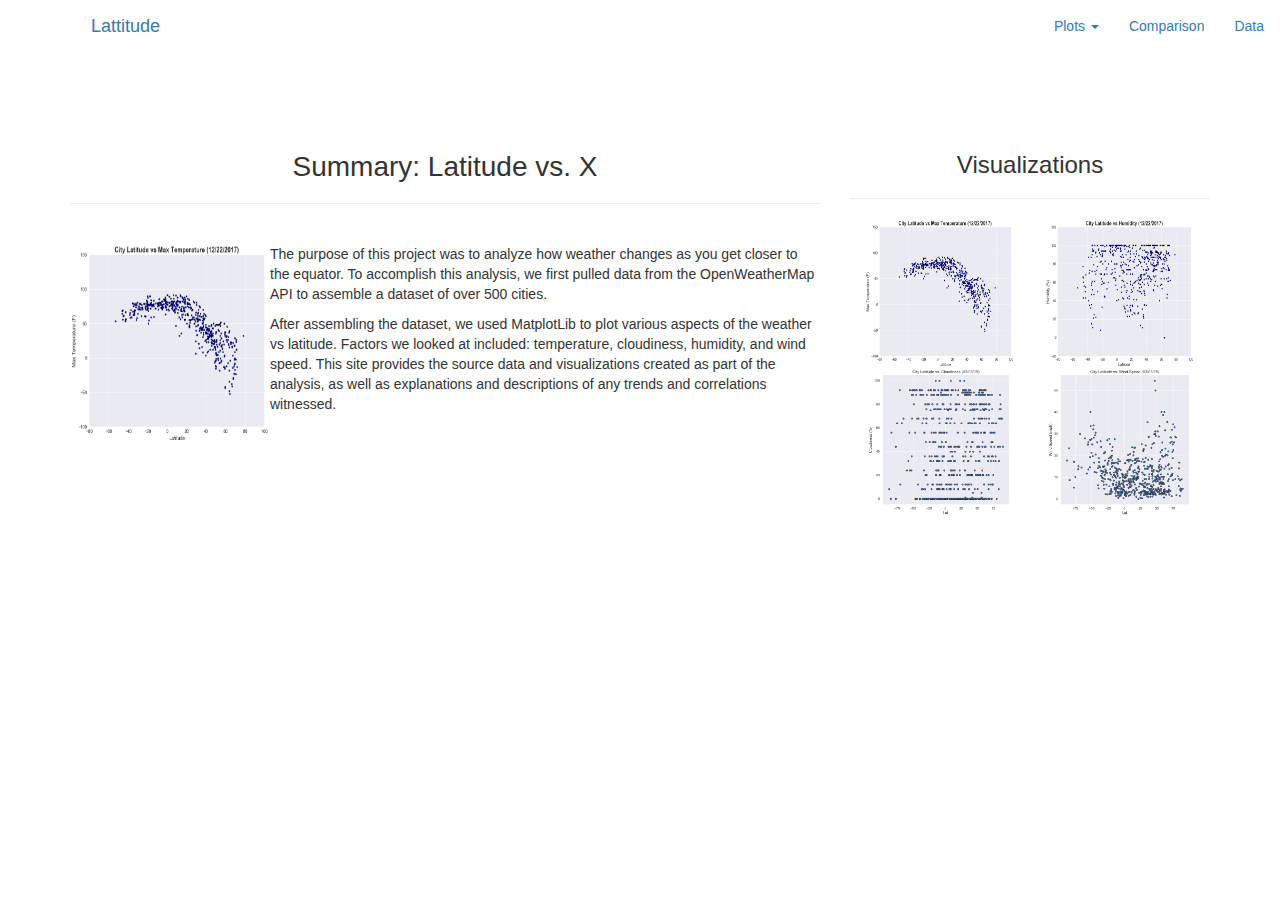
<file: index.html>
<!DOCTYPE html>
<html lang="en">
<head>
  <meta charset="UTF-8">
  <meta name="viewport" content="width=device-width, initial-scale=1">
  <title>Bootstrap Visualization Dashboard</title>
  <!--<link rel="stylesheet" href = "https://maxcdn.bootstrapcdn.com/bootstrap/3.3.7/css/bootstrap.min.css">--->
  <link rel="stylesheet" href = "https://maxcdn.bootstrapcdn.com/bootstrap/3.3.7/css/bootstrap.min.css">
  <link rel="stylesheet" href = "css/style.css">
</head>

<body>
  
        <nav class="navbar navbar-expand-lg">
                <div class="container-fluid">
                  <div class="navbar-header">
                    <a class="navbar-brand" href="./index.html">Lattitude</a>
                  </div>
                    <ul class="nav navbar-nav navbar-right">
                      <li class="dropdown">
                        <a href="#" class="dropdown-toggle" data-toggle="dropdown" role="button" aria-haspopup="true" aria-expanded="false">Plots <span class="caret"></span></a>
                        <ul class="dropdown-menu">
                          <li><a href="html/maxtemp.html">Max Temperature</a></li>
                          <li><a href="html/humidity.html">Humidity</a></li>
                          <li><a href="html/cloudiness.html">Cloudiness</a></li>
                          <li><a href="html/windspeed.html">Wind Speed</a></li>
                        </ul>
                      </li>
                      <li><a href="html/comparison.html">Comparison</a></li>
                      <li><a href="html/data.html">Data</a></li>
                    </ul>
                  </div>
                </div>
        </nav>
        <br>
        <br>
        <br>

        <!-- Container 1 -->
        <div class="container">
            <div class="row">
                <div class="col-lg-8 col-sm-12">
                    <h1>Summary: Latitude vs. X</h1>
                    <hr>
                    <br>
                    <img src="images/lat_vs_maxtemp.png" alt="maxtemp" height="200" width="200" align = "left">
                    <p>The purpose of this project was to analyze how weather changes as you get closer to the equator.  To accomplish this analysis,
                    we first pulled data from the OpenWeatherMap API to assemble a dataset of over 500 cities.
                    </p>
                    <p>After assembling the dataset, we used MatplotLib to plot various aspects of the weather vs latitude.  Factors we looked at included:
                    temperature, cloudiness, humidity, and wind speed.  This site provides the source data and visualizations created as part of the 
                    analysis, as well as explanations and descriptions of any trends and correlations witnessed.
                    </p>
                </div>
                <div class="col-md-4 col-sm-12">
                    <h2>Visualizations</h2>
                    <hr>
                        <div class= "col-md-6 col-sm-3">
                            <a href="html/maxtemp.html"><img id="pic1" src="images/lat_vs_maxtemp.png" alt="maxtemp" height="150" width="150"> 
                        </div> 
                        <div class= "col-md-6 col-sm-3">
                            <a href="html/humidity.html"><img id="pic2" src="images/lat_vs_humidity.png" alt="humidity" height="150" width="150">
                        </div> 
                        <div class= "col-md-6 col-sm-3">
                            <a href="html/cloudiness.html"><img id="pic3" src="images/lat_cloudiness.png" alt="cloudiness" height="150" width="150">
                        </div> 
                        <div class= "col-md-6 col-sm-3">
                            <a href="html/windspeed.html"><img id="pic4" src="images/lat_wind.png" alt="windspeed" height="150" width="150">
                        </div> 
                </div>
            </div>
        </div>
</body>
    <script src="https://cdnjs.cloudflare.com/ajax/libs/jquery/3.3.1/jquery.min.js"></script>
    <script src="https://cdnjs.cloudflare.com/ajax/libs/twitter-bootstrap/3.3.7/js/bootstrap.min.js"></script>
    </html>
</file>
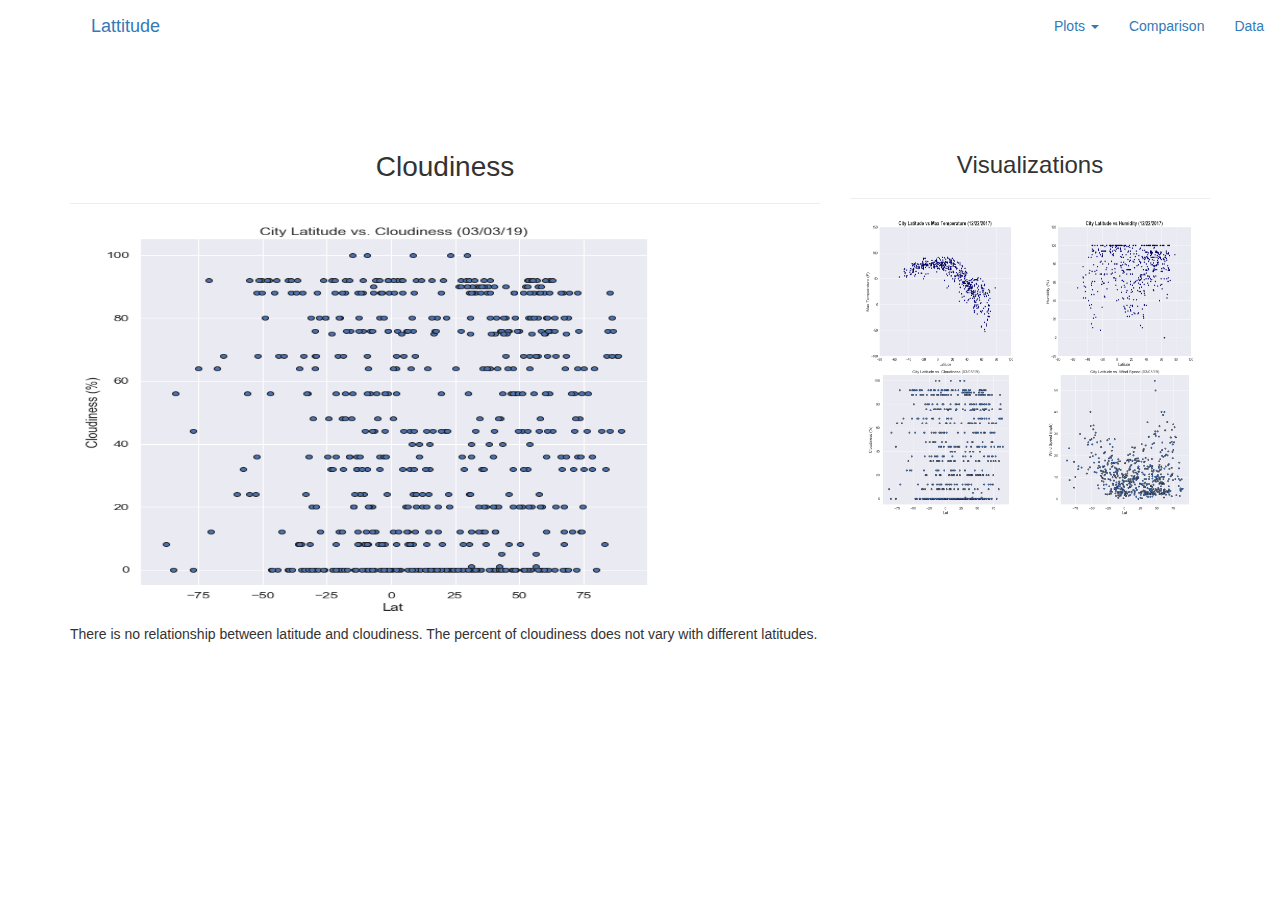
<file: html/cloudiness.html>
<!DOCTYPE html>
<html lang="en">
<head>
  <meta charset="UTF-8">
  <meta name="viewport" content="width=device-width, initial-scale=1">
  <title>Bootstrap Visualization Dashboard</title>
  <link rel="stylesheet" href = "https://maxcdn.bootstrapcdn.com/bootstrap/3.3.7/css/bootstrap.min.css">
  <link rel="stylesheet" href = "../css/style.css">
</head>

<body>
        <nav class="navbar navbar-expand-lg">
                <div class="container-fluid">
                  <div class="navbar-header">
                    <a class="navbar-brand" href="../index.html">Lattitude</a>
                  </div>
                  <ul class="nav navbar-nav navbar-right">
                    <li class="dropdown">
                      <a href="#" class="dropdown-toggle" data-toggle="dropdown" role="button" aria-haspopup="true" aria-expanded="false">Plots <span class="caret"></span></a>
                      <ul class="dropdown-menu">
                        <li><a href="maxtemp.html">Max Temperature</a></li>
                        <li><a href="humidity.html">Humidity</a></li>
                        <li><a href="cloudiness.html">Cloudiness</a></li>
                        <li><a href="windspeed.html">Wind Speed</a></li>
                      </ul>
                    </li>
                    <li><a href="comparison.html">Comparison</a></li>
                    <li><a href="data.html">Data</a></li>
                  </ul>
                </div>
              </div>
        </nav>
    <br>
    <br>
    <br>



    <!-- Container 1 -->
    <div class="container">
        <!--<div class="row">-->
      <div class="row">
        <div class="col-lg-8 col-sm-12">
          <h1>Cloudiness</h1>
          <hr>
            <img src="../images/lat_cloudiness.png" alt="cloudiness" height="400" width="600" align="center">
          <br>
          <p>There is no relationship between latitude and cloudiness.  The percent of cloudiness does not vary with different latitudes.
          </p>
        </div>
        <div class="col-md-4 col-sm-12">
            <h2>Visualizations</h2>
            <hr>
            <div class= "col-md-6 col-sm-3">
                <a href="maxtemp.html"><img id="pic1" src="../images/lat_vs_maxtemp.png" alt="maxtemp" height="150" width="150"> 
            </div> 
            <div class= "col-md-6 col-sm-3">
                <a href="humidity.html"><img id="pic2" src="../images/lat_vs_humidity.png" alt="humidity" height="150" width="150">
            </div> 
            <div class= "col-md-6 col-sm-3">
                <a href="cloudiness.html"><img id="pic3" src="../images/lat_cloudiness.png" alt="cloudiness" height="150" width="150">
            </div> 
            <div class= "col-md-6 col-sm-3">
                <a href="windspeed.html"><img id="pic4" src="../images/lat_wind.png" alt="windspeed" height="150" width="150">
            </div> 
    </div>
</div>
</div>
</body>
<script src="https://cdnjs.cloudflare.com/ajax/libs/jquery/3.3.1/jquery.min.js"></script>
<script src="https://cdnjs.cloudflare.com/ajax/libs/twitter-bootstrap/3.3.7/js/bootstrap.min.js"></script>
</html>
</file>
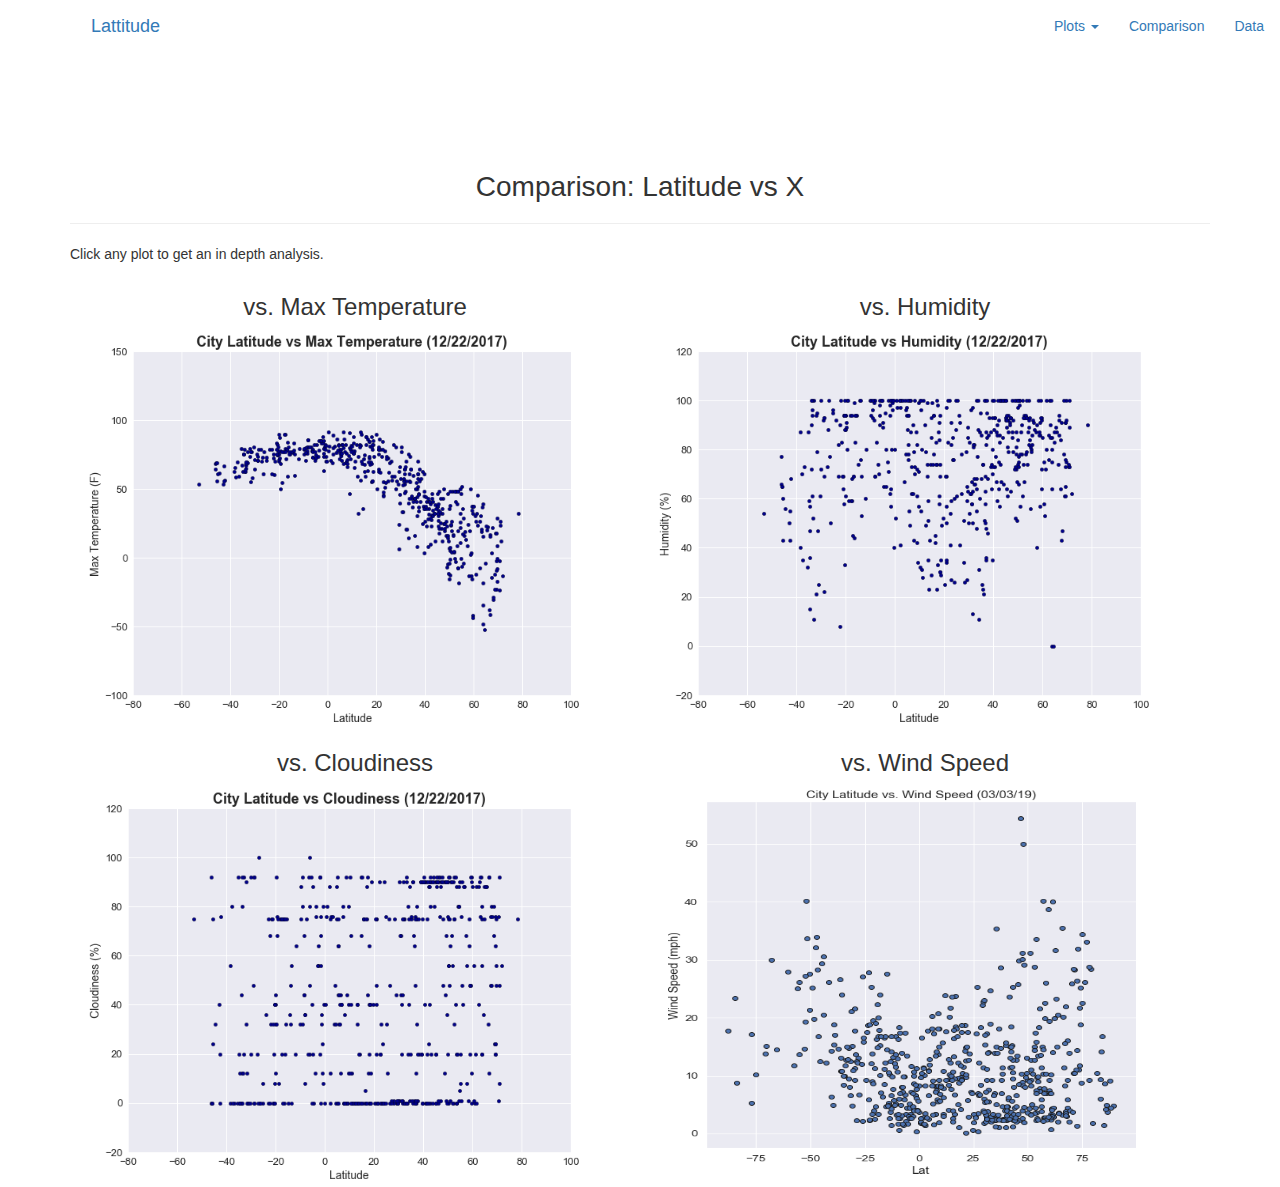
<file: html/comparison.html>
<!DOCTYPE html>
<html lang="en">
<head>
  <meta charset="UTF-8">
  <meta name="viewport" content="width=device-width, initial-scale=1">
  <title>Bootstrap Visualization Dashboard</title>
  <link rel="stylesheet" href = "https://maxcdn.bootstrapcdn.com/bootstrap/3.3.7/css/bootstrap.min.css">
  <link rel="stylesheet" href = "../css/style.css">

<body>
        <nav class="navbar navbar-expand-lg">
                <div class="container-fluid">
                  <div class="navbar-header">
                    <a class="navbar-brand" href="../index.html">Lattitude</a>
                  </div>
                  <ul class="nav navbar-nav navbar-right">
                    <li class="dropdown">
                      <a href="#" class="dropdown-toggle" data-toggle="dropdown" role="button" aria-haspopup="true" aria-expanded="false">Plots <span class="caret"></span></a>
                      <ul class="dropdown-menu">
                        <li><a href="maxtemp.html">Max Temperature</a></li>
                        <li><a href="humidity.html">Humidity</a></li>
                        <li><a href="cloudiness.html">Cloudiness</a></li>
                        <li><a href="windspeed.html">Wind Speed</a></li>
                      </ul>
                    </li>
                    <li><a href="comparison.html">Comparison</a></li>
                    <li><a href="data.html">Data</a></li>
                  </ul>
                </div>
              </div>
        </nav>
    <br>
    <br>
    <br>
        <div class="container">
                <br>
                <h1>Comparison: Latitude vs X</h1> 
                <hr>
                <p>Click any plot to get an in depth analysis.</p>
                  <div class="col-md-6 col-sm-12">
                    <div class="image-box">
                      <h3>vs. Max Temperature</h3>
                      <a href="maxtemp.html">
                      <img id ="pic1" src="../images/lat_vs_maxtemp.png" alt="latvstemp" height="400" width="500">
                      </a>
                    </div>
                  </div>
                  <div class="col-md-6 col-sm-12">
                    <div class="image-box">
                      <h3>vs. Humidity</h3>
                      <a href="humidity.html">
                        <img id ="pic2" src="../images/lat_vs_humidity.png" alt="humidity" height="400" width="500">
                      </a>
                    </div>
                  </div>
                <br/>
                  <div class="col-md-6 col-sm-12">
                    <div class="image-box">
                      <h3>vs. Cloudiness</h3>
                      <a href="cloudiness.html">
                    <img id = "pic3" src="../images/lat_vs_cloudiness.png" alt="cloudiness" height="400" width="500">
                      </a>
                    </div>
                  </div>
                  <div class="col-md-6 col-sm-12">
                    <div class="image-box">
                      <h3>vs. Wind Speed</h3>
                      <a href="windspeed.html">
                    <img id = "pic4" src="../images/lat_wind.png" alt="windspeed" height="400" width="500">
                      </a>
                    </div>
                  </div>
        </div>


</body>
<script src="https://cdnjs.cloudflare.com/ajax/libs/jquery/3.3.1/jquery.min.js"></script>
<script src="https://cdnjs.cloudflare.com/ajax/libs/twitter-bootstrap/3.3.7/js/bootstrap.min.js"></script>
</html>
</file>
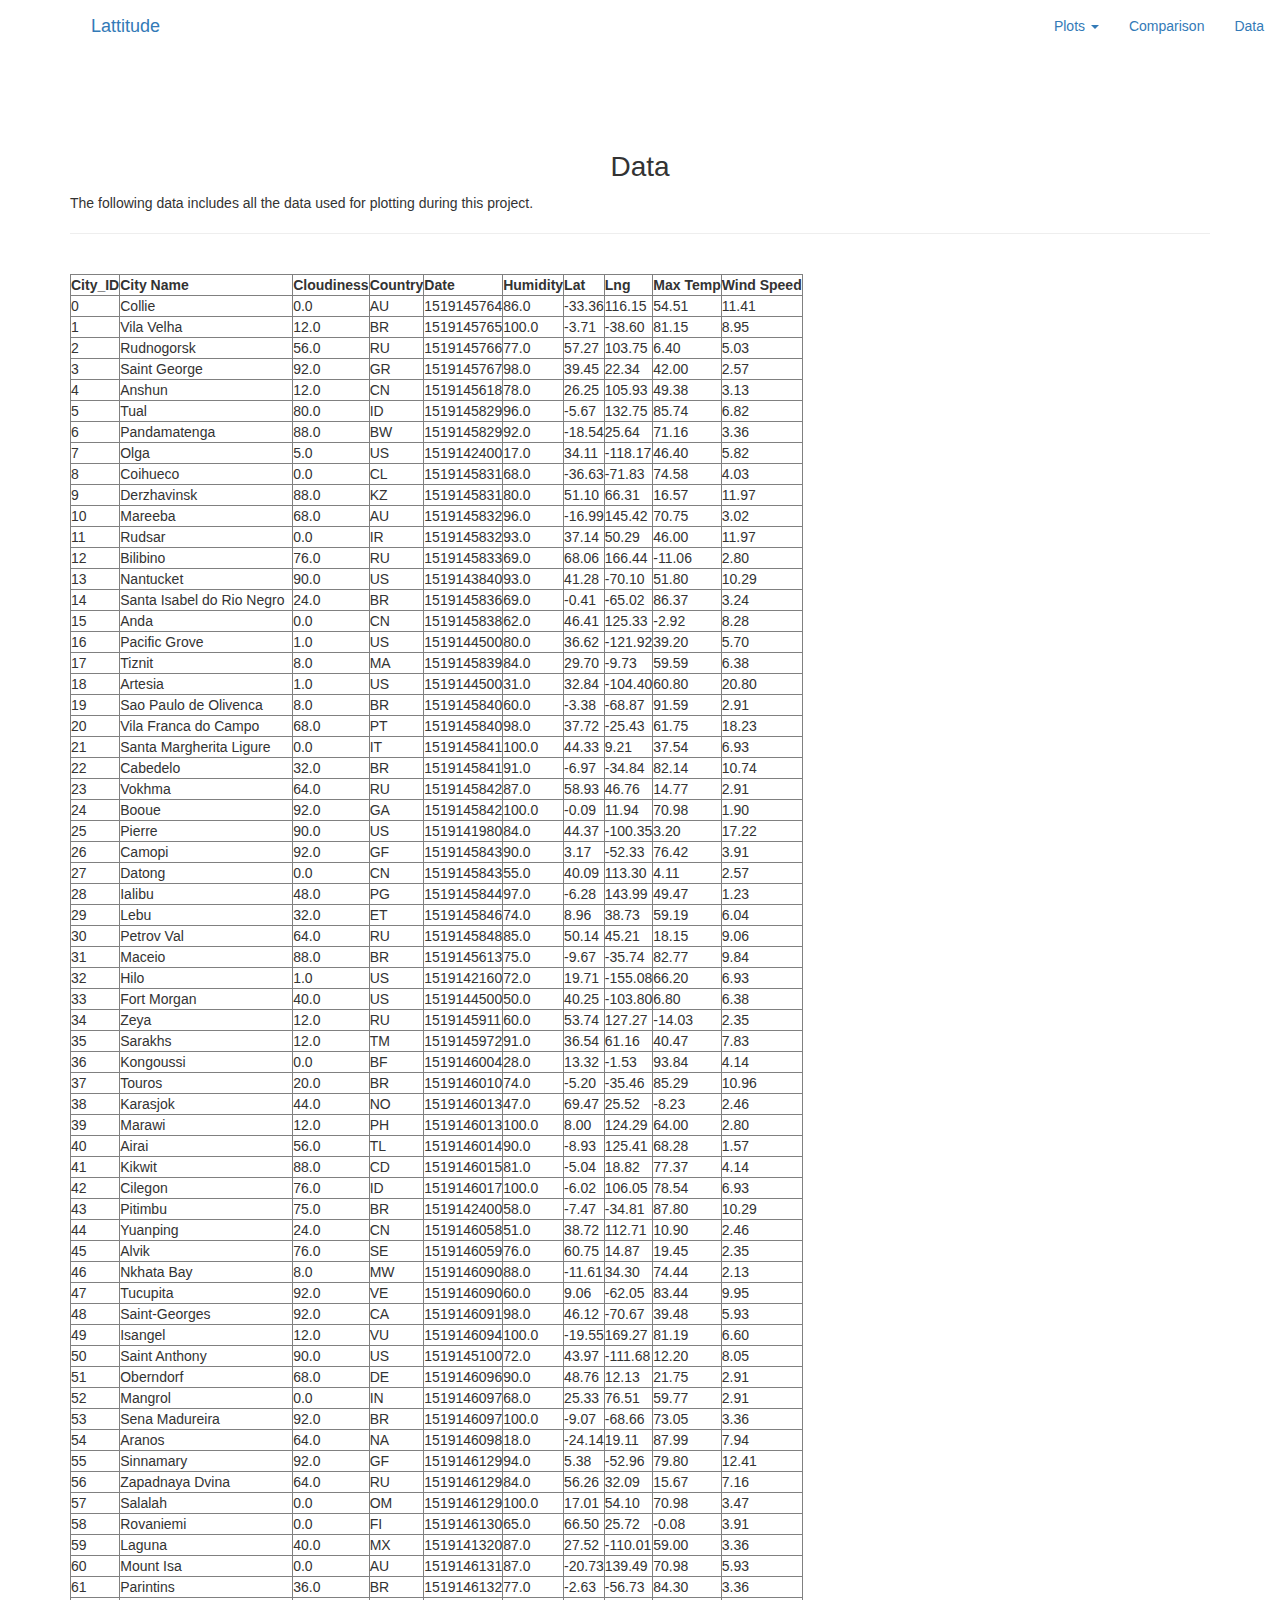
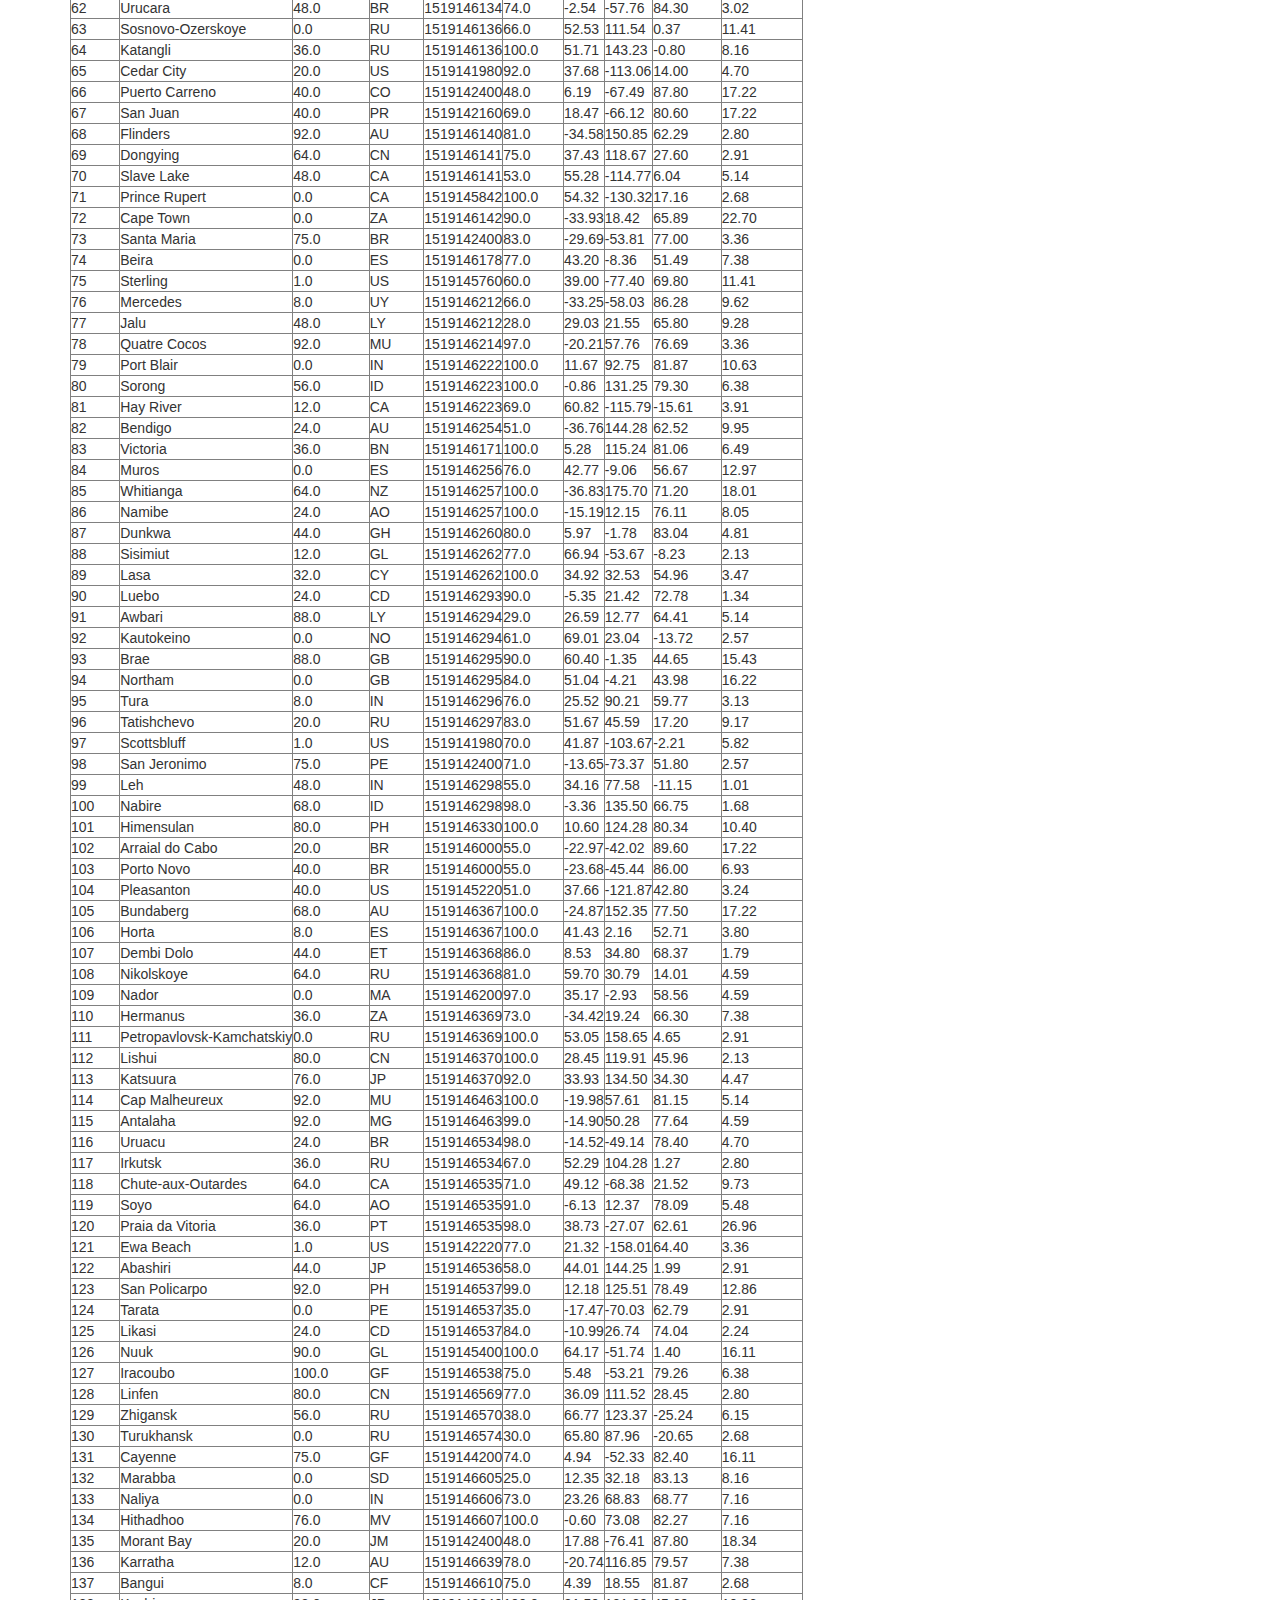
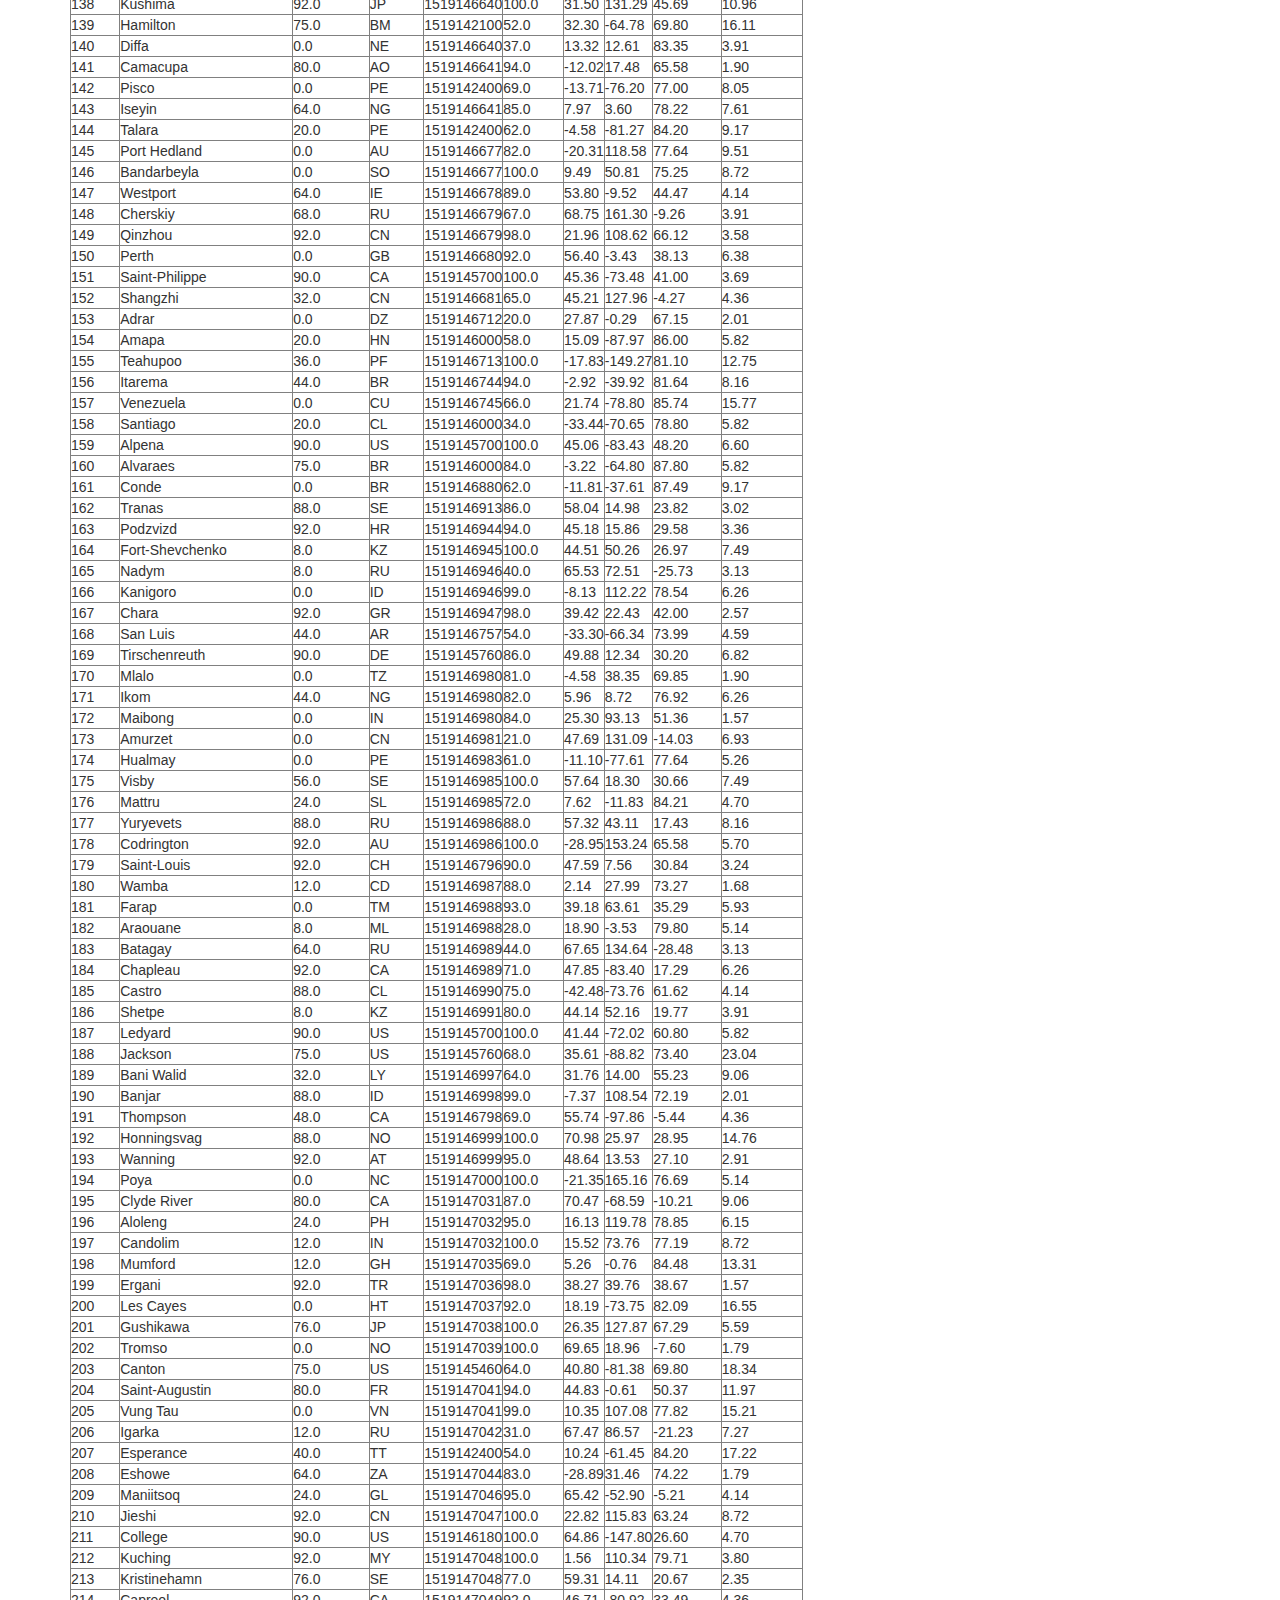
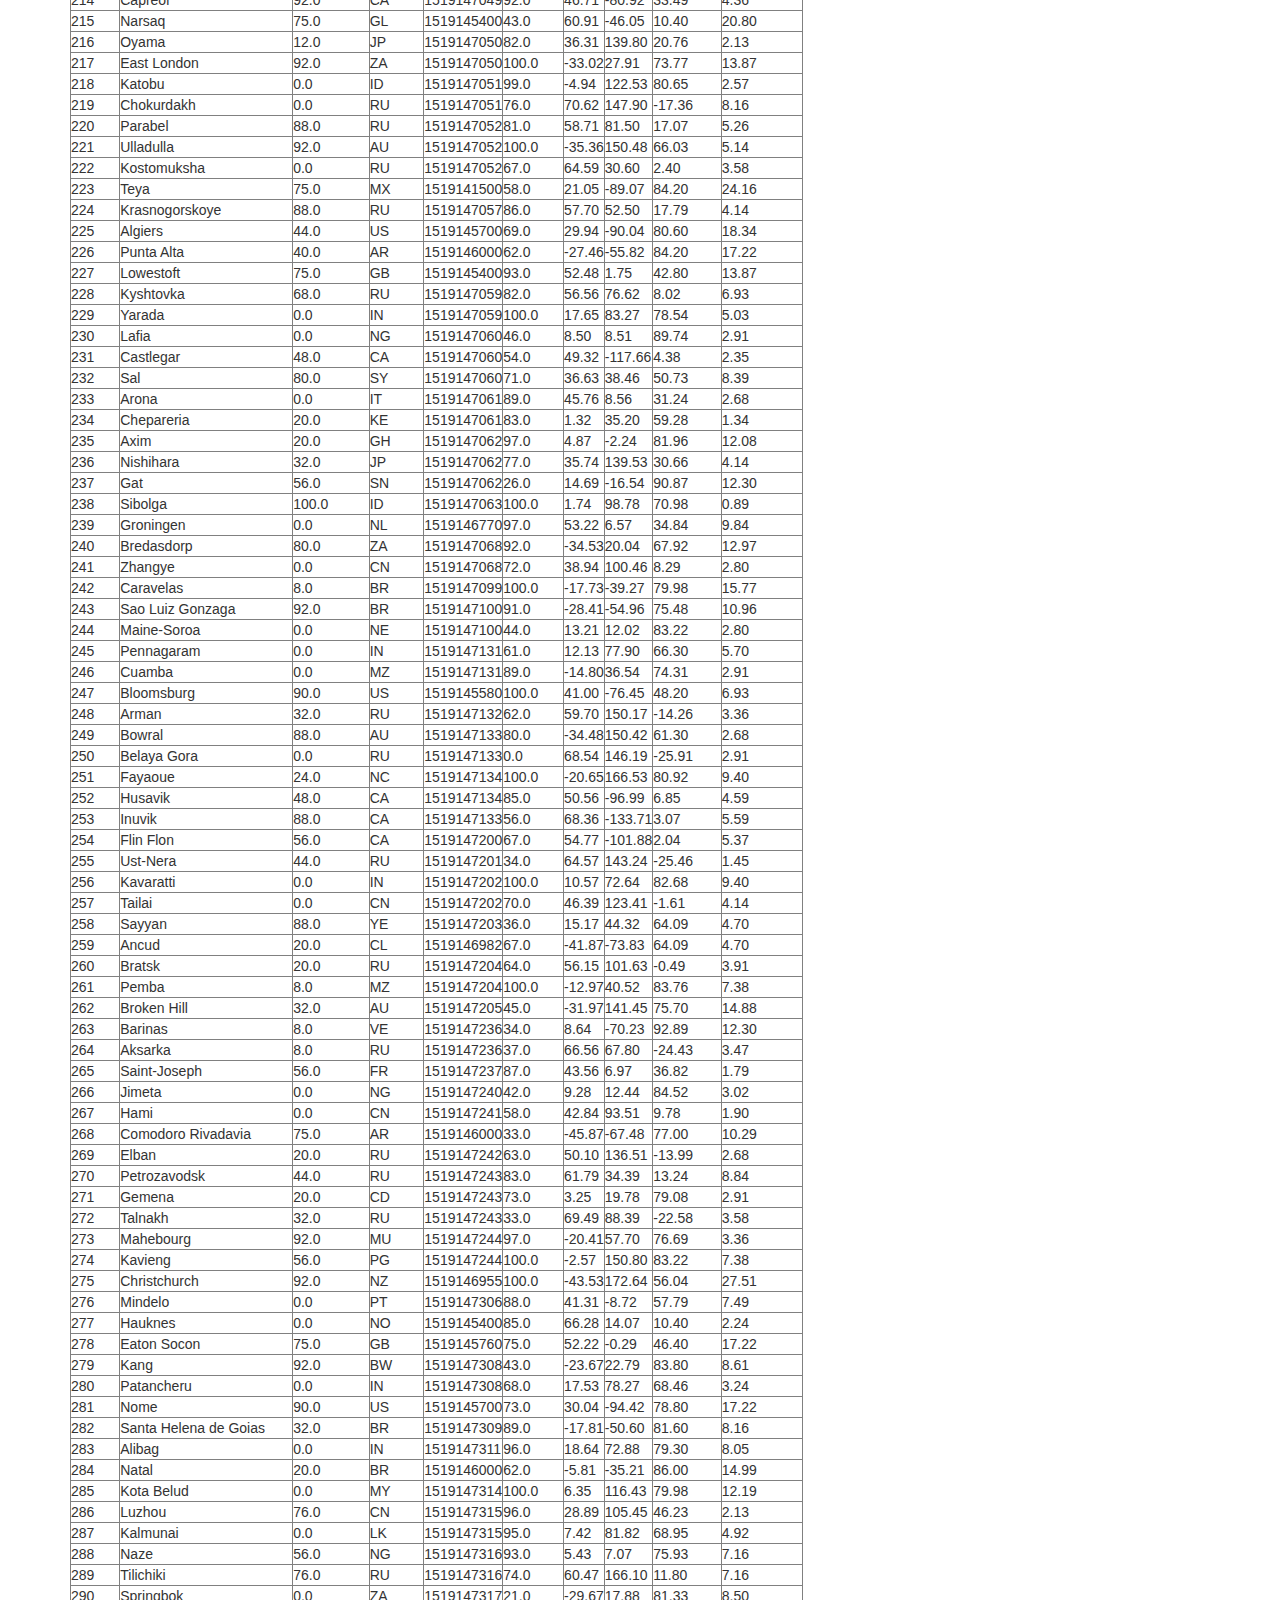
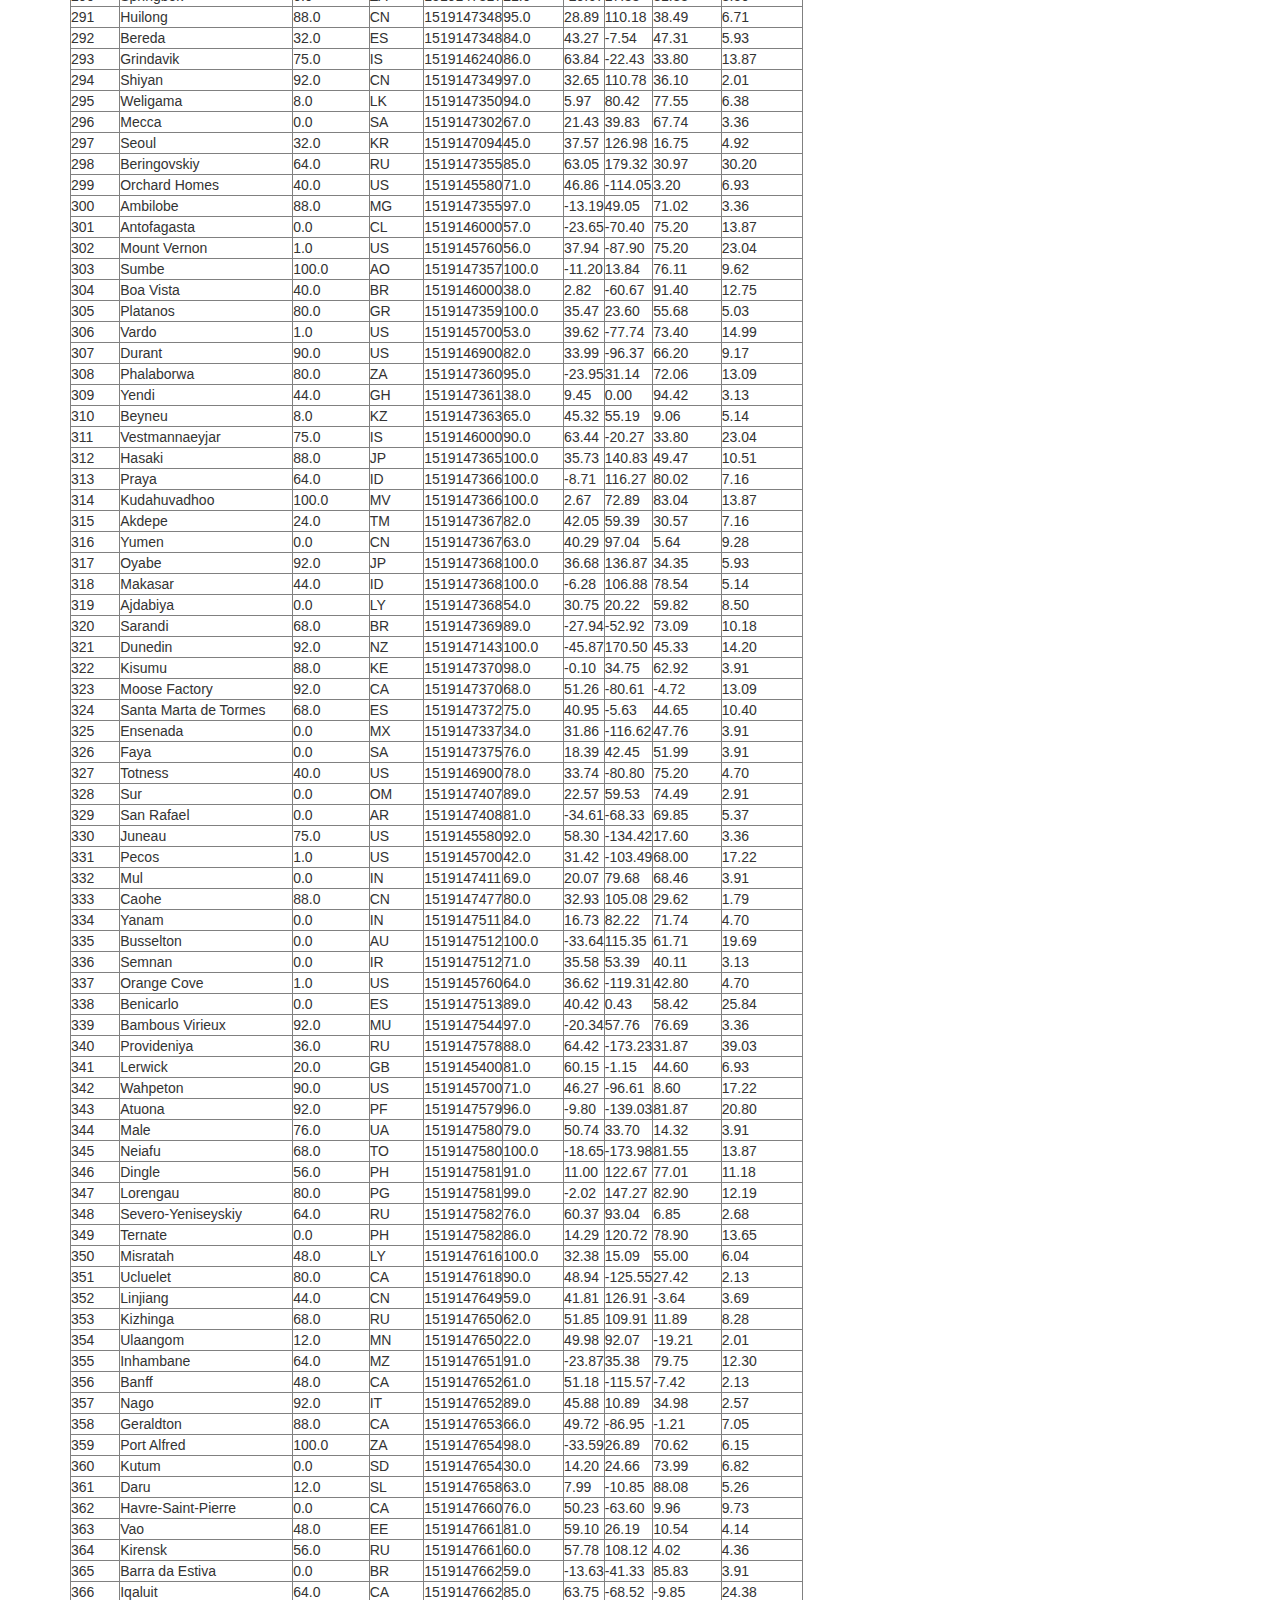
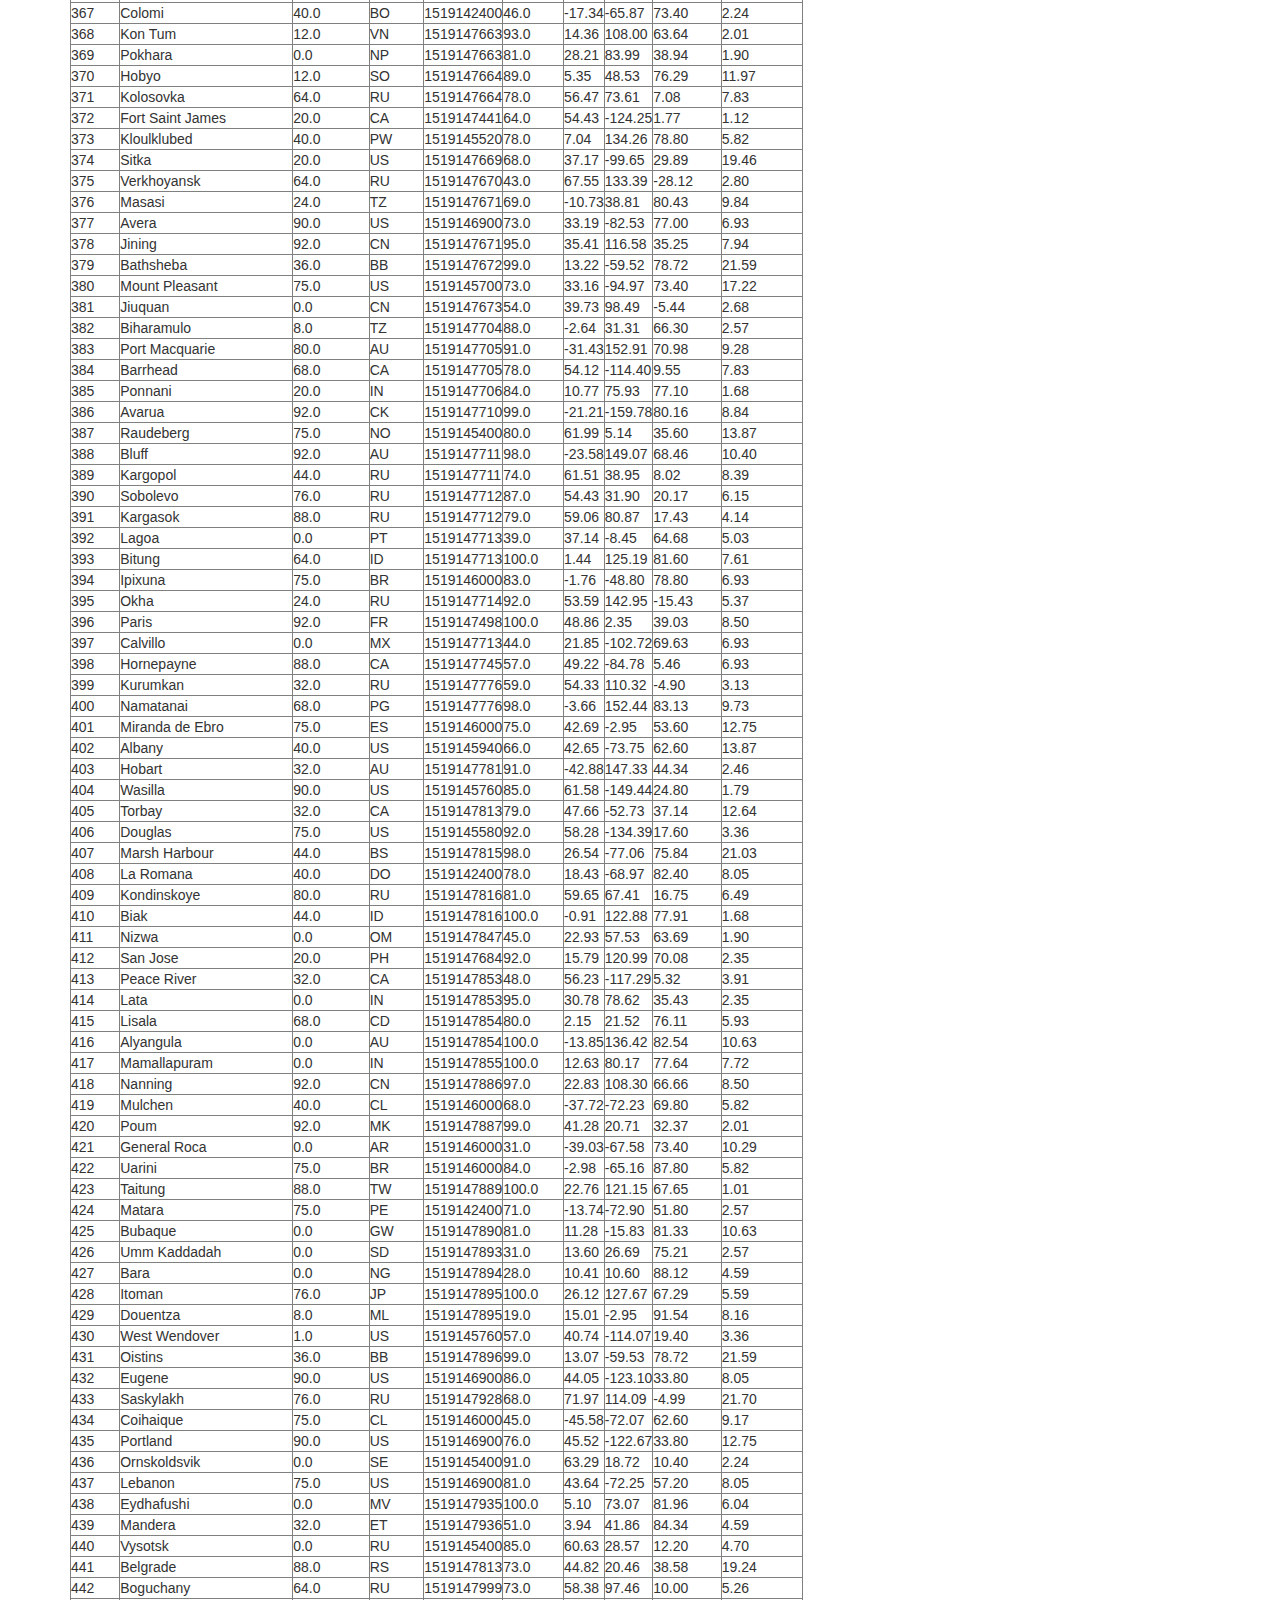
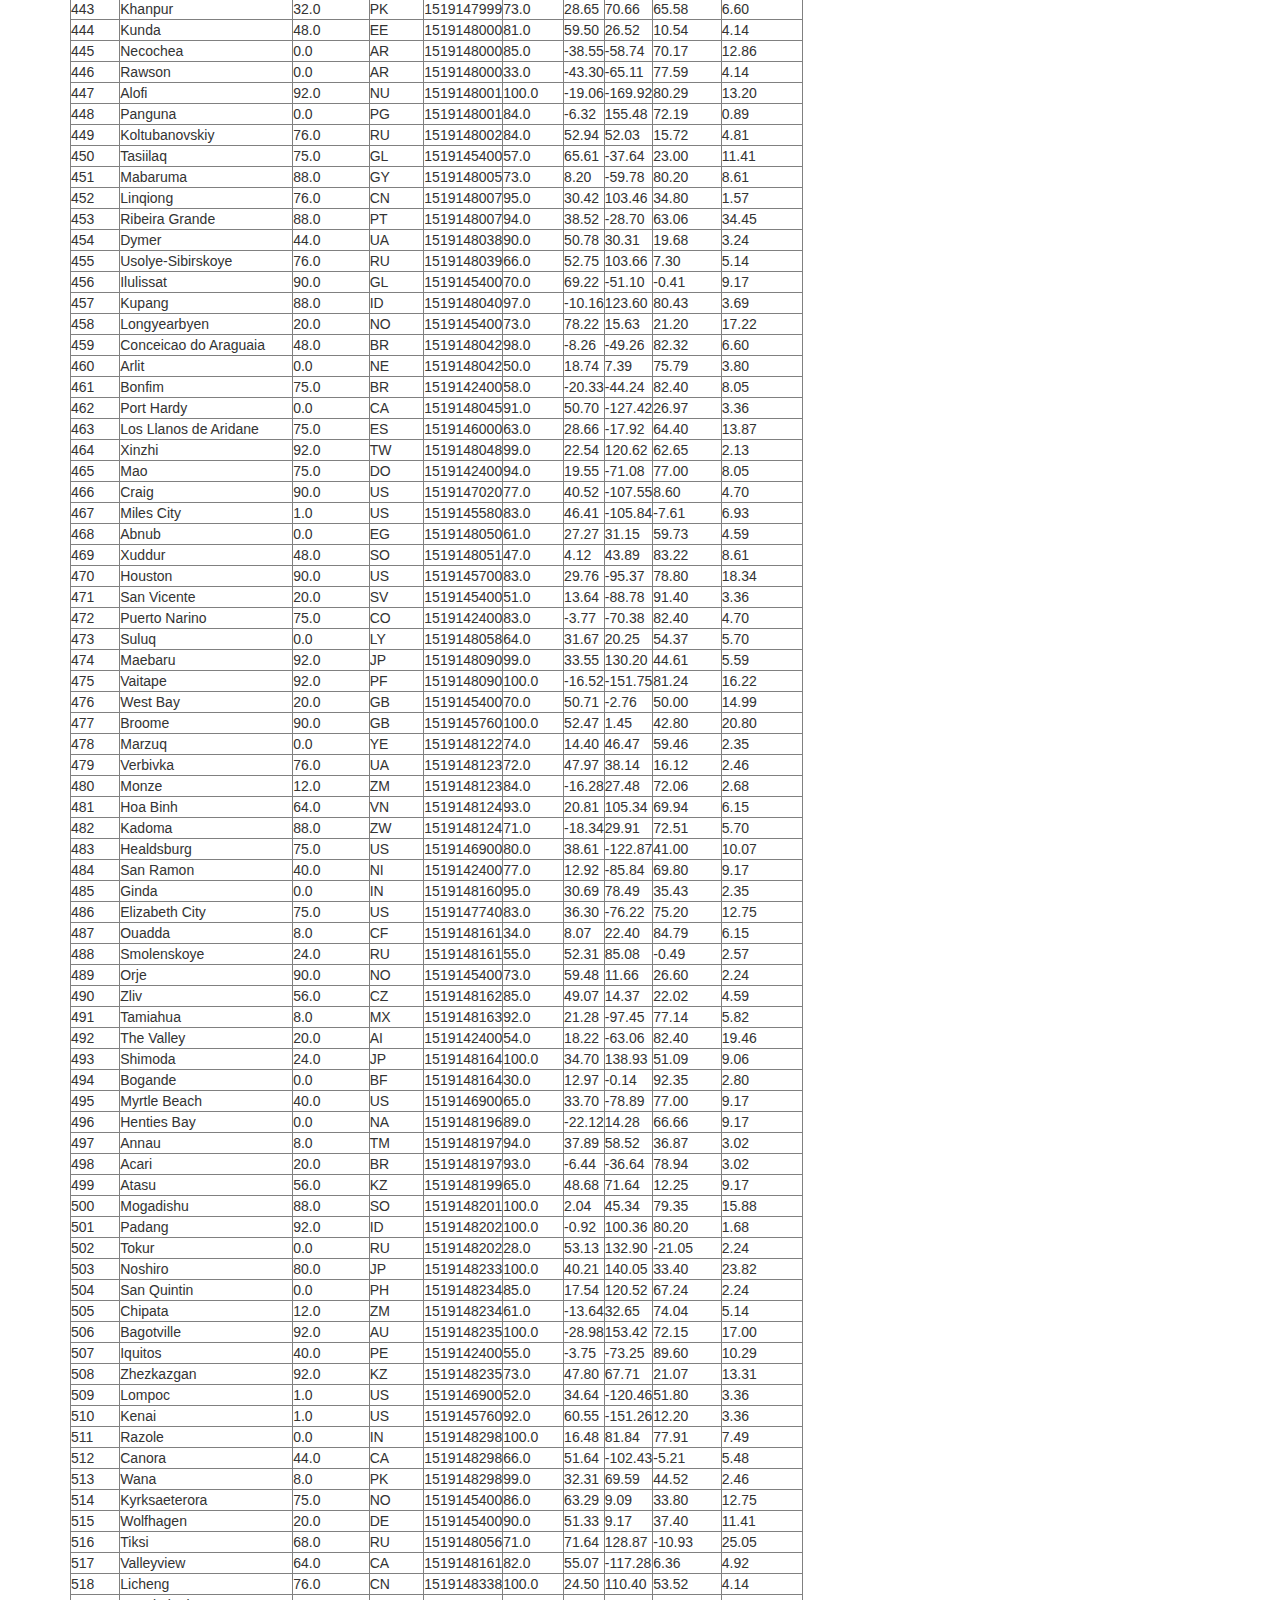
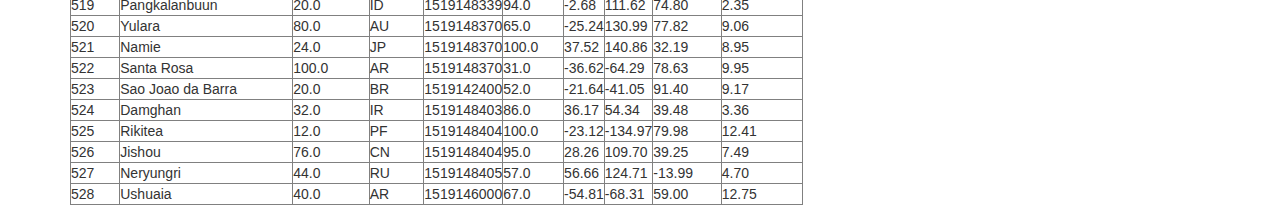
<file: html/data.html>
<!DOCTYPE html>
<html lang="en">
<head>
  <meta charset="UTF-8">
  <meta name="viewport" content="width=device-width, initial-scale=1">
  <title>Bootstrap Visualization Dashboard</title>
  <link rel="stylesheet" href = "https://maxcdn.bootstrapcdn.com/bootstrap/3.3.7/css/bootstrap.min.css">
  <link rel="stylesheet" href = "../css/style.css">
</head>


<body>
        <nav class="navbar navbar-expand-lg">
                <div class="container-fluid">
                  <!-- Brand and toggle get grouped for better mobile display -->
                  <div class="navbar-header">
                    <a class="navbar-brand" href="../index.html">Lattitude</a>
                  </div>
                  <ul class="nav navbar-nav navbar-right">
                    <li class="dropdown">
                      <a href="#" class="dropdown-toggle" data-toggle="dropdown" role="button" aria-haspopup="true" aria-expanded="false">Plots <span class="caret"></span></a>
                      <ul class="dropdown-menu">
                        <li><a href="maxtemp.html">Max Temperature</a></li>
                        <li><a href="humidity.html">Humidity</a></li>
                        <li><a href="cloudiness.html">Cloudiness</a></li>
                        <li><a href="windspeed.html">Wind Speed</a></li>
                      </ul>
                    </li>
                    <li><a href="comparison.html">Comparison</a></li>
                    <li><a href="data.html">Data</a></li>
                  </ul>
                </div>
              </div>
        </nav>
    <br>
    <br>
    <br>

    <div class="container">   
        <div class="title">
            <h1>Data</h1>
            <p>The following data includes all the data used for plotting during this project.</p>
            <hr>
            <br> 
    <table id= "maintable" border="1" class="dataframe">
  <thead>
    <tr id = "mainheader" style="text-align: center;">
      <th>City_ID</th>
      <th>City Name</th>
      <th>Cloudiness</th>
      <th>Country</th>
      <th>Date</th>
      <th>Humidity</th>
      <th>Lat</th>
      <th>Lng</th>
      <th>Max Temp</th>
      <th>Wind Speed</th>
    </tr>
  </thead>
  <tbody>
    <tr>
      <td>0</td>
      <td>Collie</td>
      <td>0.0</td>
      <td>AU</td>
      <td>1519145764</td>
      <td>86.0</td>
      <td>-33.36</td>
      <td>116.15</td>
      <td>54.51</td>
      <td>11.41</td>
    </tr>
    <tr>
      <td>1</td>
      <td>Vila Velha</td>
      <td>12.0</td>
      <td>BR</td>
      <td>1519145765</td>
      <td>100.0</td>
      <td>-3.71</td>
      <td>-38.60</td>
      <td>81.15</td>
      <td>8.95</td>
    </tr>
    <tr>
      <td>2</td>
      <td>Rudnogorsk</td>
      <td>56.0</td>
      <td>RU</td>
      <td>1519145766</td>
      <td>77.0</td>
      <td>57.27</td>
      <td>103.75</td>
      <td>6.40</td>
      <td>5.03</td>
    </tr>
    <tr>
      <td>3</td>
      <td>Saint George</td>
      <td>92.0</td>
      <td>GR</td>
      <td>1519145767</td>
      <td>98.0</td>
      <td>39.45</td>
      <td>22.34</td>
      <td>42.00</td>
      <td>2.57</td>
    </tr>
    <tr>
      <td>4</td>
      <td>Anshun</td>
      <td>12.0</td>
      <td>CN</td>
      <td>1519145618</td>
      <td>78.0</td>
      <td>26.25</td>
      <td>105.93</td>
      <td>49.38</td>
      <td>3.13</td>
    </tr>
    <tr>
      <td>5</td>
      <td>Tual</td>
      <td>80.0</td>
      <td>ID</td>
      <td>1519145829</td>
      <td>96.0</td>
      <td>-5.67</td>
      <td>132.75</td>
      <td>85.74</td>
      <td>6.82</td>
    </tr>
    <tr>
      <td>6</td>
      <td>Pandamatenga</td>
      <td>88.0</td>
      <td>BW</td>
      <td>1519145829</td>
      <td>92.0</td>
      <td>-18.54</td>
      <td>25.64</td>
      <td>71.16</td>
      <td>3.36</td>
    </tr>
    <tr>
      <td>7</td>
      <td>Olga</td>
      <td>5.0</td>
      <td>US</td>
      <td>1519142400</td>
      <td>17.0</td>
      <td>34.11</td>
      <td>-118.17</td>
      <td>46.40</td>
      <td>5.82</td>
    </tr>
    <tr>
      <td>8</td>
      <td>Coihueco</td>
      <td>0.0</td>
      <td>CL</td>
      <td>1519145831</td>
      <td>68.0</td>
      <td>-36.63</td>
      <td>-71.83</td>
      <td>74.58</td>
      <td>4.03</td>
    </tr>
    <tr>
      <td>9</td>
      <td>Derzhavinsk</td>
      <td>88.0</td>
      <td>KZ</td>
      <td>1519145831</td>
      <td>80.0</td>
      <td>51.10</td>
      <td>66.31</td>
      <td>16.57</td>
      <td>11.97</td>
    </tr>
    <tr>
      <td>10</td>
      <td>Mareeba</td>
      <td>68.0</td>
      <td>AU</td>
      <td>1519145832</td>
      <td>96.0</td>
      <td>-16.99</td>
      <td>145.42</td>
      <td>70.75</td>
      <td>3.02</td>
    </tr>
    <tr>
      <td>11</td>
      <td>Rudsar</td>
      <td>0.0</td>
      <td>IR</td>
      <td>1519145832</td>
      <td>93.0</td>
      <td>37.14</td>
      <td>50.29</td>
      <td>46.00</td>
      <td>11.97</td>
    </tr>
    <tr>
      <td>12</td>
      <td>Bilibino</td>
      <td>76.0</td>
      <td>RU</td>
      <td>1519145833</td>
      <td>69.0</td>
      <td>68.06</td>
      <td>166.44</td>
      <td>-11.06</td>
      <td>2.80</td>
    </tr>
    <tr>
      <td>13</td>
      <td>Nantucket</td>
      <td>90.0</td>
      <td>US</td>
      <td>1519143840</td>
      <td>93.0</td>
      <td>41.28</td>
      <td>-70.10</td>
      <td>51.80</td>
      <td>10.29</td>
    </tr>
    <tr>
      <td>14</td>
      <td>Santa Isabel do Rio Negro</td>
      <td>24.0</td>
      <td>BR</td>
      <td>1519145836</td>
      <td>69.0</td>
      <td>-0.41</td>
      <td>-65.02</td>
      <td>86.37</td>
      <td>3.24</td>
    </tr>
    <tr>
      <td>15</td>
      <td>Anda</td>
      <td>0.0</td>
      <td>CN</td>
      <td>1519145838</td>
      <td>62.0</td>
      <td>46.41</td>
      <td>125.33</td>
      <td>-2.92</td>
      <td>8.28</td>
    </tr>
    <tr>
      <td>16</td>
      <td>Pacific Grove</td>
      <td>1.0</td>
      <td>US</td>
      <td>1519144500</td>
      <td>80.0</td>
      <td>36.62</td>
      <td>-121.92</td>
      <td>39.20</td>
      <td>5.70</td>
    </tr>
    <tr>
      
      <td>17</td>
      <td>Tiznit</td>
      <td>8.0</td>
      <td>MA</td>
      <td>1519145839</td>
      <td>84.0</td>
      <td>29.70</td>
      <td>-9.73</td>
      <td>59.59</td>
      <td>6.38</td>
    </tr>
    <tr>
      
      <td>18</td>
      <td>Artesia</td>
      <td>1.0</td>
      <td>US</td>
      <td>1519144500</td>
      <td>31.0</td>
      <td>32.84</td>
      <td>-104.40</td>
      <td>60.80</td>
      <td>20.80</td>
    </tr>
    <tr>
      
      <td>19</td>
      <td>Sao Paulo de Olivenca</td>
      <td>8.0</td>
      <td>BR</td>
      <td>1519145840</td>
      <td>60.0</td>
      <td>-3.38</td>
      <td>-68.87</td>
      <td>91.59</td>
      <td>2.91</td>
    </tr>
    <tr>
      
      <td>20</td>
      <td>Vila Franca do Campo</td>
      <td>68.0</td>
      <td>PT</td>
      <td>1519145840</td>
      <td>98.0</td>
      <td>37.72</td>
      <td>-25.43</td>
      <td>61.75</td>
      <td>18.23</td>
    </tr>
    <tr>
      
      <td>21</td>
      <td>Santa Margherita Ligure</td>
      <td>0.0</td>
      <td>IT</td>
      <td>1519145841</td>
      <td>100.0</td>
      <td>44.33</td>
      <td>9.21</td>
      <td>37.54</td>
      <td>6.93</td>
    </tr>
    <tr>
      
      <td>22</td>
      <td>Cabedelo</td>
      <td>32.0</td>
      <td>BR</td>
      <td>1519145841</td>
      <td>91.0</td>
      <td>-6.97</td>
      <td>-34.84</td>
      <td>82.14</td>
      <td>10.74</td>
    </tr>
    <tr>
      
      <td>23</td>
      <td>Vokhma</td>
      <td>64.0</td>
      <td>RU</td>
      <td>1519145842</td>
      <td>87.0</td>
      <td>58.93</td>
      <td>46.76</td>
      <td>14.77</td>
      <td>2.91</td>
    </tr>
    <tr>
      
      <td>24</td>
      <td>Booue</td>
      <td>92.0</td>
      <td>GA</td>
      <td>1519145842</td>
      <td>100.0</td>
      <td>-0.09</td>
      <td>11.94</td>
      <td>70.98</td>
      <td>1.90</td>
    </tr>
    <tr>
      
      <td>25</td>
      <td>Pierre</td>
      <td>90.0</td>
      <td>US</td>
      <td>1519141980</td>
      <td>84.0</td>
      <td>44.37</td>
      <td>-100.35</td>
      <td>3.20</td>
      <td>17.22</td>
    </tr>
    <tr>
      
      <td>26</td>
      <td>Camopi</td>
      <td>92.0</td>
      <td>GF</td>
      <td>1519145843</td>
      <td>90.0</td>
      <td>3.17</td>
      <td>-52.33</td>
      <td>76.42</td>
      <td>3.91</td>
    </tr>
    <tr>
      
      <td>27</td>
      <td>Datong</td>
      <td>0.0</td>
      <td>CN</td>
      <td>1519145843</td>
      <td>55.0</td>
      <td>40.09</td>
      <td>113.30</td>
      <td>4.11</td>
      <td>2.57</td>
    </tr>
    <tr>
      
      <td>28</td>
      <td>Ialibu</td>
      <td>48.0</td>
      <td>PG</td>
      <td>1519145844</td>
      <td>97.0</td>
      <td>-6.28</td>
      <td>143.99</td>
      <td>49.47</td>
      <td>1.23</td>
    </tr>
    <tr>
      
      <td>29</td>
      <td>Lebu</td>
      <td>32.0</td>
      <td>ET</td>
      <td>1519145846</td>
      <td>74.0</td>
      <td>8.96</td>
      <td>38.73</td>
      <td>59.19</td>
      <td>6.04</td>
    </tr>
    <tr>
      
      <td>30</td>
      <td>Petrov Val</td>
      <td>64.0</td>
      <td>RU</td>
      <td>1519145848</td>
      <td>85.0</td>
      <td>50.14</td>
      <td>45.21</td>
      <td>18.15</td>
      <td>9.06</td>
    </tr>
    <tr>
      
      <td>31</td>
      <td>Maceio</td>
      <td>88.0</td>
      <td>BR</td>
      <td>1519145613</td>
      <td>75.0</td>
      <td>-9.67</td>
      <td>-35.74</td>
      <td>82.77</td>
      <td>9.84</td>
    </tr>
    <tr>
      
      <td>32</td>
      <td>Hilo</td>
      <td>1.0</td>
      <td>US</td>
      <td>1519142160</td>
      <td>72.0</td>
      <td>19.71</td>
      <td>-155.08</td>
      <td>66.20</td>
      <td>6.93</td>
    </tr>
    <tr>
      
      <td>33</td>
      <td>Fort Morgan</td>
      <td>40.0</td>
      <td>US</td>
      <td>1519144500</td>
      <td>50.0</td>
      <td>40.25</td>
      <td>-103.80</td>
      <td>6.80</td>
      <td>6.38</td>
    </tr>
    <tr>
      
      <td>34</td>
      <td>Zeya</td>
      <td>12.0</td>
      <td>RU</td>
      <td>1519145911</td>
      <td>60.0</td>
      <td>53.74</td>
      <td>127.27</td>
      <td>-14.03</td>
      <td>2.35</td>
    </tr>
    <tr>
      
      <td>35</td>
      <td>Sarakhs</td>
      <td>12.0</td>
      <td>TM</td>
      <td>1519145972</td>
      <td>91.0</td>
      <td>36.54</td>
      <td>61.16</td>
      <td>40.47</td>
      <td>7.83</td>
    </tr>
    <tr>
      
      <td>36</td>
      <td>Kongoussi</td>
      <td>0.0</td>
      <td>BF</td>
      <td>1519146004</td>
      <td>28.0</td>
      <td>13.32</td>
      <td>-1.53</td>
      <td>93.84</td>
      <td>4.14</td>
    </tr>
    <tr>
      
      <td>37</td>
      <td>Touros</td>
      <td>20.0</td>
      <td>BR</td>
      <td>1519146010</td>
      <td>74.0</td>
      <td>-5.20</td>
      <td>-35.46</td>
      <td>85.29</td>
      <td>10.96</td>
    </tr>
    <tr>
      
      <td>38</td>
      <td>Karasjok</td>
      <td>44.0</td>
      <td>NO</td>
      <td>1519146013</td>
      <td>47.0</td>
      <td>69.47</td>
      <td>25.52</td>
      <td>-8.23</td>
      <td>2.46</td>
    </tr>
    <tr>
      
      <td>39</td>
      <td>Marawi</td>
      <td>12.0</td>
      <td>PH</td>
      <td>1519146013</td>
      <td>100.0</td>
      <td>8.00</td>
      <td>124.29</td>
      <td>64.00</td>
      <td>2.80</td>
    </tr>
    <tr>
      
      <td>40</td>
      <td>Airai</td>
      <td>56.0</td>
      <td>TL</td>
      <td>1519146014</td>
      <td>90.0</td>
      <td>-8.93</td>
      <td>125.41</td>
      <td>68.28</td>
      <td>1.57</td>
    </tr>
    <tr>
      
      <td>41</td>
      <td>Kikwit</td>
      <td>88.0</td>
      <td>CD</td>
      <td>1519146015</td>
      <td>81.0</td>
      <td>-5.04</td>
      <td>18.82</td>
      <td>77.37</td>
      <td>4.14</td>
    </tr>
    <tr>
      
      <td>42</td>
      <td>Cilegon</td>
      <td>76.0</td>
      <td>ID</td>
      <td>1519146017</td>
      <td>100.0</td>
      <td>-6.02</td>
      <td>106.05</td>
      <td>78.54</td>
      <td>6.93</td>
    </tr>
    <tr>
      
      <td>43</td>
      <td>Pitimbu</td>
      <td>75.0</td>
      <td>BR</td>
      <td>1519142400</td>
      <td>58.0</td>
      <td>-7.47</td>
      <td>-34.81</td>
      <td>87.80</td>
      <td>10.29</td>
    </tr>
    <tr>
      
      <td>44</td>
      <td>Yuanping</td>
      <td>24.0</td>
      <td>CN</td>
      <td>1519146058</td>
      <td>51.0</td>
      <td>38.72</td>
      <td>112.71</td>
      <td>10.90</td>
      <td>2.46</td>
    </tr>
    <tr>
      
      <td>45</td>
      <td>Alvik</td>
      <td>76.0</td>
      <td>SE</td>
      <td>1519146059</td>
      <td>76.0</td>
      <td>60.75</td>
      <td>14.87</td>
      <td>19.45</td>
      <td>2.35</td>
    </tr>
    <tr>
      
      <td>46</td>
      <td>Nkhata Bay</td>
      <td>8.0</td>
      <td>MW</td>
      <td>1519146090</td>
      <td>88.0</td>
      <td>-11.61</td>
      <td>34.30</td>
      <td>74.44</td>
      <td>2.13</td>
    </tr>
    <tr>
      
      <td>47</td>
      <td>Tucupita</td>
      <td>92.0</td>
      <td>VE</td>
      <td>1519146090</td>
      <td>60.0</td>
      <td>9.06</td>
      <td>-62.05</td>
      <td>83.44</td>
      <td>9.95</td>
    </tr>
    <tr>
      
      <td>48</td>
      <td>Saint-Georges</td>
      <td>92.0</td>
      <td>CA</td>
      <td>1519146091</td>
      <td>98.0</td>
      <td>46.12</td>
      <td>-70.67</td>
      <td>39.48</td>
      <td>5.93</td>
    </tr>
    <tr>
      
      <td>49</td>
      <td>Isangel</td>
      <td>12.0</td>
      <td>VU</td>
      <td>1519146094</td>
      <td>100.0</td>
      <td>-19.55</td>
      <td>169.27</td>
      <td>81.19</td>
      <td>6.60</td>
    </tr>
    <tr>
      
      <td>50</td>
      <td>Saint Anthony</td>
      <td>90.0</td>
      <td>US</td>
      <td>1519145100</td>
      <td>72.0</td>
      <td>43.97</td>
      <td>-111.68</td>
      <td>12.20</td>
      <td>8.05</td>
    </tr>
    <tr>
      
      <td>51</td>
      <td>Oberndorf</td>
      <td>68.0</td>
      <td>DE</td>
      <td>1519146096</td>
      <td>90.0</td>
      <td>48.76</td>
      <td>12.13</td>
      <td>21.75</td>
      <td>2.91</td>
    </tr>
    <tr>
      
      <td>52</td>
      <td>Mangrol</td>
      <td>0.0</td>
      <td>IN</td>
      <td>1519146097</td>
      <td>68.0</td>
      <td>25.33</td>
      <td>76.51</td>
      <td>59.77</td>
      <td>2.91</td>
    </tr>
    <tr>
      
      <td>53</td>
      <td>Sena Madureira</td>
      <td>92.0</td>
      <td>BR</td>
      <td>1519146097</td>
      <td>100.0</td>
      <td>-9.07</td>
      <td>-68.66</td>
      <td>73.05</td>
      <td>3.36</td>
    </tr>
    <tr>
      
      <td>54</td>
      <td>Aranos</td>
      <td>64.0</td>
      <td>NA</td>
      <td>1519146098</td>
      <td>18.0</td>
      <td>-24.14</td>
      <td>19.11</td>
      <td>87.99</td>
      <td>7.94</td>
    </tr>
    <tr>
      
      <td>55</td>
      <td>Sinnamary</td>
      <td>92.0</td>
      <td>GF</td>
      <td>1519146129</td>
      <td>94.0</td>
      <td>5.38</td>
      <td>-52.96</td>
      <td>79.80</td>
      <td>12.41</td>
    </tr>
    <tr>
      
      <td>56</td>
      <td>Zapadnaya Dvina</td>
      <td>64.0</td>
      <td>RU</td>
      <td>1519146129</td>
      <td>84.0</td>
      <td>56.26</td>
      <td>32.09</td>
      <td>15.67</td>
      <td>7.16</td>
    </tr>
    <tr>
      
      <td>57</td>
      <td>Salalah</td>
      <td>0.0</td>
      <td>OM</td>
      <td>1519146129</td>
      <td>100.0</td>
      <td>17.01</td>
      <td>54.10</td>
      <td>70.98</td>
      <td>3.47</td>
    </tr>
    <tr>
      
      <td>58</td>
      <td>Rovaniemi</td>
      <td>0.0</td>
      <td>FI</td>
      <td>1519146130</td>
      <td>65.0</td>
      <td>66.50</td>
      <td>25.72</td>
      <td>-0.08</td>
      <td>3.91</td>
    </tr>
    <tr>
      
      <td>59</td>
      <td>Laguna</td>
      <td>40.0</td>
      <td>MX</td>
      <td>1519141320</td>
      <td>87.0</td>
      <td>27.52</td>
      <td>-110.01</td>
      <td>59.00</td>
      <td>3.36</td>
    </tr>
    <tr>
      
      <td>60</td>
      <td>Mount Isa</td>
      <td>0.0</td>
      <td>AU</td>
      <td>1519146131</td>
      <td>87.0</td>
      <td>-20.73</td>
      <td>139.49</td>
      <td>70.98</td>
      <td>5.93</td>
    </tr>
    <tr>
      
      <td>61</td>
      <td>Parintins</td>
      <td>36.0</td>
      <td>BR</td>
      <td>1519146132</td>
      <td>77.0</td>
      <td>-2.63</td>
      <td>-56.73</td>
      <td>84.30</td>
      <td>3.36</td>
    </tr>
    <tr>
      
      <td>62</td>
      <td>Urucara</td>
      <td>48.0</td>
      <td>BR</td>
      <td>1519146134</td>
      <td>74.0</td>
      <td>-2.54</td>
      <td>-57.76</td>
      <td>84.30</td>
      <td>3.02</td>
    </tr>
    <tr>
      
      <td>63</td>
      <td>Sosnovo-Ozerskoye</td>
      <td>0.0</td>
      <td>RU</td>
      <td>1519146136</td>
      <td>66.0</td>
      <td>52.53</td>
      <td>111.54</td>
      <td>0.37</td>
      <td>11.41</td>
    </tr>
    <tr>
      
      <td>64</td>
      <td>Katangli</td>
      <td>36.0</td>
      <td>RU</td>
      <td>1519146136</td>
      <td>100.0</td>
      <td>51.71</td>
      <td>143.23</td>
      <td>-0.80</td>
      <td>8.16</td>
    </tr>
    <tr>
      
      <td>65</td>
      <td>Cedar City</td>
      <td>20.0</td>
      <td>US</td>
      <td>1519141980</td>
      <td>92.0</td>
      <td>37.68</td>
      <td>-113.06</td>
      <td>14.00</td>
      <td>4.70</td>
    </tr>
    <tr>
      
      <td>66</td>
      <td>Puerto Carreno</td>
      <td>40.0</td>
      <td>CO</td>
      <td>1519142400</td>
      <td>48.0</td>
      <td>6.19</td>
      <td>-67.49</td>
      <td>87.80</td>
      <td>17.22</td>
    </tr>
    <tr>
      
      <td>67</td>
      <td>San Juan</td>
      <td>40.0</td>
      <td>PR</td>
      <td>1519142160</td>
      <td>69.0</td>
      <td>18.47</td>
      <td>-66.12</td>
      <td>80.60</td>
      <td>17.22</td>
    </tr>
    <tr>
      
      <td>68</td>
      <td>Flinders</td>
      <td>92.0</td>
      <td>AU</td>
      <td>1519146140</td>
      <td>81.0</td>
      <td>-34.58</td>
      <td>150.85</td>
      <td>62.29</td>
      <td>2.80</td>
    </tr>
    <tr>
      
      <td>69</td>
      <td>Dongying</td>
      <td>64.0</td>
      <td>CN</td>
      <td>1519146141</td>
      <td>75.0</td>
      <td>37.43</td>
      <td>118.67</td>
      <td>27.60</td>
      <td>2.91</td>
    </tr>
    <tr>
      
      <td>70</td>
      <td>Slave Lake</td>
      <td>48.0</td>
      <td>CA</td>
      <td>1519146141</td>
      <td>53.0</td>
      <td>55.28</td>
      <td>-114.77</td>
      <td>6.04</td>
      <td>5.14</td>
    </tr>
    <tr>
      
      <td>71</td>
      <td>Prince Rupert</td>
      <td>0.0</td>
      <td>CA</td>
      <td>1519145842</td>
      <td>100.0</td>
      <td>54.32</td>
      <td>-130.32</td>
      <td>17.16</td>
      <td>2.68</td>
    </tr>
    <tr>
      
      <td>72</td>
      <td>Cape Town</td>
      <td>0.0</td>
      <td>ZA</td>
      <td>1519146142</td>
      <td>90.0</td>
      <td>-33.93</td>
      <td>18.42</td>
      <td>65.89</td>
      <td>22.70</td>
    </tr>
    <tr>
      
      <td>73</td>
      <td>Santa Maria</td>
      <td>75.0</td>
      <td>BR</td>
      <td>1519142400</td>
      <td>83.0</td>
      <td>-29.69</td>
      <td>-53.81</td>
      <td>77.00</td>
      <td>3.36</td>
    </tr>
    <tr>
      
      <td>74</td>
      <td>Beira</td>
      <td>0.0</td>
      <td>ES</td>
      <td>1519146178</td>
      <td>77.0</td>
      <td>43.20</td>
      <td>-8.36</td>
      <td>51.49</td>
      <td>7.38</td>
    </tr>
    <tr>
      
      <td>75</td>
      <td>Sterling</td>
      <td>1.0</td>
      <td>US</td>
      <td>1519145760</td>
      <td>60.0</td>
      <td>39.00</td>
      <td>-77.40</td>
      <td>69.80</td>
      <td>11.41</td>
    </tr>
    <tr>
      
      <td>76</td>
      <td>Mercedes</td>
      <td>8.0</td>
      <td>UY</td>
      <td>1519146212</td>
      <td>66.0</td>
      <td>-33.25</td>
      <td>-58.03</td>
      <td>86.28</td>
      <td>9.62</td>
    </tr>
    <tr>
      
      <td>77</td>
      <td>Jalu</td>
      <td>48.0</td>
      <td>LY</td>
      <td>1519146212</td>
      <td>28.0</td>
      <td>29.03</td>
      <td>21.55</td>
      <td>65.80</td>
      <td>9.28</td>
    </tr>
    <tr>
      
      <td>78</td>
      <td>Quatre Cocos</td>
      <td>92.0</td>
      <td>MU</td>
      <td>1519146214</td>
      <td>97.0</td>
      <td>-20.21</td>
      <td>57.76</td>
      <td>76.69</td>
      <td>3.36</td>
    </tr>
    <tr>
      
      <td>79</td>
      <td>Port Blair</td>
      <td>0.0</td>
      <td>IN</td>
      <td>1519146222</td>
      <td>100.0</td>
      <td>11.67</td>
      <td>92.75</td>
      <td>81.87</td>
      <td>10.63</td>
    </tr>
    <tr>
      
      <td>80</td>
      <td>Sorong</td>
      <td>56.0</td>
      <td>ID</td>
      <td>1519146223</td>
      <td>100.0</td>
      <td>-0.86</td>
      <td>131.25</td>
      <td>79.30</td>
      <td>6.38</td>
    </tr>
    <tr>
      
      <td>81</td>
      <td>Hay River</td>
      <td>12.0</td>
      <td>CA</td>
      <td>1519146223</td>
      <td>69.0</td>
      <td>60.82</td>
      <td>-115.79</td>
      <td>-15.61</td>
      <td>3.91</td>
    </tr>
    <tr>
      
      <td>82</td>
      <td>Bendigo</td>
      <td>24.0</td>
      <td>AU</td>
      <td>1519146254</td>
      <td>51.0</td>
      <td>-36.76</td>
      <td>144.28</td>
      <td>62.52</td>
      <td>9.95</td>
    </tr>
    <tr>
      
      <td>83</td>
      <td>Victoria</td>
      <td>36.0</td>
      <td>BN</td>
      <td>1519146171</td>
      <td>100.0</td>
      <td>5.28</td>
      <td>115.24</td>
      <td>81.06</td>
      <td>6.49</td>
    </tr>
    <tr>
      
      <td>84</td>
      <td>Muros</td>
      <td>0.0</td>
      <td>ES</td>
      <td>1519146256</td>
      <td>76.0</td>
      <td>42.77</td>
      <td>-9.06</td>
      <td>56.67</td>
      <td>12.97</td>
    </tr>
    <tr>
      
      <td>85</td>
      <td>Whitianga</td>
      <td>64.0</td>
      <td>NZ</td>
      <td>1519146257</td>
      <td>100.0</td>
      <td>-36.83</td>
      <td>175.70</td>
      <td>71.20</td>
      <td>18.01</td>
    </tr>
    <tr>
      
      <td>86</td>
      <td>Namibe</td>
      <td>24.0</td>
      <td>AO</td>
      <td>1519146257</td>
      <td>100.0</td>
      <td>-15.19</td>
      <td>12.15</td>
      <td>76.11</td>
      <td>8.05</td>
    </tr>
    <tr>
      
      <td>87</td>
      <td>Dunkwa</td>
      <td>44.0</td>
      <td>GH</td>
      <td>1519146260</td>
      <td>80.0</td>
      <td>5.97</td>
      <td>-1.78</td>
      <td>83.04</td>
      <td>4.81</td>
    </tr>
    <tr>
      
      <td>88</td>
      <td>Sisimiut</td>
      <td>12.0</td>
      <td>GL</td>
      <td>1519146262</td>
      <td>77.0</td>
      <td>66.94</td>
      <td>-53.67</td>
      <td>-8.23</td>
      <td>2.13</td>
    </tr>
    <tr>
      
      <td>89</td>
      <td>Lasa</td>
      <td>32.0</td>
      <td>CY</td>
      <td>1519146262</td>
      <td>100.0</td>
      <td>34.92</td>
      <td>32.53</td>
      <td>54.96</td>
      <td>3.47</td>
    </tr>
    <tr>
      
      <td>90</td>
      <td>Luebo</td>
      <td>24.0</td>
      <td>CD</td>
      <td>1519146293</td>
      <td>90.0</td>
      <td>-5.35</td>
      <td>21.42</td>
      <td>72.78</td>
      <td>1.34</td>
    </tr>
    <tr>
      
      <td>91</td>
      <td>Awbari</td>
      <td>88.0</td>
      <td>LY</td>
      <td>1519146294</td>
      <td>29.0</td>
      <td>26.59</td>
      <td>12.77</td>
      <td>64.41</td>
      <td>5.14</td>
    </tr>
    <tr>
      
      <td>92</td>
      <td>Kautokeino</td>
      <td>0.0</td>
      <td>NO</td>
      <td>1519146294</td>
      <td>61.0</td>
      <td>69.01</td>
      <td>23.04</td>
      <td>-13.72</td>
      <td>2.57</td>
    </tr>
    <tr>
      
      <td>93</td>
      <td>Brae</td>
      <td>88.0</td>
      <td>GB</td>
      <td>1519146295</td>
      <td>90.0</td>
      <td>60.40</td>
      <td>-1.35</td>
      <td>44.65</td>
      <td>15.43</td>
    </tr>
    <tr>
      
      <td>94</td>
      <td>Northam</td>
      <td>0.0</td>
      <td>GB</td>
      <td>1519146295</td>
      <td>84.0</td>
      <td>51.04</td>
      <td>-4.21</td>
      <td>43.98</td>
      <td>16.22</td>
    </tr>
    <tr>
      
      <td>95</td>
      <td>Tura</td>
      <td>8.0</td>
      <td>IN</td>
      <td>1519146296</td>
      <td>76.0</td>
      <td>25.52</td>
      <td>90.21</td>
      <td>59.77</td>
      <td>3.13</td>
    </tr>
    <tr>
      
      <td>96</td>
      <td>Tatishchevo</td>
      <td>20.0</td>
      <td>RU</td>
      <td>1519146297</td>
      <td>83.0</td>
      <td>51.67</td>
      <td>45.59</td>
      <td>17.20</td>
      <td>9.17</td>
    </tr>
    <tr>
      
      <td>97</td>
      <td>Scottsbluff</td>
      <td>1.0</td>
      <td>US</td>
      <td>1519141980</td>
      <td>70.0</td>
      <td>41.87</td>
      <td>-103.67</td>
      <td>-2.21</td>
      <td>5.82</td>
    </tr>
    <tr>
      
      <td>98</td>
      <td>San Jeronimo</td>
      <td>75.0</td>
      <td>PE</td>
      <td>1519142400</td>
      <td>71.0</td>
      <td>-13.65</td>
      <td>-73.37</td>
      <td>51.80</td>
      <td>2.57</td>
    </tr>
    <tr>
      
      <td>99</td>
      <td>Leh</td>
      <td>48.0</td>
      <td>IN</td>
      <td>1519146298</td>
      <td>55.0</td>
      <td>34.16</td>
      <td>77.58</td>
      <td>-11.15</td>
      <td>1.01</td>
    </tr>
    <tr>
      
      <td>100</td>
      <td>Nabire</td>
      <td>68.0</td>
      <td>ID</td>
      <td>1519146298</td>
      <td>98.0</td>
      <td>-3.36</td>
      <td>135.50</td>
      <td>66.75</td>
      <td>1.68</td>
    </tr>
    <tr>
      
      <td>101</td>
      <td>Himensulan</td>
      <td>80.0</td>
      <td>PH</td>
      <td>1519146330</td>
      <td>100.0</td>
      <td>10.60</td>
      <td>124.28</td>
      <td>80.34</td>
      <td>10.40</td>
    </tr>
    <tr>
      
      <td>102</td>
      <td>Arraial do Cabo</td>
      <td>20.0</td>
      <td>BR</td>
      <td>1519146000</td>
      <td>55.0</td>
      <td>-22.97</td>
      <td>-42.02</td>
      <td>89.60</td>
      <td>17.22</td>
    </tr>
    <tr>
      
      <td>103</td>
      <td>Porto Novo</td>
      <td>40.0</td>
      <td>BR</td>
      <td>1519146000</td>
      <td>55.0</td>
      <td>-23.68</td>
      <td>-45.44</td>
      <td>86.00</td>
      <td>6.93</td>
    </tr>
    <tr>
      
      <td>104</td>
      <td>Pleasanton</td>
      <td>40.0</td>
      <td>US</td>
      <td>1519145220</td>
      <td>51.0</td>
      <td>37.66</td>
      <td>-121.87</td>
      <td>42.80</td>
      <td>3.24</td>
    </tr>
    <tr>
      
      <td>105</td>
      <td>Bundaberg</td>
      <td>68.0</td>
      <td>AU</td>
      <td>1519146367</td>
      <td>100.0</td>
      <td>-24.87</td>
      <td>152.35</td>
      <td>77.50</td>
      <td>17.22</td>
    </tr>
    <tr>
      
      <td>106</td>
      <td>Horta</td>
      <td>8.0</td>
      <td>ES</td>
      <td>1519146367</td>
      <td>100.0</td>
      <td>41.43</td>
      <td>2.16</td>
      <td>52.71</td>
      <td>3.80</td>
    </tr>
    <tr>
      
      <td>107</td>
      <td>Dembi Dolo</td>
      <td>44.0</td>
      <td>ET</td>
      <td>1519146368</td>
      <td>86.0</td>
      <td>8.53</td>
      <td>34.80</td>
      <td>68.37</td>
      <td>1.79</td>
    </tr>
    <tr>
      
      <td>108</td>
      <td>Nikolskoye</td>
      <td>64.0</td>
      <td>RU</td>
      <td>1519146368</td>
      <td>81.0</td>
      <td>59.70</td>
      <td>30.79</td>
      <td>14.01</td>
      <td>4.59</td>
    </tr>
    <tr>
      
      <td>109</td>
      <td>Nador</td>
      <td>0.0</td>
      <td>MA</td>
      <td>1519146200</td>
      <td>97.0</td>
      <td>35.17</td>
      <td>-2.93</td>
      <td>58.56</td>
      <td>4.59</td>
    </tr>
    <tr>
      
      <td>110</td>
      <td>Hermanus</td>
      <td>36.0</td>
      <td>ZA</td>
      <td>1519146369</td>
      <td>73.0</td>
      <td>-34.42</td>
      <td>19.24</td>
      <td>66.30</td>
      <td>7.38</td>
    </tr>
    <tr>
      
      <td>111</td>
      <td>Petropavlovsk-Kamchatskiy</td>
      <td>0.0</td>
      <td>RU</td>
      <td>1519146369</td>
      <td>100.0</td>
      <td>53.05</td>
      <td>158.65</td>
      <td>4.65</td>
      <td>2.91</td>
    </tr>
    <tr>
      
      <td>112</td>
      <td>Lishui</td>
      <td>80.0</td>
      <td>CN</td>
      <td>1519146370</td>
      <td>100.0</td>
      <td>28.45</td>
      <td>119.91</td>
      <td>45.96</td>
      <td>2.13</td>
    </tr>
    <tr>
      
      <td>113</td>
      <td>Katsuura</td>
      <td>76.0</td>
      <td>JP</td>
      <td>1519146370</td>
      <td>92.0</td>
      <td>33.93</td>
      <td>134.50</td>
      <td>34.30</td>
      <td>4.47</td>
    </tr>
    <tr>
      
      <td>114</td>
      <td>Cap Malheureux</td>
      <td>92.0</td>
      <td>MU</td>
      <td>1519146463</td>
      <td>100.0</td>
      <td>-19.98</td>
      <td>57.61</td>
      <td>81.15</td>
      <td>5.14</td>
    </tr>
    <tr>
      
      <td>115</td>
      <td>Antalaha</td>
      <td>92.0</td>
      <td>MG</td>
      <td>1519146463</td>
      <td>99.0</td>
      <td>-14.90</td>
      <td>50.28</td>
      <td>77.64</td>
      <td>4.59</td>
    </tr>
    <tr>
      
      <td>116</td>
      <td>Uruacu</td>
      <td>24.0</td>
      <td>BR</td>
      <td>1519146534</td>
      <td>98.0</td>
      <td>-14.52</td>
      <td>-49.14</td>
      <td>78.40</td>
      <td>4.70</td>
    </tr>
    <tr>
      
      <td>117</td>
      <td>Irkutsk</td>
      <td>36.0</td>
      <td>RU</td>
      <td>1519146534</td>
      <td>67.0</td>
      <td>52.29</td>
      <td>104.28</td>
      <td>1.27</td>
      <td>2.80</td>
    </tr>
    <tr>
      
      <td>118</td>
      <td>Chute-aux-Outardes</td>
      <td>64.0</td>
      <td>CA</td>
      <td>1519146535</td>
      <td>71.0</td>
      <td>49.12</td>
      <td>-68.38</td>
      <td>21.52</td>
      <td>9.73</td>
    </tr>
    <tr>
      
      <td>119</td>
      <td>Soyo</td>
      <td>64.0</td>
      <td>AO</td>
      <td>1519146535</td>
      <td>91.0</td>
      <td>-6.13</td>
      <td>12.37</td>
      <td>78.09</td>
      <td>5.48</td>
    </tr>
    <tr>
      
      <td>120</td>
      <td>Praia da Vitoria</td>
      <td>36.0</td>
      <td>PT</td>
      <td>1519146535</td>
      <td>98.0</td>
      <td>38.73</td>
      <td>-27.07</td>
      <td>62.61</td>
      <td>26.96</td>
    </tr>
    <tr>
      
      <td>121</td>
      <td>Ewa Beach</td>
      <td>1.0</td>
      <td>US</td>
      <td>1519142220</td>
      <td>77.0</td>
      <td>21.32</td>
      <td>-158.01</td>
      <td>64.40</td>
      <td>3.36</td>
    </tr>
    <tr>
      
      <td>122</td>
      <td>Abashiri</td>
      <td>44.0</td>
      <td>JP</td>
      <td>1519146536</td>
      <td>58.0</td>
      <td>44.01</td>
      <td>144.25</td>
      <td>1.99</td>
      <td>2.91</td>
    </tr>
    <tr>
      
      <td>123</td>
      <td>San Policarpo</td>
      <td>92.0</td>
      <td>PH</td>
      <td>1519146537</td>
      <td>99.0</td>
      <td>12.18</td>
      <td>125.51</td>
      <td>78.49</td>
      <td>12.86</td>
    </tr>
    <tr>
      
      <td>124</td>
      <td>Tarata</td>
      <td>0.0</td>
      <td>PE</td>
      <td>1519146537</td>
      <td>35.0</td>
      <td>-17.47</td>
      <td>-70.03</td>
      <td>62.79</td>
      <td>2.91</td>
    </tr>
    <tr>
      
      <td>125</td>
      <td>Likasi</td>
      <td>24.0</td>
      <td>CD</td>
      <td>1519146537</td>
      <td>84.0</td>
      <td>-10.99</td>
      <td>26.74</td>
      <td>74.04</td>
      <td>2.24</td>
    </tr>
    <tr>
      
      <td>126</td>
      <td>Nuuk</td>
      <td>90.0</td>
      <td>GL</td>
      <td>1519145400</td>
      <td>100.0</td>
      <td>64.17</td>
      <td>-51.74</td>
      <td>1.40</td>
      <td>16.11</td>
    </tr>
    <tr>
      
      <td>127</td>
      <td>Iracoubo</td>
      <td>100.0</td>
      <td>GF</td>
      <td>1519146538</td>
      <td>75.0</td>
      <td>5.48</td>
      <td>-53.21</td>
      <td>79.26</td>
      <td>6.38</td>
    </tr>
    <tr>
      
      <td>128</td>
      <td>Linfen</td>
      <td>80.0</td>
      <td>CN</td>
      <td>1519146569</td>
      <td>77.0</td>
      <td>36.09</td>
      <td>111.52</td>
      <td>28.45</td>
      <td>2.80</td>
    </tr>
    <tr>
      
      <td>129</td>
      <td>Zhigansk</td>
      <td>56.0</td>
      <td>RU</td>
      <td>1519146570</td>
      <td>38.0</td>
      <td>66.77</td>
      <td>123.37</td>
      <td>-25.24</td>
      <td>6.15</td>
    </tr>
    <tr>
      
      <td>130</td>
      <td>Turukhansk</td>
      <td>0.0</td>
      <td>RU</td>
      <td>1519146574</td>
      <td>30.0</td>
      <td>65.80</td>
      <td>87.96</td>
      <td>-20.65</td>
      <td>2.68</td>
    </tr>
    <tr>
      
      <td>131</td>
      <td>Cayenne</td>
      <td>75.0</td>
      <td>GF</td>
      <td>1519144200</td>
      <td>74.0</td>
      <td>4.94</td>
      <td>-52.33</td>
      <td>82.40</td>
      <td>16.11</td>
    </tr>
    <tr>
      
      <td>132</td>
      <td>Marabba</td>
      <td>0.0</td>
      <td>SD</td>
      <td>1519146605</td>
      <td>25.0</td>
      <td>12.35</td>
      <td>32.18</td>
      <td>83.13</td>
      <td>8.16</td>
    </tr>
    <tr>
      
      <td>133</td>
      <td>Naliya</td>
      <td>0.0</td>
      <td>IN</td>
      <td>1519146606</td>
      <td>73.0</td>
      <td>23.26</td>
      <td>68.83</td>
      <td>68.77</td>
      <td>7.16</td>
    </tr>
    <tr>
      
      <td>134</td>
      <td>Hithadhoo</td>
      <td>76.0</td>
      <td>MV</td>
      <td>1519146607</td>
      <td>100.0</td>
      <td>-0.60</td>
      <td>73.08</td>
      <td>82.27</td>
      <td>7.16</td>
    </tr>
    <tr>
      
      <td>135</td>
      <td>Morant Bay</td>
      <td>20.0</td>
      <td>JM</td>
      <td>1519142400</td>
      <td>48.0</td>
      <td>17.88</td>
      <td>-76.41</td>
      <td>87.80</td>
      <td>18.34</td>
    </tr>
    <tr>
      
      <td>136</td>
      <td>Karratha</td>
      <td>12.0</td>
      <td>AU</td>
      <td>1519146639</td>
      <td>78.0</td>
      <td>-20.74</td>
      <td>116.85</td>
      <td>79.57</td>
      <td>7.38</td>
    </tr>
    <tr>
      
      <td>137</td>
      <td>Bangui</td>
      <td>8.0</td>
      <td>CF</td>
      <td>1519146610</td>
      <td>75.0</td>
      <td>4.39</td>
      <td>18.55</td>
      <td>81.87</td>
      <td>2.68</td>
    </tr>
    <tr>
      
      <td>138</td>
      <td>Kushima</td>
      <td>92.0</td>
      <td>JP</td>
      <td>1519146640</td>
      <td>100.0</td>
      <td>31.50</td>
      <td>131.29</td>
      <td>45.69</td>
      <td>10.96</td>
    </tr>
    <tr>
      
      <td>139</td>
      <td>Hamilton</td>
      <td>75.0</td>
      <td>BM</td>
      <td>1519142100</td>
      <td>52.0</td>
      <td>32.30</td>
      <td>-64.78</td>
      <td>69.80</td>
      <td>16.11</td>
    </tr>
    <tr>
      
      <td>140</td>
      <td>Diffa</td>
      <td>0.0</td>
      <td>NE</td>
      <td>1519146640</td>
      <td>37.0</td>
      <td>13.32</td>
      <td>12.61</td>
      <td>83.35</td>
      <td>3.91</td>
    </tr>
    <tr>
      
      <td>141</td>
      <td>Camacupa</td>
      <td>80.0</td>
      <td>AO</td>
      <td>1519146641</td>
      <td>94.0</td>
      <td>-12.02</td>
      <td>17.48</td>
      <td>65.58</td>
      <td>1.90</td>
    </tr>
    <tr>
      
      <td>142</td>
      <td>Pisco</td>
      <td>0.0</td>
      <td>PE</td>
      <td>1519142400</td>
      <td>69.0</td>
      <td>-13.71</td>
      <td>-76.20</td>
      <td>77.00</td>
      <td>8.05</td>
    </tr>
    <tr>
      
      <td>143</td>
      <td>Iseyin</td>
      <td>64.0</td>
      <td>NG</td>
      <td>1519146641</td>
      <td>85.0</td>
      <td>7.97</td>
      <td>3.60</td>
      <td>78.22</td>
      <td>7.61</td>
    </tr>
    <tr>
      
      <td>144</td>
      <td>Talara</td>
      <td>20.0</td>
      <td>PE</td>
      <td>1519142400</td>
      <td>62.0</td>
      <td>-4.58</td>
      <td>-81.27</td>
      <td>84.20</td>
      <td>9.17</td>
    </tr>
    <tr>
      
      <td>145</td>
      <td>Port Hedland</td>
      <td>0.0</td>
      <td>AU</td>
      <td>1519146677</td>
      <td>82.0</td>
      <td>-20.31</td>
      <td>118.58</td>
      <td>77.64</td>
      <td>9.51</td>
    </tr>
    <tr>
      
      <td>146</td>
      <td>Bandarbeyla</td>
      <td>0.0</td>
      <td>SO</td>
      <td>1519146677</td>
      <td>100.0</td>
      <td>9.49</td>
      <td>50.81</td>
      <td>75.25</td>
      <td>8.72</td>
    </tr>
    <tr>
      
      <td>147</td>
      <td>Westport</td>
      <td>64.0</td>
      <td>IE</td>
      <td>1519146678</td>
      <td>89.0</td>
      <td>53.80</td>
      <td>-9.52</td>
      <td>44.47</td>
      <td>4.14</td>
    </tr>
    <tr>
      
      <td>148</td>
      <td>Cherskiy</td>
      <td>68.0</td>
      <td>RU</td>
      <td>1519146679</td>
      <td>67.0</td>
      <td>68.75</td>
      <td>161.30</td>
      <td>-9.26</td>
      <td>3.91</td>
    </tr>
    <tr>
      
      <td>149</td>
      <td>Qinzhou</td>
      <td>92.0</td>
      <td>CN</td>
      <td>1519146679</td>
      <td>98.0</td>
      <td>21.96</td>
      <td>108.62</td>
      <td>66.12</td>
      <td>3.58</td>
    </tr>
    <tr>
      
      <td>150</td>
      <td>Perth</td>
      <td>0.0</td>
      <td>GB</td>
      <td>1519146680</td>
      <td>92.0</td>
      <td>56.40</td>
      <td>-3.43</td>
      <td>38.13</td>
      <td>6.38</td>
    </tr>
    <tr>
      
      <td>151</td>
      <td>Saint-Philippe</td>
      <td>90.0</td>
      <td>CA</td>
      <td>1519145700</td>
      <td>100.0</td>
      <td>45.36</td>
      <td>-73.48</td>
      <td>41.00</td>
      <td>3.69</td>
    </tr>
    <tr>
      
      <td>152</td>
      <td>Shangzhi</td>
      <td>32.0</td>
      <td>CN</td>
      <td>1519146681</td>
      <td>65.0</td>
      <td>45.21</td>
      <td>127.96</td>
      <td>-4.27</td>
      <td>4.36</td>
    </tr>
    <tr>
      
      <td>153</td>
      <td>Adrar</td>
      <td>0.0</td>
      <td>DZ</td>
      <td>1519146712</td>
      <td>20.0</td>
      <td>27.87</td>
      <td>-0.29</td>
      <td>67.15</td>
      <td>2.01</td>
    </tr>
    <tr>
      
      <td>154</td>
      <td>Amapa</td>
      <td>20.0</td>
      <td>HN</td>
      <td>1519146000</td>
      <td>58.0</td>
      <td>15.09</td>
      <td>-87.97</td>
      <td>86.00</td>
      <td>5.82</td>
    </tr>
    <tr>
      
      <td>155</td>
      <td>Teahupoo</td>
      <td>36.0</td>
      <td>PF</td>
      <td>1519146713</td>
      <td>100.0</td>
      <td>-17.83</td>
      <td>-149.27</td>
      <td>81.10</td>
      <td>12.75</td>
    </tr>
    <tr>
      
      <td>156</td>
      <td>Itarema</td>
      <td>44.0</td>
      <td>BR</td>
      <td>1519146744</td>
      <td>94.0</td>
      <td>-2.92</td>
      <td>-39.92</td>
      <td>81.64</td>
      <td>8.16</td>
    </tr>
    <tr>
      
      <td>157</td>
      <td>Venezuela</td>
      <td>0.0</td>
      <td>CU</td>
      <td>1519146745</td>
      <td>66.0</td>
      <td>21.74</td>
      <td>-78.80</td>
      <td>85.74</td>
      <td>15.77</td>
    </tr>
    <tr>
      
      <td>158</td>
      <td>Santiago</td>
      <td>20.0</td>
      <td>CL</td>
      <td>1519146000</td>
      <td>34.0</td>
      <td>-33.44</td>
      <td>-70.65</td>
      <td>78.80</td>
      <td>5.82</td>
    </tr>
    <tr>
      
      <td>159</td>
      <td>Alpena</td>
      <td>90.0</td>
      <td>US</td>
      <td>1519145700</td>
      <td>100.0</td>
      <td>45.06</td>
      <td>-83.43</td>
      <td>48.20</td>
      <td>6.60</td>
    </tr>
    <tr>
      
      <td>160</td>
      <td>Alvaraes</td>
      <td>75.0</td>
      <td>BR</td>
      <td>1519146000</td>
      <td>84.0</td>
      <td>-3.22</td>
      <td>-64.80</td>
      <td>87.80</td>
      <td>5.82</td>
    </tr>
    <tr>
      
      <td>161</td>
      <td>Conde</td>
      <td>0.0</td>
      <td>BR</td>
      <td>1519146880</td>
      <td>62.0</td>
      <td>-11.81</td>
      <td>-37.61</td>
      <td>87.49</td>
      <td>9.17</td>
    </tr>
    <tr>
      
      <td>162</td>
      <td>Tranas</td>
      <td>88.0</td>
      <td>SE</td>
      <td>1519146913</td>
      <td>86.0</td>
      <td>58.04</td>
      <td>14.98</td>
      <td>23.82</td>
      <td>3.02</td>
    </tr>
    <tr>
      
      <td>163</td>
      <td>Podzvizd</td>
      <td>92.0</td>
      <td>HR</td>
      <td>1519146944</td>
      <td>94.0</td>
      <td>45.18</td>
      <td>15.86</td>
      <td>29.58</td>
      <td>3.36</td>
    </tr>
    <tr>
      
      <td>164</td>
      <td>Fort-Shevchenko</td>
      <td>8.0</td>
      <td>KZ</td>
      <td>1519146945</td>
      <td>100.0</td>
      <td>44.51</td>
      <td>50.26</td>
      <td>26.97</td>
      <td>7.49</td>
    </tr>
    <tr>
      
      <td>165</td>
      <td>Nadym</td>
      <td>8.0</td>
      <td>RU</td>
      <td>1519146946</td>
      <td>40.0</td>
      <td>65.53</td>
      <td>72.51</td>
      <td>-25.73</td>
      <td>3.13</td>
    </tr>
    <tr>
      
      <td>166</td>
      <td>Kanigoro</td>
      <td>0.0</td>
      <td>ID</td>
      <td>1519146946</td>
      <td>99.0</td>
      <td>-8.13</td>
      <td>112.22</td>
      <td>78.54</td>
      <td>6.26</td>
    </tr>
    <tr>
      
      <td>167</td>
      <td>Chara</td>
      <td>92.0</td>
      <td>GR</td>
      <td>1519146947</td>
      <td>98.0</td>
      <td>39.42</td>
      <td>22.43</td>
      <td>42.00</td>
      <td>2.57</td>
    </tr>
    <tr>
      
      <td>168</td>
      <td>San Luis</td>
      <td>44.0</td>
      <td>AR</td>
      <td>1519146757</td>
      <td>54.0</td>
      <td>-33.30</td>
      <td>-66.34</td>
      <td>73.99</td>
      <td>4.59</td>
    </tr>
    <tr>
      
      <td>169</td>
      <td>Tirschenreuth</td>
      <td>90.0</td>
      <td>DE</td>
      <td>1519145760</td>
      <td>86.0</td>
      <td>49.88</td>
      <td>12.34</td>
      <td>30.20</td>
      <td>6.82</td>
    </tr>
    <tr>
      
      <td>170</td>
      <td>Mlalo</td>
      <td>0.0</td>
      <td>TZ</td>
      <td>1519146980</td>
      <td>81.0</td>
      <td>-4.58</td>
      <td>38.35</td>
      <td>69.85</td>
      <td>1.90</td>
    </tr>
    <tr>
      
      <td>171</td>
      <td>Ikom</td>
      <td>44.0</td>
      <td>NG</td>
      <td>1519146980</td>
      <td>82.0</td>
      <td>5.96</td>
      <td>8.72</td>
      <td>76.92</td>
      <td>6.26</td>
    </tr>
    <tr>
      
      <td>172</td>
      <td>Maibong</td>
      <td>0.0</td>
      <td>IN</td>
      <td>1519146980</td>
      <td>84.0</td>
      <td>25.30</td>
      <td>93.13</td>
      <td>51.36</td>
      <td>1.57</td>
    </tr>
    <tr>
      
      <td>173</td>
      <td>Amurzet</td>
      <td>0.0</td>
      <td>CN</td>
      <td>1519146981</td>
      <td>21.0</td>
      <td>47.69</td>
      <td>131.09</td>
      <td>-14.03</td>
      <td>6.93</td>
    </tr>
    <tr>
      
      <td>174</td>
      <td>Hualmay</td>
      <td>0.0</td>
      <td>PE</td>
      <td>1519146983</td>
      <td>61.0</td>
      <td>-11.10</td>
      <td>-77.61</td>
      <td>77.64</td>
      <td>5.26</td>
    </tr>
    <tr>
      
      <td>175</td>
      <td>Visby</td>
      <td>56.0</td>
      <td>SE</td>
      <td>1519146985</td>
      <td>100.0</td>
      <td>57.64</td>
      <td>18.30</td>
      <td>30.66</td>
      <td>7.49</td>
    </tr>
    <tr>
      
      <td>176</td>
      <td>Mattru</td>
      <td>24.0</td>
      <td>SL</td>
      <td>1519146985</td>
      <td>72.0</td>
      <td>7.62</td>
      <td>-11.83</td>
      <td>84.21</td>
      <td>4.70</td>
    </tr>
    <tr>
      
      <td>177</td>
      <td>Yuryevets</td>
      <td>88.0</td>
      <td>RU</td>
      <td>1519146986</td>
      <td>88.0</td>
      <td>57.32</td>
      <td>43.11</td>
      <td>17.43</td>
      <td>8.16</td>
    </tr>
    <tr>
      
      <td>178</td>
      <td>Codrington</td>
      <td>92.0</td>
      <td>AU</td>
      <td>1519146986</td>
      <td>100.0</td>
      <td>-28.95</td>
      <td>153.24</td>
      <td>65.58</td>
      <td>5.70</td>
    </tr>
    <tr>
      
      <td>179</td>
      <td>Saint-Louis</td>
      <td>92.0</td>
      <td>CH</td>
      <td>1519146796</td>
      <td>90.0</td>
      <td>47.59</td>
      <td>7.56</td>
      <td>30.84</td>
      <td>3.24</td>
    </tr>
    <tr>
      
      <td>180</td>
      <td>Wamba</td>
      <td>12.0</td>
      <td>CD</td>
      <td>1519146987</td>
      <td>88.0</td>
      <td>2.14</td>
      <td>27.99</td>
      <td>73.27</td>
      <td>1.68</td>
    </tr>
    <tr>
      
      <td>181</td>
      <td>Farap</td>
      <td>0.0</td>
      <td>TM</td>
      <td>1519146988</td>
      <td>93.0</td>
      <td>39.18</td>
      <td>63.61</td>
      <td>35.29</td>
      <td>5.93</td>
    </tr>
    <tr>
      
      <td>182</td>
      <td>Araouane</td>
      <td>8.0</td>
      <td>ML</td>
      <td>1519146988</td>
      <td>28.0</td>
      <td>18.90</td>
      <td>-3.53</td>
      <td>79.80</td>
      <td>5.14</td>
    </tr>
    <tr>
      
      <td>183</td>
      <td>Batagay</td>
      <td>64.0</td>
      <td>RU</td>
      <td>1519146989</td>
      <td>44.0</td>
      <td>67.65</td>
      <td>134.64</td>
      <td>-28.48</td>
      <td>3.13</td>
    </tr>
    <tr>
      
      <td>184</td>
      <td>Chapleau</td>
      <td>92.0</td>
      <td>CA</td>
      <td>1519146989</td>
      <td>71.0</td>
      <td>47.85</td>
      <td>-83.40</td>
      <td>17.29</td>
      <td>6.26</td>
    </tr>
    <tr>
      
      <td>185</td>
      <td>Castro</td>
      <td>88.0</td>
      <td>CL</td>
      <td>1519146990</td>
      <td>75.0</td>
      <td>-42.48</td>
      <td>-73.76</td>
      <td>61.62</td>
      <td>4.14</td>
    </tr>
    <tr>
      
      <td>186</td>
      <td>Shetpe</td>
      <td>8.0</td>
      <td>KZ</td>
      <td>1519146991</td>
      <td>80.0</td>
      <td>44.14</td>
      <td>52.16</td>
      <td>19.77</td>
      <td>3.91</td>
    </tr>
    <tr>
      
      <td>187</td>
      <td>Ledyard</td>
      <td>90.0</td>
      <td>US</td>
      <td>1519145700</td>
      <td>100.0</td>
      <td>41.44</td>
      <td>-72.02</td>
      <td>60.80</td>
      <td>5.82</td>
    </tr>
    <tr>
      
      <td>188</td>
      <td>Jackson</td>
      <td>75.0</td>
      <td>US</td>
      <td>1519145760</td>
      <td>68.0</td>
      <td>35.61</td>
      <td>-88.82</td>
      <td>73.40</td>
      <td>23.04</td>
    </tr>
    <tr>
      
      <td>189</td>
      <td>Bani Walid</td>
      <td>32.0</td>
      <td>LY</td>
      <td>1519146997</td>
      <td>64.0</td>
      <td>31.76</td>
      <td>14.00</td>
      <td>55.23</td>
      <td>9.06</td>
    </tr>
    <tr>
      
      <td>190</td>
      <td>Banjar</td>
      <td>88.0</td>
      <td>ID</td>
      <td>1519146998</td>
      <td>99.0</td>
      <td>-7.37</td>
      <td>108.54</td>
      <td>72.19</td>
      <td>2.01</td>
    </tr>
    <tr>
      
      <td>191</td>
      <td>Thompson</td>
      <td>48.0</td>
      <td>CA</td>
      <td>1519146798</td>
      <td>69.0</td>
      <td>55.74</td>
      <td>-97.86</td>
      <td>-5.44</td>
      <td>4.36</td>
    </tr>
    <tr>
      
      <td>192</td>
      <td>Honningsvag</td>
      <td>88.0</td>
      <td>NO</td>
      <td>1519146999</td>
      <td>100.0</td>
      <td>70.98</td>
      <td>25.97</td>
      <td>28.95</td>
      <td>14.76</td>
    </tr>
    <tr>
      
      <td>193</td>
      <td>Wanning</td>
      <td>92.0</td>
      <td>AT</td>
      <td>1519146999</td>
      <td>95.0</td>
      <td>48.64</td>
      <td>13.53</td>
      <td>27.10</td>
      <td>2.91</td>
    </tr>
    <tr>
      
      <td>194</td>
      <td>Poya</td>
      <td>0.0</td>
      <td>NC</td>
      <td>1519147000</td>
      <td>100.0</td>
      <td>-21.35</td>
      <td>165.16</td>
      <td>76.69</td>
      <td>5.14</td>
    </tr>
    <tr>
      
      <td>195</td>
      <td>Clyde River</td>
      <td>80.0</td>
      <td>CA</td>
      <td>1519147031</td>
      <td>87.0</td>
      <td>70.47</td>
      <td>-68.59</td>
      <td>-10.21</td>
      <td>9.06</td>
    </tr>
    <tr>
      
      <td>196</td>
      <td>Aloleng</td>
      <td>24.0</td>
      <td>PH</td>
      <td>1519147032</td>
      <td>95.0</td>
      <td>16.13</td>
      <td>119.78</td>
      <td>78.85</td>
      <td>6.15</td>
    </tr>
    <tr>
      
      <td>197</td>
      <td>Candolim</td>
      <td>12.0</td>
      <td>IN</td>
      <td>1519147032</td>
      <td>100.0</td>
      <td>15.52</td>
      <td>73.76</td>
      <td>77.19</td>
      <td>8.72</td>
    </tr>
    <tr>
      
      <td>198</td>
      <td>Mumford</td>
      <td>12.0</td>
      <td>GH</td>
      <td>1519147035</td>
      <td>69.0</td>
      <td>5.26</td>
      <td>-0.76</td>
      <td>84.48</td>
      <td>13.31</td>
    </tr>
    <tr>
      
      <td>199</td>
      <td>Ergani</td>
      <td>92.0</td>
      <td>TR</td>
      <td>1519147036</td>
      <td>98.0</td>
      <td>38.27</td>
      <td>39.76</td>
      <td>38.67</td>
      <td>1.57</td>
    </tr>
    <tr>
      
      <td>200</td>
      <td>Les Cayes</td>
      <td>0.0</td>
      <td>HT</td>
      <td>1519147037</td>
      <td>92.0</td>
      <td>18.19</td>
      <td>-73.75</td>
      <td>82.09</td>
      <td>16.55</td>
    </tr>
    <tr>
      
      <td>201</td>
      <td>Gushikawa</td>
      <td>76.0</td>
      <td>JP</td>
      <td>1519147038</td>
      <td>100.0</td>
      <td>26.35</td>
      <td>127.87</td>
      <td>67.29</td>
      <td>5.59</td>
    </tr>
    <tr>
      
      <td>202</td>
      <td>Tromso</td>
      <td>0.0</td>
      <td>NO</td>
      <td>1519147039</td>
      <td>100.0</td>
      <td>69.65</td>
      <td>18.96</td>
      <td>-7.60</td>
      <td>1.79</td>
    </tr>
    <tr>
      
      <td>203</td>
      <td>Canton</td>
      <td>75.0</td>
      <td>US</td>
      <td>1519145460</td>
      <td>64.0</td>
      <td>40.80</td>
      <td>-81.38</td>
      <td>69.80</td>
      <td>18.34</td>
    </tr>
    <tr>
      
      <td>204</td>
      <td>Saint-Augustin</td>
      <td>80.0</td>
      <td>FR</td>
      <td>1519147041</td>
      <td>94.0</td>
      <td>44.83</td>
      <td>-0.61</td>
      <td>50.37</td>
      <td>11.97</td>
    </tr>
    <tr>
      
      <td>205</td>
      <td>Vung Tau</td>
      <td>0.0</td>
      <td>VN</td>
      <td>1519147041</td>
      <td>99.0</td>
      <td>10.35</td>
      <td>107.08</td>
      <td>77.82</td>
      <td>15.21</td>
    </tr>
    <tr>
      
      <td>206</td>
      <td>Igarka</td>
      <td>12.0</td>
      <td>RU</td>
      <td>1519147042</td>
      <td>31.0</td>
      <td>67.47</td>
      <td>86.57</td>
      <td>-21.23</td>
      <td>7.27</td>
    </tr>
    <tr>
      
      <td>207</td>
      <td>Esperance</td>
      <td>40.0</td>
      <td>TT</td>
      <td>1519142400</td>
      <td>54.0</td>
      <td>10.24</td>
      <td>-61.45</td>
      <td>84.20</td>
      <td>17.22</td>
    </tr>
    <tr>
      
      <td>208</td>
      <td>Eshowe</td>
      <td>64.0</td>
      <td>ZA</td>
      <td>1519147044</td>
      <td>83.0</td>
      <td>-28.89</td>
      <td>31.46</td>
      <td>74.22</td>
      <td>1.79</td>
    </tr>
    <tr>
      
      <td>209</td>
      <td>Maniitsoq</td>
      <td>24.0</td>
      <td>GL</td>
      <td>1519147046</td>
      <td>95.0</td>
      <td>65.42</td>
      <td>-52.90</td>
      <td>-5.21</td>
      <td>4.14</td>
    </tr>
    <tr>
      
      <td>210</td>
      <td>Jieshi</td>
      <td>92.0</td>
      <td>CN</td>
      <td>1519147047</td>
      <td>100.0</td>
      <td>22.82</td>
      <td>115.83</td>
      <td>63.24</td>
      <td>8.72</td>
    </tr>
    <tr>
      
      <td>211</td>
      <td>College</td>
      <td>90.0</td>
      <td>US</td>
      <td>1519146180</td>
      <td>100.0</td>
      <td>64.86</td>
      <td>-147.80</td>
      <td>26.60</td>
      <td>4.70</td>
    </tr>
    <tr>
      
      <td>212</td>
      <td>Kuching</td>
      <td>92.0</td>
      <td>MY</td>
      <td>1519147048</td>
      <td>100.0</td>
      <td>1.56</td>
      <td>110.34</td>
      <td>79.71</td>
      <td>3.80</td>
    </tr>
    <tr>
      
      <td>213</td>
      <td>Kristinehamn</td>
      <td>76.0</td>
      <td>SE</td>
      <td>1519147048</td>
      <td>77.0</td>
      <td>59.31</td>
      <td>14.11</td>
      <td>20.67</td>
      <td>2.35</td>
    </tr>
    <tr>
      
      <td>214</td>
      <td>Capreol</td>
      <td>92.0</td>
      <td>CA</td>
      <td>1519147049</td>
      <td>92.0</td>
      <td>46.71</td>
      <td>-80.92</td>
      <td>33.49</td>
      <td>4.36</td>
    </tr>
    <tr>
      
      <td>215</td>
      <td>Narsaq</td>
      <td>75.0</td>
      <td>GL</td>
      <td>1519145400</td>
      <td>43.0</td>
      <td>60.91</td>
      <td>-46.05</td>
      <td>10.40</td>
      <td>20.80</td>
    </tr>
    <tr>
      
      <td>216</td>
      <td>Oyama</td>
      <td>12.0</td>
      <td>JP</td>
      <td>1519147050</td>
      <td>82.0</td>
      <td>36.31</td>
      <td>139.80</td>
      <td>20.76</td>
      <td>2.13</td>
    </tr>
    <tr>
      
      <td>217</td>
      <td>East London</td>
      <td>92.0</td>
      <td>ZA</td>
      <td>1519147050</td>
      <td>100.0</td>
      <td>-33.02</td>
      <td>27.91</td>
      <td>73.77</td>
      <td>13.87</td>
    </tr>
    <tr>
      
      <td>218</td>
      <td>Katobu</td>
      <td>0.0</td>
      <td>ID</td>
      <td>1519147051</td>
      <td>99.0</td>
      <td>-4.94</td>
      <td>122.53</td>
      <td>80.65</td>
      <td>2.57</td>
    </tr>
    <tr>
      
      <td>219</td>
      <td>Chokurdakh</td>
      <td>0.0</td>
      <td>RU</td>
      <td>1519147051</td>
      <td>76.0</td>
      <td>70.62</td>
      <td>147.90</td>
      <td>-17.36</td>
      <td>8.16</td>
    </tr>
    <tr>
      
      <td>220</td>
      <td>Parabel</td>
      <td>88.0</td>
      <td>RU</td>
      <td>1519147052</td>
      <td>81.0</td>
      <td>58.71</td>
      <td>81.50</td>
      <td>17.07</td>
      <td>5.26</td>
    </tr>
    <tr>
      
      <td>221</td>
      <td>Ulladulla</td>
      <td>92.0</td>
      <td>AU</td>
      <td>1519147052</td>
      <td>100.0</td>
      <td>-35.36</td>
      <td>150.48</td>
      <td>66.03</td>
      <td>5.14</td>
    </tr>
    <tr>
      
      <td>222</td>
      <td>Kostomuksha</td>
      <td>0.0</td>
      <td>RU</td>
      <td>1519147052</td>
      <td>67.0</td>
      <td>64.59</td>
      <td>30.60</td>
      <td>2.40</td>
      <td>3.58</td>
    </tr>
    <tr>
      
      <td>223</td>
      <td>Teya</td>
      <td>75.0</td>
      <td>MX</td>
      <td>1519141500</td>
      <td>58.0</td>
      <td>21.05</td>
      <td>-89.07</td>
      <td>84.20</td>
      <td>24.16</td>
    </tr>
    <tr>
      
      <td>224</td>
      <td>Krasnogorskoye</td>
      <td>88.0</td>
      <td>RU</td>
      <td>1519147057</td>
      <td>86.0</td>
      <td>57.70</td>
      <td>52.50</td>
      <td>17.79</td>
      <td>4.14</td>
    </tr>
    <tr>
      
      <td>225</td>
      <td>Algiers</td>
      <td>44.0</td>
      <td>US</td>
      <td>1519145700</td>
      <td>69.0</td>
      <td>29.94</td>
      <td>-90.04</td>
      <td>80.60</td>
      <td>18.34</td>
    </tr>
    <tr>
      
      <td>226</td>
      <td>Punta Alta</td>
      <td>40.0</td>
      <td>AR</td>
      <td>1519146000</td>
      <td>62.0</td>
      <td>-27.46</td>
      <td>-55.82</td>
      <td>84.20</td>
      <td>17.22</td>
    </tr>
    <tr>
      
      <td>227</td>
      <td>Lowestoft</td>
      <td>75.0</td>
      <td>GB</td>
      <td>1519145400</td>
      <td>93.0</td>
      <td>52.48</td>
      <td>1.75</td>
      <td>42.80</td>
      <td>13.87</td>
    </tr>
    <tr>
      
      <td>228</td>
      <td>Kyshtovka</td>
      <td>68.0</td>
      <td>RU</td>
      <td>1519147059</td>
      <td>82.0</td>
      <td>56.56</td>
      <td>76.62</td>
      <td>8.02</td>
      <td>6.93</td>
    </tr>
    <tr>
      
      <td>229</td>
      <td>Yarada</td>
      <td>0.0</td>
      <td>IN</td>
      <td>1519147059</td>
      <td>100.0</td>
      <td>17.65</td>
      <td>83.27</td>
      <td>78.54</td>
      <td>5.03</td>
    </tr>
    <tr>
      
      <td>230</td>
      <td>Lafia</td>
      <td>0.0</td>
      <td>NG</td>
      <td>1519147060</td>
      <td>46.0</td>
      <td>8.50</td>
      <td>8.51</td>
      <td>89.74</td>
      <td>2.91</td>
    </tr>
    <tr>
      
      <td>231</td>
      <td>Castlegar</td>
      <td>48.0</td>
      <td>CA</td>
      <td>1519147060</td>
      <td>54.0</td>
      <td>49.32</td>
      <td>-117.66</td>
      <td>4.38</td>
      <td>2.35</td>
    </tr>
    <tr>
      
      <td>232</td>
      <td>Sal</td>
      <td>80.0</td>
      <td>SY</td>
      <td>1519147060</td>
      <td>71.0</td>
      <td>36.63</td>
      <td>38.46</td>
      <td>50.73</td>
      <td>8.39</td>
    </tr>
    <tr>
      
      <td>233</td>
      <td>Arona</td>
      <td>0.0</td>
      <td>IT</td>
      <td>1519147061</td>
      <td>89.0</td>
      <td>45.76</td>
      <td>8.56</td>
      <td>31.24</td>
      <td>2.68</td>
    </tr>
    <tr>
      
      <td>234</td>
      <td>Chepareria</td>
      <td>20.0</td>
      <td>KE</td>
      <td>1519147061</td>
      <td>83.0</td>
      <td>1.32</td>
      <td>35.20</td>
      <td>59.28</td>
      <td>1.34</td>
    </tr>
    <tr>
      
      <td>235</td>
      <td>Axim</td>
      <td>20.0</td>
      <td>GH</td>
      <td>1519147062</td>
      <td>97.0</td>
      <td>4.87</td>
      <td>-2.24</td>
      <td>81.96</td>
      <td>12.08</td>
    </tr>
    <tr>
      
      <td>236</td>
      <td>Nishihara</td>
      <td>32.0</td>
      <td>JP</td>
      <td>1519147062</td>
      <td>77.0</td>
      <td>35.74</td>
      <td>139.53</td>
      <td>30.66</td>
      <td>4.14</td>
    </tr>
    <tr>
      
      <td>237</td>
      <td>Gat</td>
      <td>56.0</td>
      <td>SN</td>
      <td>1519147062</td>
      <td>26.0</td>
      <td>14.69</td>
      <td>-16.54</td>
      <td>90.87</td>
      <td>12.30</td>
    </tr>
    <tr>
      
      <td>238</td>
      <td>Sibolga</td>
      <td>100.0</td>
      <td>ID</td>
      <td>1519147063</td>
      <td>100.0</td>
      <td>1.74</td>
      <td>98.78</td>
      <td>70.98</td>
      <td>0.89</td>
    </tr>
    <tr>
      
      <td>239</td>
      <td>Groningen</td>
      <td>0.0</td>
      <td>NL</td>
      <td>1519146770</td>
      <td>97.0</td>
      <td>53.22</td>
      <td>6.57</td>
      <td>34.84</td>
      <td>9.84</td>
    </tr>
    <tr>
      
      <td>240</td>
      <td>Bredasdorp</td>
      <td>80.0</td>
      <td>ZA</td>
      <td>1519147068</td>
      <td>92.0</td>
      <td>-34.53</td>
      <td>20.04</td>
      <td>67.92</td>
      <td>12.97</td>
    </tr>
    <tr>
      
      <td>241</td>
      <td>Zhangye</td>
      <td>0.0</td>
      <td>CN</td>
      <td>1519147068</td>
      <td>72.0</td>
      <td>38.94</td>
      <td>100.46</td>
      <td>8.29</td>
      <td>2.80</td>
    </tr>
    <tr>
      
      <td>242</td>
      <td>Caravelas</td>
      <td>8.0</td>
      <td>BR</td>
      <td>1519147099</td>
      <td>100.0</td>
      <td>-17.73</td>
      <td>-39.27</td>
      <td>79.98</td>
      <td>15.77</td>
    </tr>
    <tr>
      
      <td>243</td>
      <td>Sao Luiz Gonzaga</td>
      <td>92.0</td>
      <td>BR</td>
      <td>1519147100</td>
      <td>91.0</td>
      <td>-28.41</td>
      <td>-54.96</td>
      <td>75.48</td>
      <td>10.96</td>
    </tr>
    <tr>
      
      <td>244</td>
      <td>Maine-Soroa</td>
      <td>0.0</td>
      <td>NE</td>
      <td>1519147100</td>
      <td>44.0</td>
      <td>13.21</td>
      <td>12.02</td>
      <td>83.22</td>
      <td>2.80</td>
    </tr>
    <tr>
      
      <td>245</td>
      <td>Pennagaram</td>
      <td>0.0</td>
      <td>IN</td>
      <td>1519147131</td>
      <td>61.0</td>
      <td>12.13</td>
      <td>77.90</td>
      <td>66.30</td>
      <td>5.70</td>
    </tr>
    <tr>
      
      <td>246</td>
      <td>Cuamba</td>
      <td>0.0</td>
      <td>MZ</td>
      <td>1519147131</td>
      <td>89.0</td>
      <td>-14.80</td>
      <td>36.54</td>
      <td>74.31</td>
      <td>2.91</td>
    </tr>
    <tr>
      
      <td>247</td>
      <td>Bloomsburg</td>
      <td>90.0</td>
      <td>US</td>
      <td>1519145580</td>
      <td>100.0</td>
      <td>41.00</td>
      <td>-76.45</td>
      <td>48.20</td>
      <td>6.93</td>
    </tr>
    <tr>
      
      <td>248</td>
      <td>Arman</td>
      <td>32.0</td>
      <td>RU</td>
      <td>1519147132</td>
      <td>62.0</td>
      <td>59.70</td>
      <td>150.17</td>
      <td>-14.26</td>
      <td>3.36</td>
    </tr>
    <tr>
      
      <td>249</td>
      <td>Bowral</td>
      <td>88.0</td>
      <td>AU</td>
      <td>1519147133</td>
      <td>80.0</td>
      <td>-34.48</td>
      <td>150.42</td>
      <td>61.30</td>
      <td>2.68</td>
    </tr>
    <tr>
      
      <td>250</td>
      <td>Belaya Gora</td>
      <td>0.0</td>
      <td>RU</td>
      <td>1519147133</td>
      <td>0.0</td>
      <td>68.54</td>
      <td>146.19</td>
      <td>-25.91</td>
      <td>2.91</td>
    </tr>
    <tr>
      
      <td>251</td>
      <td>Fayaoue</td>
      <td>24.0</td>
      <td>NC</td>
      <td>1519147134</td>
      <td>100.0</td>
      <td>-20.65</td>
      <td>166.53</td>
      <td>80.92</td>
      <td>9.40</td>
    </tr>
    <tr>
      
      <td>252</td>
      <td>Husavik</td>
      <td>48.0</td>
      <td>CA</td>
      <td>1519147134</td>
      <td>85.0</td>
      <td>50.56</td>
      <td>-96.99</td>
      <td>6.85</td>
      <td>4.59</td>
    </tr>
    <tr>
      
      <td>253</td>
      <td>Inuvik</td>
      <td>88.0</td>
      <td>CA</td>
      <td>1519147133</td>
      <td>56.0</td>
      <td>68.36</td>
      <td>-133.71</td>
      <td>3.07</td>
      <td>5.59</td>
    </tr>
    <tr>
      
      <td>254</td>
      <td>Flin Flon</td>
      <td>56.0</td>
      <td>CA</td>
      <td>1519147200</td>
      <td>67.0</td>
      <td>54.77</td>
      <td>-101.88</td>
      <td>2.04</td>
      <td>5.37</td>
    </tr>
    <tr>
      
      <td>255</td>
      <td>Ust-Nera</td>
      <td>44.0</td>
      <td>RU</td>
      <td>1519147201</td>
      <td>34.0</td>
      <td>64.57</td>
      <td>143.24</td>
      <td>-25.46</td>
      <td>1.45</td>
    </tr>
    <tr>
      
      <td>256</td>
      <td>Kavaratti</td>
      <td>0.0</td>
      <td>IN</td>
      <td>1519147202</td>
      <td>100.0</td>
      <td>10.57</td>
      <td>72.64</td>
      <td>82.68</td>
      <td>9.40</td>
    </tr>
    <tr>
      
      <td>257</td>
      <td>Tailai</td>
      <td>0.0</td>
      <td>CN</td>
      <td>1519147202</td>
      <td>70.0</td>
      <td>46.39</td>
      <td>123.41</td>
      <td>-1.61</td>
      <td>4.14</td>
    </tr>
    <tr>
      
      <td>258</td>
      <td>Sayyan</td>
      <td>88.0</td>
      <td>YE</td>
      <td>1519147203</td>
      <td>36.0</td>
      <td>15.17</td>
      <td>44.32</td>
      <td>64.09</td>
      <td>4.70</td>
    </tr>
    <tr>
      
      <td>259</td>
      <td>Ancud</td>
      <td>20.0</td>
      <td>CL</td>
      <td>1519146982</td>
      <td>67.0</td>
      <td>-41.87</td>
      <td>-73.83</td>
      <td>64.09</td>
      <td>4.70</td>
    </tr>
    <tr>
      
      <td>260</td>
      <td>Bratsk</td>
      <td>20.0</td>
      <td>RU</td>
      <td>1519147204</td>
      <td>64.0</td>
      <td>56.15</td>
      <td>101.63</td>
      <td>-0.49</td>
      <td>3.91</td>
    </tr>
    <tr>
      
      <td>261</td>
      <td>Pemba</td>
      <td>8.0</td>
      <td>MZ</td>
      <td>1519147204</td>
      <td>100.0</td>
      <td>-12.97</td>
      <td>40.52</td>
      <td>83.76</td>
      <td>7.38</td>
    </tr>
    <tr>
      
      <td>262</td>
      <td>Broken Hill</td>
      <td>32.0</td>
      <td>AU</td>
      <td>1519147205</td>
      <td>45.0</td>
      <td>-31.97</td>
      <td>141.45</td>
      <td>75.70</td>
      <td>14.88</td>
    </tr>
    <tr>
      
      <td>263</td>
      <td>Barinas</td>
      <td>8.0</td>
      <td>VE</td>
      <td>1519147236</td>
      <td>34.0</td>
      <td>8.64</td>
      <td>-70.23</td>
      <td>92.89</td>
      <td>12.30</td>
    </tr>
    <tr>
      
      <td>264</td>
      <td>Aksarka</td>
      <td>8.0</td>
      <td>RU</td>
      <td>1519147236</td>
      <td>37.0</td>
      <td>66.56</td>
      <td>67.80</td>
      <td>-24.43</td>
      <td>3.47</td>
    </tr>
    <tr>
      
      <td>265</td>
      <td>Saint-Joseph</td>
      <td>56.0</td>
      <td>FR</td>
      <td>1519147237</td>
      <td>87.0</td>
      <td>43.56</td>
      <td>6.97</td>
      <td>36.82</td>
      <td>1.79</td>
    </tr>
    <tr>
      
      <td>266</td>
      <td>Jimeta</td>
      <td>0.0</td>
      <td>NG</td>
      <td>1519147240</td>
      <td>42.0</td>
      <td>9.28</td>
      <td>12.44</td>
      <td>84.52</td>
      <td>3.02</td>
    </tr>
    <tr>
      
      <td>267</td>
      <td>Hami</td>
      <td>0.0</td>
      <td>CN</td>
      <td>1519147241</td>
      <td>58.0</td>
      <td>42.84</td>
      <td>93.51</td>
      <td>9.78</td>
      <td>1.90</td>
    </tr>
    <tr>
      
      <td>268</td>
      <td>Comodoro Rivadavia</td>
      <td>75.0</td>
      <td>AR</td>
      <td>1519146000</td>
      <td>33.0</td>
      <td>-45.87</td>
      <td>-67.48</td>
      <td>77.00</td>
      <td>10.29</td>
    </tr>
    <tr>
      
      <td>269</td>
      <td>Elban</td>
      <td>20.0</td>
      <td>RU</td>
      <td>1519147242</td>
      <td>63.0</td>
      <td>50.10</td>
      <td>136.51</td>
      <td>-13.99</td>
      <td>2.68</td>
    </tr>
    <tr>
      
      <td>270</td>
      <td>Petrozavodsk</td>
      <td>44.0</td>
      <td>RU</td>
      <td>1519147243</td>
      <td>83.0</td>
      <td>61.79</td>
      <td>34.39</td>
      <td>13.24</td>
      <td>8.84</td>
    </tr>
    <tr>
      
      <td>271</td>
      <td>Gemena</td>
      <td>20.0</td>
      <td>CD</td>
      <td>1519147243</td>
      <td>73.0</td>
      <td>3.25</td>
      <td>19.78</td>
      <td>79.08</td>
      <td>2.91</td>
    </tr>
    <tr>
      
      <td>272</td>
      <td>Talnakh</td>
      <td>32.0</td>
      <td>RU</td>
      <td>1519147243</td>
      <td>33.0</td>
      <td>69.49</td>
      <td>88.39</td>
      <td>-22.58</td>
      <td>3.58</td>
    </tr>
    <tr>
      
      <td>273</td>
      <td>Mahebourg</td>
      <td>92.0</td>
      <td>MU</td>
      <td>1519147244</td>
      <td>97.0</td>
      <td>-20.41</td>
      <td>57.70</td>
      <td>76.69</td>
      <td>3.36</td>
    </tr>
    <tr>
      
      <td>274</td>
      <td>Kavieng</td>
      <td>56.0</td>
      <td>PG</td>
      <td>1519147244</td>
      <td>100.0</td>
      <td>-2.57</td>
      <td>150.80</td>
      <td>83.22</td>
      <td>7.38</td>
    </tr>
    <tr>
      
      <td>275</td>
      <td>Christchurch</td>
      <td>92.0</td>
      <td>NZ</td>
      <td>1519146955</td>
      <td>100.0</td>
      <td>-43.53</td>
      <td>172.64</td>
      <td>56.04</td>
      <td>27.51</td>
    </tr>
    <tr>
      
      <td>276</td>
      <td>Mindelo</td>
      <td>0.0</td>
      <td>PT</td>
      <td>1519147306</td>
      <td>88.0</td>
      <td>41.31</td>
      <td>-8.72</td>
      <td>57.79</td>
      <td>7.49</td>
    </tr>
    <tr>
      
      <td>277</td>
      <td>Hauknes</td>
      <td>0.0</td>
      <td>NO</td>
      <td>1519145400</td>
      <td>85.0</td>
      <td>66.28</td>
      <td>14.07</td>
      <td>10.40</td>
      <td>2.24</td>
    </tr>
    <tr>
      
      <td>278</td>
      <td>Eaton Socon</td>
      <td>75.0</td>
      <td>GB</td>
      <td>1519145760</td>
      <td>75.0</td>
      <td>52.22</td>
      <td>-0.29</td>
      <td>46.40</td>
      <td>17.22</td>
    </tr>
    <tr>
      
      <td>279</td>
      <td>Kang</td>
      <td>92.0</td>
      <td>BW</td>
      <td>1519147308</td>
      <td>43.0</td>
      <td>-23.67</td>
      <td>22.79</td>
      <td>83.80</td>
      <td>8.61</td>
    </tr>
    <tr>
      
      <td>280</td>
      <td>Patancheru</td>
      <td>0.0</td>
      <td>IN</td>
      <td>1519147308</td>
      <td>68.0</td>
      <td>17.53</td>
      <td>78.27</td>
      <td>68.46</td>
      <td>3.24</td>
    </tr>
    <tr>
      
      <td>281</td>
      <td>Nome</td>
      <td>90.0</td>
      <td>US</td>
      <td>1519145700</td>
      <td>73.0</td>
      <td>30.04</td>
      <td>-94.42</td>
      <td>78.80</td>
      <td>17.22</td>
    </tr>
    <tr>
      
      <td>282</td>
      <td>Santa Helena de Goias</td>
      <td>32.0</td>
      <td>BR</td>
      <td>1519147309</td>
      <td>89.0</td>
      <td>-17.81</td>
      <td>-50.60</td>
      <td>81.60</td>
      <td>8.16</td>
    </tr>
    <tr>
      
      <td>283</td>
      <td>Alibag</td>
      <td>0.0</td>
      <td>IN</td>
      <td>1519147311</td>
      <td>96.0</td>
      <td>18.64</td>
      <td>72.88</td>
      <td>79.30</td>
      <td>8.05</td>
    </tr>
    <tr>
      
      <td>284</td>
      <td>Natal</td>
      <td>20.0</td>
      <td>BR</td>
      <td>1519146000</td>
      <td>62.0</td>
      <td>-5.81</td>
      <td>-35.21</td>
      <td>86.00</td>
      <td>14.99</td>
    </tr>
    <tr>
      
      <td>285</td>
      <td>Kota Belud</td>
      <td>0.0</td>
      <td>MY</td>
      <td>1519147314</td>
      <td>100.0</td>
      <td>6.35</td>
      <td>116.43</td>
      <td>79.98</td>
      <td>12.19</td>
    </tr>
    <tr>
      
      <td>286</td>
      <td>Luzhou</td>
      <td>76.0</td>
      <td>CN</td>
      <td>1519147315</td>
      <td>96.0</td>
      <td>28.89</td>
      <td>105.45</td>
      <td>46.23</td>
      <td>2.13</td>
    </tr>
    <tr>
      
      <td>287</td>
      <td>Kalmunai</td>
      <td>0.0</td>
      <td>LK</td>
      <td>1519147315</td>
      <td>95.0</td>
      <td>7.42</td>
      <td>81.82</td>
      <td>68.95</td>
      <td>4.92</td>
    </tr>
    <tr>
      
      <td>288</td>
      <td>Naze</td>
      <td>56.0</td>
      <td>NG</td>
      <td>1519147316</td>
      <td>93.0</td>
      <td>5.43</td>
      <td>7.07</td>
      <td>75.93</td>
      <td>7.16</td>
    </tr>
    <tr>
      
      <td>289</td>
      <td>Tilichiki</td>
      <td>76.0</td>
      <td>RU</td>
      <td>1519147316</td>
      <td>74.0</td>
      <td>60.47</td>
      <td>166.10</td>
      <td>11.80</td>
      <td>7.16</td>
    </tr>
    <tr>
      
      <td>290</td>
      <td>Springbok</td>
      <td>0.0</td>
      <td>ZA</td>
      <td>1519147317</td>
      <td>21.0</td>
      <td>-29.67</td>
      <td>17.88</td>
      <td>81.33</td>
      <td>8.50</td>
    </tr>
    <tr>
      
      <td>291</td>
      <td>Huilong</td>
      <td>88.0</td>
      <td>CN</td>
      <td>1519147348</td>
      <td>95.0</td>
      <td>28.89</td>
      <td>110.18</td>
      <td>38.49</td>
      <td>6.71</td>
    </tr>
    <tr>
      
      <td>292</td>
      <td>Bereda</td>
      <td>32.0</td>
      <td>ES</td>
      <td>1519147348</td>
      <td>84.0</td>
      <td>43.27</td>
      <td>-7.54</td>
      <td>47.31</td>
      <td>5.93</td>
    </tr>
    <tr>
      
      <td>293</td>
      <td>Grindavik</td>
      <td>75.0</td>
      <td>IS</td>
      <td>1519146240</td>
      <td>86.0</td>
      <td>63.84</td>
      <td>-22.43</td>
      <td>33.80</td>
      <td>13.87</td>
    </tr>
    <tr>
      
      <td>294</td>
      <td>Shiyan</td>
      <td>92.0</td>
      <td>CN</td>
      <td>1519147349</td>
      <td>97.0</td>
      <td>32.65</td>
      <td>110.78</td>
      <td>36.10</td>
      <td>2.01</td>
    </tr>
    <tr>
      
      <td>295</td>
      <td>Weligama</td>
      <td>8.0</td>
      <td>LK</td>
      <td>1519147350</td>
      <td>94.0</td>
      <td>5.97</td>
      <td>80.42</td>
      <td>77.55</td>
      <td>6.38</td>
    </tr>
    <tr>
      
      <td>296</td>
      <td>Mecca</td>
      <td>0.0</td>
      <td>SA</td>
      <td>1519147302</td>
      <td>67.0</td>
      <td>21.43</td>
      <td>39.83</td>
      <td>67.74</td>
      <td>3.36</td>
    </tr>
    <tr>
      
      <td>297</td>
      <td>Seoul</td>
      <td>32.0</td>
      <td>KR</td>
      <td>1519147094</td>
      <td>45.0</td>
      <td>37.57</td>
      <td>126.98</td>
      <td>16.75</td>
      <td>4.92</td>
    </tr>
    <tr>
      
      <td>298</td>
      <td>Beringovskiy</td>
      <td>64.0</td>
      <td>RU</td>
      <td>1519147355</td>
      <td>85.0</td>
      <td>63.05</td>
      <td>179.32</td>
      <td>30.97</td>
      <td>30.20</td>
    </tr>
    <tr>
      
      <td>299</td>
      <td>Orchard Homes</td>
      <td>40.0</td>
      <td>US</td>
      <td>1519145580</td>
      <td>71.0</td>
      <td>46.86</td>
      <td>-114.05</td>
      <td>3.20</td>
      <td>6.93</td>
    </tr>
    <tr>
      
      <td>300</td>
      <td>Ambilobe</td>
      <td>88.0</td>
      <td>MG</td>
      <td>1519147355</td>
      <td>97.0</td>
      <td>-13.19</td>
      <td>49.05</td>
      <td>71.02</td>
      <td>3.36</td>
    </tr>
    <tr>
      
      <td>301</td>
      <td>Antofagasta</td>
      <td>0.0</td>
      <td>CL</td>
      <td>1519146000</td>
      <td>57.0</td>
      <td>-23.65</td>
      <td>-70.40</td>
      <td>75.20</td>
      <td>13.87</td>
    </tr>
    <tr>
      
      <td>302</td>
      <td>Mount Vernon</td>
      <td>1.0</td>
      <td>US</td>
      <td>1519145760</td>
      <td>56.0</td>
      <td>37.94</td>
      <td>-87.90</td>
      <td>75.20</td>
      <td>23.04</td>
    </tr>
    <tr>
      
      <td>303</td>
      <td>Sumbe</td>
      <td>100.0</td>
      <td>AO</td>
      <td>1519147357</td>
      <td>100.0</td>
      <td>-11.20</td>
      <td>13.84</td>
      <td>76.11</td>
      <td>9.62</td>
    </tr>
    <tr>
      
      <td>304</td>
      <td>Boa Vista</td>
      <td>40.0</td>
      <td>BR</td>
      <td>1519146000</td>
      <td>38.0</td>
      <td>2.82</td>
      <td>-60.67</td>
      <td>91.40</td>
      <td>12.75</td>
    </tr>
    <tr>
      
      <td>305</td>
      <td>Platanos</td>
      <td>80.0</td>
      <td>GR</td>
      <td>1519147359</td>
      <td>100.0</td>
      <td>35.47</td>
      <td>23.60</td>
      <td>55.68</td>
      <td>5.03</td>
    </tr>
    <tr>
      
      <td>306</td>
      <td>Vardo</td>
      <td>1.0</td>
      <td>US</td>
      <td>1519145700</td>
      <td>53.0</td>
      <td>39.62</td>
      <td>-77.74</td>
      <td>73.40</td>
      <td>14.99</td>
    </tr>
    <tr>
      
      <td>307</td>
      <td>Durant</td>
      <td>90.0</td>
      <td>US</td>
      <td>1519146900</td>
      <td>82.0</td>
      <td>33.99</td>
      <td>-96.37</td>
      <td>66.20</td>
      <td>9.17</td>
    </tr>
    <tr>
      
      <td>308</td>
      <td>Phalaborwa</td>
      <td>80.0</td>
      <td>ZA</td>
      <td>1519147360</td>
      <td>95.0</td>
      <td>-23.95</td>
      <td>31.14</td>
      <td>72.06</td>
      <td>13.09</td>
    </tr>
    <tr>
      
      <td>309</td>
      <td>Yendi</td>
      <td>44.0</td>
      <td>GH</td>
      <td>1519147361</td>
      <td>38.0</td>
      <td>9.45</td>
      <td>0.00</td>
      <td>94.42</td>
      <td>3.13</td>
    </tr>
    <tr>
      
      <td>310</td>
      <td>Beyneu</td>
      <td>8.0</td>
      <td>KZ</td>
      <td>1519147363</td>
      <td>65.0</td>
      <td>45.32</td>
      <td>55.19</td>
      <td>9.06</td>
      <td>5.14</td>
    </tr>
    <tr>
      
      <td>311</td>
      <td>Vestmannaeyjar</td>
      <td>75.0</td>
      <td>IS</td>
      <td>1519146000</td>
      <td>90.0</td>
      <td>63.44</td>
      <td>-20.27</td>
      <td>33.80</td>
      <td>23.04</td>
    </tr>
    <tr>
      
      <td>312</td>
      <td>Hasaki</td>
      <td>88.0</td>
      <td>JP</td>
      <td>1519147365</td>
      <td>100.0</td>
      <td>35.73</td>
      <td>140.83</td>
      <td>49.47</td>
      <td>10.51</td>
    </tr>
    <tr>
      
      <td>313</td>
      <td>Praya</td>
      <td>64.0</td>
      <td>ID</td>
      <td>1519147366</td>
      <td>100.0</td>
      <td>-8.71</td>
      <td>116.27</td>
      <td>80.02</td>
      <td>7.16</td>
    </tr>
    <tr>
      
      <td>314</td>
      <td>Kudahuvadhoo</td>
      <td>100.0</td>
      <td>MV</td>
      <td>1519147366</td>
      <td>100.0</td>
      <td>2.67</td>
      <td>72.89</td>
      <td>83.04</td>
      <td>13.87</td>
    </tr>
    <tr>
      
      <td>315</td>
      <td>Akdepe</td>
      <td>24.0</td>
      <td>TM</td>
      <td>1519147367</td>
      <td>82.0</td>
      <td>42.05</td>
      <td>59.39</td>
      <td>30.57</td>
      <td>7.16</td>
    </tr>
    <tr>
      
      <td>316</td>
      <td>Yumen</td>
      <td>0.0</td>
      <td>CN</td>
      <td>1519147367</td>
      <td>63.0</td>
      <td>40.29</td>
      <td>97.04</td>
      <td>5.64</td>
      <td>9.28</td>
    </tr>
    <tr>
      
      <td>317</td>
      <td>Oyabe</td>
      <td>92.0</td>
      <td>JP</td>
      <td>1519147368</td>
      <td>100.0</td>
      <td>36.68</td>
      <td>136.87</td>
      <td>34.35</td>
      <td>5.93</td>
    </tr>
    <tr>
      
      <td>318</td>
      <td>Makasar</td>
      <td>44.0</td>
      <td>ID</td>
      <td>1519147368</td>
      <td>100.0</td>
      <td>-6.28</td>
      <td>106.88</td>
      <td>78.54</td>
      <td>5.14</td>
    </tr>
    <tr>
      
      <td>319</td>
      <td>Ajdabiya</td>
      <td>0.0</td>
      <td>LY</td>
      <td>1519147368</td>
      <td>54.0</td>
      <td>30.75</td>
      <td>20.22</td>
      <td>59.82</td>
      <td>8.50</td>
    </tr>
    <tr>
      
      <td>320</td>
      <td>Sarandi</td>
      <td>68.0</td>
      <td>BR</td>
      <td>1519147369</td>
      <td>89.0</td>
      <td>-27.94</td>
      <td>-52.92</td>
      <td>73.09</td>
      <td>10.18</td>
    </tr>
    <tr>
      
      <td>321</td>
      <td>Dunedin</td>
      <td>92.0</td>
      <td>NZ</td>
      <td>1519147143</td>
      <td>100.0</td>
      <td>-45.87</td>
      <td>170.50</td>
      <td>45.33</td>
      <td>14.20</td>
    </tr>
    <tr>
      
      <td>322</td>
      <td>Kisumu</td>
      <td>88.0</td>
      <td>KE</td>
      <td>1519147370</td>
      <td>98.0</td>
      <td>-0.10</td>
      <td>34.75</td>
      <td>62.92</td>
      <td>3.91</td>
    </tr>
    <tr>
      
      <td>323</td>
      <td>Moose Factory</td>
      <td>92.0</td>
      <td>CA</td>
      <td>1519147370</td>
      <td>68.0</td>
      <td>51.26</td>
      <td>-80.61</td>
      <td>-4.72</td>
      <td>13.09</td>
    </tr>
    <tr>
      
      <td>324</td>
      <td>Santa Marta de Tormes</td>
      <td>68.0</td>
      <td>ES</td>
      <td>1519147372</td>
      <td>75.0</td>
      <td>40.95</td>
      <td>-5.63</td>
      <td>44.65</td>
      <td>10.40</td>
    </tr>
    <tr>
      
      <td>325</td>
      <td>Ensenada</td>
      <td>0.0</td>
      <td>MX</td>
      <td>1519147337</td>
      <td>34.0</td>
      <td>31.86</td>
      <td>-116.62</td>
      <td>47.76</td>
      <td>3.91</td>
    </tr>
    <tr>
      
      <td>326</td>
      <td>Faya</td>
      <td>0.0</td>
      <td>SA</td>
      <td>1519147375</td>
      <td>76.0</td>
      <td>18.39</td>
      <td>42.45</td>
      <td>51.99</td>
      <td>3.91</td>
    </tr>
    <tr>
      
      <td>327</td>
      <td>Totness</td>
      <td>40.0</td>
      <td>US</td>
      <td>1519146900</td>
      <td>78.0</td>
      <td>33.74</td>
      <td>-80.80</td>
      <td>75.20</td>
      <td>4.70</td>
    </tr>
    <tr>
      
      <td>328</td>
      <td>Sur</td>
      <td>0.0</td>
      <td>OM</td>
      <td>1519147407</td>
      <td>89.0</td>
      <td>22.57</td>
      <td>59.53</td>
      <td>74.49</td>
      <td>2.91</td>
    </tr>
    <tr>
      
      <td>329</td>
      <td>San Rafael</td>
      <td>0.0</td>
      <td>AR</td>
      <td>1519147408</td>
      <td>81.0</td>
      <td>-34.61</td>
      <td>-68.33</td>
      <td>69.85</td>
      <td>5.37</td>
    </tr>
    <tr>
      
      <td>330</td>
      <td>Juneau</td>
      <td>75.0</td>
      <td>US</td>
      <td>1519145580</td>
      <td>92.0</td>
      <td>58.30</td>
      <td>-134.42</td>
      <td>17.60</td>
      <td>3.36</td>
    </tr>
    <tr>
      
      <td>331</td>
      <td>Pecos</td>
      <td>1.0</td>
      <td>US</td>
      <td>1519145700</td>
      <td>42.0</td>
      <td>31.42</td>
      <td>-103.49</td>
      <td>68.00</td>
      <td>17.22</td>
    </tr>
    <tr>
      
      <td>332</td>
      <td>Mul</td>
      <td>0.0</td>
      <td>IN</td>
      <td>1519147411</td>
      <td>69.0</td>
      <td>20.07</td>
      <td>79.68</td>
      <td>68.46</td>
      <td>3.91</td>
    </tr>
    <tr>
      
      <td>333</td>
      <td>Caohe</td>
      <td>88.0</td>
      <td>CN</td>
      <td>1519147477</td>
      <td>80.0</td>
      <td>32.93</td>
      <td>105.08</td>
      <td>29.62</td>
      <td>1.79</td>
    </tr>
    <tr>
      
      <td>334</td>
      <td>Yanam</td>
      <td>0.0</td>
      <td>IN</td>
      <td>1519147511</td>
      <td>84.0</td>
      <td>16.73</td>
      <td>82.22</td>
      <td>71.74</td>
      <td>4.70</td>
    </tr>
    <tr>
      
      <td>335</td>
      <td>Busselton</td>
      <td>0.0</td>
      <td>AU</td>
      <td>1519147512</td>
      <td>100.0</td>
      <td>-33.64</td>
      <td>115.35</td>
      <td>61.71</td>
      <td>19.69</td>
    </tr>
    <tr>
      
      <td>336</td>
      <td>Semnan</td>
      <td>0.0</td>
      <td>IR</td>
      <td>1519147512</td>
      <td>71.0</td>
      <td>35.58</td>
      <td>53.39</td>
      <td>40.11</td>
      <td>3.13</td>
    </tr>
    <tr>
      
      <td>337</td>
      <td>Orange Cove</td>
      <td>1.0</td>
      <td>US</td>
      <td>1519145760</td>
      <td>64.0</td>
      <td>36.62</td>
      <td>-119.31</td>
      <td>42.80</td>
      <td>4.70</td>
    </tr>
    <tr>
      
      <td>338</td>
      <td>Benicarlo</td>
      <td>0.0</td>
      <td>ES</td>
      <td>1519147513</td>
      <td>89.0</td>
      <td>40.42</td>
      <td>0.43</td>
      <td>58.42</td>
      <td>25.84</td>
    </tr>
    <tr>
      
      <td>339</td>
      <td>Bambous Virieux</td>
      <td>92.0</td>
      <td>MU</td>
      <td>1519147544</td>
      <td>97.0</td>
      <td>-20.34</td>
      <td>57.76</td>
      <td>76.69</td>
      <td>3.36</td>
    </tr>
    <tr>
      
      <td>340</td>
      <td>Provideniya</td>
      <td>36.0</td>
      <td>RU</td>
      <td>1519147578</td>
      <td>88.0</td>
      <td>64.42</td>
      <td>-173.23</td>
      <td>31.87</td>
      <td>39.03</td>
    </tr>
    <tr>
      
      <td>341</td>
      <td>Lerwick</td>
      <td>20.0</td>
      <td>GB</td>
      <td>1519145400</td>
      <td>81.0</td>
      <td>60.15</td>
      <td>-1.15</td>
      <td>44.60</td>
      <td>6.93</td>
    </tr>
    <tr>
      
      <td>342</td>
      <td>Wahpeton</td>
      <td>90.0</td>
      <td>US</td>
      <td>1519145700</td>
      <td>71.0</td>
      <td>46.27</td>
      <td>-96.61</td>
      <td>8.60</td>
      <td>17.22</td>
    </tr>
    <tr>
      
      <td>343</td>
      <td>Atuona</td>
      <td>92.0</td>
      <td>PF</td>
      <td>1519147579</td>
      <td>96.0</td>
      <td>-9.80</td>
      <td>-139.03</td>
      <td>81.87</td>
      <td>20.80</td>
    </tr>
    <tr>
      
      <td>344</td>
      <td>Male</td>
      <td>76.0</td>
      <td>UA</td>
      <td>1519147580</td>
      <td>79.0</td>
      <td>50.74</td>
      <td>33.70</td>
      <td>14.32</td>
      <td>3.91</td>
    </tr>
    <tr>
      
      <td>345</td>
      <td>Neiafu</td>
      <td>68.0</td>
      <td>TO</td>
      <td>1519147580</td>
      <td>100.0</td>
      <td>-18.65</td>
      <td>-173.98</td>
      <td>81.55</td>
      <td>13.87</td>
    </tr>
    <tr>
      
      <td>346</td>
      <td>Dingle</td>
      <td>56.0</td>
      <td>PH</td>
      <td>1519147581</td>
      <td>91.0</td>
      <td>11.00</td>
      <td>122.67</td>
      <td>77.01</td>
      <td>11.18</td>
    </tr>
    <tr>
      
      <td>347</td>
      <td>Lorengau</td>
      <td>80.0</td>
      <td>PG</td>
      <td>1519147581</td>
      <td>99.0</td>
      <td>-2.02</td>
      <td>147.27</td>
      <td>82.90</td>
      <td>12.19</td>
    </tr>
    <tr>
      
      <td>348</td>
      <td>Severo-Yeniseyskiy</td>
      <td>64.0</td>
      <td>RU</td>
      <td>1519147582</td>
      <td>76.0</td>
      <td>60.37</td>
      <td>93.04</td>
      <td>6.85</td>
      <td>2.68</td>
    </tr>
    <tr>
      
      <td>349</td>
      <td>Ternate</td>
      <td>0.0</td>
      <td>PH</td>
      <td>1519147582</td>
      <td>86.0</td>
      <td>14.29</td>
      <td>120.72</td>
      <td>78.90</td>
      <td>13.65</td>
    </tr>
    <tr>
      
      <td>350</td>
      <td>Misratah</td>
      <td>48.0</td>
      <td>LY</td>
      <td>1519147616</td>
      <td>100.0</td>
      <td>32.38</td>
      <td>15.09</td>
      <td>55.00</td>
      <td>6.04</td>
    </tr>
    <tr>
      
      <td>351</td>
      <td>Ucluelet</td>
      <td>80.0</td>
      <td>CA</td>
      <td>1519147618</td>
      <td>90.0</td>
      <td>48.94</td>
      <td>-125.55</td>
      <td>27.42</td>
      <td>2.13</td>
    </tr>
    <tr>
      
      <td>352</td>
      <td>Linjiang</td>
      <td>44.0</td>
      <td>CN</td>
      <td>1519147649</td>
      <td>59.0</td>
      <td>41.81</td>
      <td>126.91</td>
      <td>-3.64</td>
      <td>3.69</td>
    </tr>
    <tr>
      
      <td>353</td>
      <td>Kizhinga</td>
      <td>68.0</td>
      <td>RU</td>
      <td>1519147650</td>
      <td>62.0</td>
      <td>51.85</td>
      <td>109.91</td>
      <td>11.89</td>
      <td>8.28</td>
    </tr>
    <tr>
      
      <td>354</td>
      <td>Ulaangom</td>
      <td>12.0</td>
      <td>MN</td>
      <td>1519147650</td>
      <td>22.0</td>
      <td>49.98</td>
      <td>92.07</td>
      <td>-19.21</td>
      <td>2.01</td>
    </tr>
    <tr>
      
      <td>355</td>
      <td>Inhambane</td>
      <td>64.0</td>
      <td>MZ</td>
      <td>1519147651</td>
      <td>91.0</td>
      <td>-23.87</td>
      <td>35.38</td>
      <td>79.75</td>
      <td>12.30</td>
    </tr>
    <tr>
      
      <td>356</td>
      <td>Banff</td>
      <td>48.0</td>
      <td>CA</td>
      <td>1519147652</td>
      <td>61.0</td>
      <td>51.18</td>
      <td>-115.57</td>
      <td>-7.42</td>
      <td>2.13</td>
    </tr>
    <tr>
      
      <td>357</td>
      <td>Nago</td>
      <td>92.0</td>
      <td>IT</td>
      <td>1519147652</td>
      <td>89.0</td>
      <td>45.88</td>
      <td>10.89</td>
      <td>34.98</td>
      <td>2.57</td>
    </tr>
    <tr>
      
      <td>358</td>
      <td>Geraldton</td>
      <td>88.0</td>
      <td>CA</td>
      <td>1519147653</td>
      <td>66.0</td>
      <td>49.72</td>
      <td>-86.95</td>
      <td>-1.21</td>
      <td>7.05</td>
    </tr>
    <tr>
      
      <td>359</td>
      <td>Port Alfred</td>
      <td>100.0</td>
      <td>ZA</td>
      <td>1519147654</td>
      <td>98.0</td>
      <td>-33.59</td>
      <td>26.89</td>
      <td>70.62</td>
      <td>6.15</td>
    </tr>
    <tr>
      
      <td>360</td>
      <td>Kutum</td>
      <td>0.0</td>
      <td>SD</td>
      <td>1519147654</td>
      <td>30.0</td>
      <td>14.20</td>
      <td>24.66</td>
      <td>73.99</td>
      <td>6.82</td>
    </tr>
    <tr>
      
      <td>361</td>
      <td>Daru</td>
      <td>12.0</td>
      <td>SL</td>
      <td>1519147658</td>
      <td>63.0</td>
      <td>7.99</td>
      <td>-10.85</td>
      <td>88.08</td>
      <td>5.26</td>
    </tr>
    <tr>
      
      <td>362</td>
      <td>Havre-Saint-Pierre</td>
      <td>0.0</td>
      <td>CA</td>
      <td>1519147660</td>
      <td>76.0</td>
      <td>50.23</td>
      <td>-63.60</td>
      <td>9.96</td>
      <td>9.73</td>
    </tr>
    <tr>
      
      <td>363</td>
      <td>Vao</td>
      <td>48.0</td>
      <td>EE</td>
      <td>1519147661</td>
      <td>81.0</td>
      <td>59.10</td>
      <td>26.19</td>
      <td>10.54</td>
      <td>4.14</td>
    </tr>
    <tr>
      
      <td>364</td>
      <td>Kirensk</td>
      <td>56.0</td>
      <td>RU</td>
      <td>1519147661</td>
      <td>60.0</td>
      <td>57.78</td>
      <td>108.12</td>
      <td>4.02</td>
      <td>4.36</td>
    </tr>
    <tr>
      
      <td>365</td>
      <td>Barra da Estiva</td>
      <td>0.0</td>
      <td>BR</td>
      <td>1519147662</td>
      <td>59.0</td>
      <td>-13.63</td>
      <td>-41.33</td>
      <td>85.83</td>
      <td>3.91</td>
    </tr>
    <tr>
      
      <td>366</td>
      <td>Iqaluit</td>
      <td>64.0</td>
      <td>CA</td>
      <td>1519147662</td>
      <td>85.0</td>
      <td>63.75</td>
      <td>-68.52</td>
      <td>-9.85</td>
      <td>24.38</td>
    </tr>
    <tr>
      
      <td>367</td>
      <td>Colomi</td>
      <td>40.0</td>
      <td>BO</td>
      <td>1519142400</td>
      <td>46.0</td>
      <td>-17.34</td>
      <td>-65.87</td>
      <td>73.40</td>
      <td>2.24</td>
    </tr>
    <tr>
      
      <td>368</td>
      <td>Kon Tum</td>
      <td>12.0</td>
      <td>VN</td>
      <td>1519147663</td>
      <td>93.0</td>
      <td>14.36</td>
      <td>108.00</td>
      <td>63.64</td>
      <td>2.01</td>
    </tr>
    <tr>
      
      <td>369</td>
      <td>Pokhara</td>
      <td>0.0</td>
      <td>NP</td>
      <td>1519147663</td>
      <td>81.0</td>
      <td>28.21</td>
      <td>83.99</td>
      <td>38.94</td>
      <td>1.90</td>
    </tr>
    <tr>
      
      <td>370</td>
      <td>Hobyo</td>
      <td>12.0</td>
      <td>SO</td>
      <td>1519147664</td>
      <td>89.0</td>
      <td>5.35</td>
      <td>48.53</td>
      <td>76.29</td>
      <td>11.97</td>
    </tr>
    <tr>
      
      <td>371</td>
      <td>Kolosovka</td>
      <td>64.0</td>
      <td>RU</td>
      <td>1519147664</td>
      <td>78.0</td>
      <td>56.47</td>
      <td>73.61</td>
      <td>7.08</td>
      <td>7.83</td>
    </tr>
    <tr>
      
      <td>372</td>
      <td>Fort Saint James</td>
      <td>20.0</td>
      <td>CA</td>
      <td>1519147441</td>
      <td>64.0</td>
      <td>54.43</td>
      <td>-124.25</td>
      <td>1.77</td>
      <td>1.12</td>
    </tr>
    <tr>
      
      <td>373</td>
      <td>Kloulklubed</td>
      <td>40.0</td>
      <td>PW</td>
      <td>1519145520</td>
      <td>78.0</td>
      <td>7.04</td>
      <td>134.26</td>
      <td>78.80</td>
      <td>5.82</td>
    </tr>
    <tr>
      
      <td>374</td>
      <td>Sitka</td>
      <td>20.0</td>
      <td>US</td>
      <td>1519147669</td>
      <td>68.0</td>
      <td>37.17</td>
      <td>-99.65</td>
      <td>29.89</td>
      <td>19.46</td>
    </tr>
    <tr>
      
      <td>375</td>
      <td>Verkhoyansk</td>
      <td>64.0</td>
      <td>RU</td>
      <td>1519147670</td>
      <td>43.0</td>
      <td>67.55</td>
      <td>133.39</td>
      <td>-28.12</td>
      <td>2.80</td>
    </tr>
    <tr>
      
      <td>376</td>
      <td>Masasi</td>
      <td>24.0</td>
      <td>TZ</td>
      <td>1519147671</td>
      <td>69.0</td>
      <td>-10.73</td>
      <td>38.81</td>
      <td>80.43</td>
      <td>9.84</td>
    </tr>
    <tr>
      
      <td>377</td>
      <td>Avera</td>
      <td>90.0</td>
      <td>US</td>
      <td>1519146900</td>
      <td>73.0</td>
      <td>33.19</td>
      <td>-82.53</td>
      <td>77.00</td>
      <td>6.93</td>
    </tr>
    <tr>
      
      <td>378</td>
      <td>Jining</td>
      <td>92.0</td>
      <td>CN</td>
      <td>1519147671</td>
      <td>95.0</td>
      <td>35.41</td>
      <td>116.58</td>
      <td>35.25</td>
      <td>7.94</td>
    </tr>
    <tr>
      
      <td>379</td>
      <td>Bathsheba</td>
      <td>36.0</td>
      <td>BB</td>
      <td>1519147672</td>
      <td>99.0</td>
      <td>13.22</td>
      <td>-59.52</td>
      <td>78.72</td>
      <td>21.59</td>
    </tr>
    <tr>
      
      <td>380</td>
      <td>Mount Pleasant</td>
      <td>75.0</td>
      <td>US</td>
      <td>1519145700</td>
      <td>73.0</td>
      <td>33.16</td>
      <td>-94.97</td>
      <td>73.40</td>
      <td>17.22</td>
    </tr>
    <tr>
      
      <td>381</td>
      <td>Jiuquan</td>
      <td>0.0</td>
      <td>CN</td>
      <td>1519147673</td>
      <td>54.0</td>
      <td>39.73</td>
      <td>98.49</td>
      <td>-5.44</td>
      <td>2.68</td>
    </tr>
    <tr>
      
      <td>382</td>
      <td>Biharamulo</td>
      <td>8.0</td>
      <td>TZ</td>
      <td>1519147704</td>
      <td>88.0</td>
      <td>-2.64</td>
      <td>31.31</td>
      <td>66.30</td>
      <td>2.57</td>
    </tr>
    <tr>
      
      <td>383</td>
      <td>Port Macquarie</td>
      <td>80.0</td>
      <td>AU</td>
      <td>1519147705</td>
      <td>91.0</td>
      <td>-31.43</td>
      <td>152.91</td>
      <td>70.98</td>
      <td>9.28</td>
    </tr>
    <tr>
      
      <td>384</td>
      <td>Barrhead</td>
      <td>68.0</td>
      <td>CA</td>
      <td>1519147705</td>
      <td>78.0</td>
      <td>54.12</td>
      <td>-114.40</td>
      <td>9.55</td>
      <td>7.83</td>
    </tr>
    <tr>
      
      <td>385</td>
      <td>Ponnani</td>
      <td>20.0</td>
      <td>IN</td>
      <td>1519147706</td>
      <td>84.0</td>
      <td>10.77</td>
      <td>75.93</td>
      <td>77.10</td>
      <td>1.68</td>
    </tr>
    <tr>
      
      <td>386</td>
      <td>Avarua</td>
      <td>92.0</td>
      <td>CK</td>
      <td>1519147710</td>
      <td>99.0</td>
      <td>-21.21</td>
      <td>-159.78</td>
      <td>80.16</td>
      <td>8.84</td>
    </tr>
    <tr>
      
      <td>387</td>
      <td>Raudeberg</td>
      <td>75.0</td>
      <td>NO</td>
      <td>1519145400</td>
      <td>80.0</td>
      <td>61.99</td>
      <td>5.14</td>
      <td>35.60</td>
      <td>13.87</td>
    </tr>
    <tr>
      
      <td>388</td>
      <td>Bluff</td>
      <td>92.0</td>
      <td>AU</td>
      <td>1519147711</td>
      <td>98.0</td>
      <td>-23.58</td>
      <td>149.07</td>
      <td>68.46</td>
      <td>10.40</td>
    </tr>
    <tr>
      
      <td>389</td>
      <td>Kargopol</td>
      <td>44.0</td>
      <td>RU</td>
      <td>1519147711</td>
      <td>74.0</td>
      <td>61.51</td>
      <td>38.95</td>
      <td>8.02</td>
      <td>8.39</td>
    </tr>
    <tr>
      
      <td>390</td>
      <td>Sobolevo</td>
      <td>76.0</td>
      <td>RU</td>
      <td>1519147712</td>
      <td>87.0</td>
      <td>54.43</td>
      <td>31.90</td>
      <td>20.17</td>
      <td>6.15</td>
    </tr>
    <tr>
      
      <td>391</td>
      <td>Kargasok</td>
      <td>88.0</td>
      <td>RU</td>
      <td>1519147712</td>
      <td>79.0</td>
      <td>59.06</td>
      <td>80.87</td>
      <td>17.43</td>
      <td>4.14</td>
    </tr>
    <tr>
      
      <td>392</td>
      <td>Lagoa</td>
      <td>0.0</td>
      <td>PT</td>
      <td>1519147713</td>
      <td>39.0</td>
      <td>37.14</td>
      <td>-8.45</td>
      <td>64.68</td>
      <td>5.03</td>
    </tr>
    <tr>
      
      <td>393</td>
      <td>Bitung</td>
      <td>64.0</td>
      <td>ID</td>
      <td>1519147713</td>
      <td>100.0</td>
      <td>1.44</td>
      <td>125.19</td>
      <td>81.60</td>
      <td>7.61</td>
    </tr>
    <tr>
      
      <td>394</td>
      <td>Ipixuna</td>
      <td>75.0</td>
      <td>BR</td>
      <td>1519146000</td>
      <td>83.0</td>
      <td>-1.76</td>
      <td>-48.80</td>
      <td>78.80</td>
      <td>6.93</td>
    </tr>
    <tr>
      
      <td>395</td>
      <td>Okha</td>
      <td>24.0</td>
      <td>RU</td>
      <td>1519147714</td>
      <td>92.0</td>
      <td>53.59</td>
      <td>142.95</td>
      <td>-15.43</td>
      <td>5.37</td>
    </tr>
    <tr>
      
      <td>396</td>
      <td>Paris</td>
      <td>92.0</td>
      <td>FR</td>
      <td>1519147498</td>
      <td>100.0</td>
      <td>48.86</td>
      <td>2.35</td>
      <td>39.03</td>
      <td>8.50</td>
    </tr>
    <tr>
      
      <td>397</td>
      <td>Calvillo</td>
      <td>0.0</td>
      <td>MX</td>
      <td>1519147713</td>
      <td>44.0</td>
      <td>21.85</td>
      <td>-102.72</td>
      <td>69.63</td>
      <td>6.93</td>
    </tr>
    <tr>
      
      <td>398</td>
      <td>Hornepayne</td>
      <td>88.0</td>
      <td>CA</td>
      <td>1519147745</td>
      <td>57.0</td>
      <td>49.22</td>
      <td>-84.78</td>
      <td>5.46</td>
      <td>6.93</td>
    </tr>
    <tr>
      
      <td>399</td>
      <td>Kurumkan</td>
      <td>32.0</td>
      <td>RU</td>
      <td>1519147776</td>
      <td>59.0</td>
      <td>54.33</td>
      <td>110.32</td>
      <td>-4.90</td>
      <td>3.13</td>
    </tr>
    <tr>
      
      <td>400</td>
      <td>Namatanai</td>
      <td>68.0</td>
      <td>PG</td>
      <td>1519147776</td>
      <td>98.0</td>
      <td>-3.66</td>
      <td>152.44</td>
      <td>83.13</td>
      <td>9.73</td>
    </tr>
    <tr>
      
      <td>401</td>
      <td>Miranda de Ebro</td>
      <td>75.0</td>
      <td>ES</td>
      <td>1519146000</td>
      <td>75.0</td>
      <td>42.69</td>
      <td>-2.95</td>
      <td>53.60</td>
      <td>12.75</td>
    </tr>
    <tr>
      
      <td>402</td>
      <td>Albany</td>
      <td>40.0</td>
      <td>US</td>
      <td>1519145940</td>
      <td>66.0</td>
      <td>42.65</td>
      <td>-73.75</td>
      <td>62.60</td>
      <td>13.87</td>
    </tr>
    <tr>
      
      <td>403</td>
      <td>Hobart</td>
      <td>32.0</td>
      <td>AU</td>
      <td>1519147781</td>
      <td>91.0</td>
      <td>-42.88</td>
      <td>147.33</td>
      <td>44.34</td>
      <td>2.46</td>
    </tr>
    <tr>
      
      <td>404</td>
      <td>Wasilla</td>
      <td>90.0</td>
      <td>US</td>
      <td>1519145760</td>
      <td>85.0</td>
      <td>61.58</td>
      <td>-149.44</td>
      <td>24.80</td>
      <td>1.79</td>
    </tr>
    <tr>
      
      <td>405</td>
      <td>Torbay</td>
      <td>32.0</td>
      <td>CA</td>
      <td>1519147813</td>
      <td>79.0</td>
      <td>47.66</td>
      <td>-52.73</td>
      <td>37.14</td>
      <td>12.64</td>
    </tr>
    <tr>
      
      <td>406</td>
      <td>Douglas</td>
      <td>75.0</td>
      <td>US</td>
      <td>1519145580</td>
      <td>92.0</td>
      <td>58.28</td>
      <td>-134.39</td>
      <td>17.60</td>
      <td>3.36</td>
    </tr>
    <tr>
      
      <td>407</td>
      <td>Marsh Harbour</td>
      <td>44.0</td>
      <td>BS</td>
      <td>1519147815</td>
      <td>98.0</td>
      <td>26.54</td>
      <td>-77.06</td>
      <td>75.84</td>
      <td>21.03</td>
    </tr>
    <tr>
      
      <td>408</td>
      <td>La Romana</td>
      <td>40.0</td>
      <td>DO</td>
      <td>1519142400</td>
      <td>78.0</td>
      <td>18.43</td>
      <td>-68.97</td>
      <td>82.40</td>
      <td>8.05</td>
    </tr>
    <tr>
      
      <td>409</td>
      <td>Kondinskoye</td>
      <td>80.0</td>
      <td>RU</td>
      <td>1519147816</td>
      <td>81.0</td>
      <td>59.65</td>
      <td>67.41</td>
      <td>16.75</td>
      <td>6.49</td>
    </tr>
    <tr>
      
      <td>410</td>
      <td>Biak</td>
      <td>44.0</td>
      <td>ID</td>
      <td>1519147816</td>
      <td>100.0</td>
      <td>-0.91</td>
      <td>122.88</td>
      <td>77.91</td>
      <td>1.68</td>
    </tr>
    <tr>
      
      <td>411</td>
      <td>Nizwa</td>
      <td>0.0</td>
      <td>OM</td>
      <td>1519147847</td>
      <td>45.0</td>
      <td>22.93</td>
      <td>57.53</td>
      <td>63.69</td>
      <td>1.90</td>
    </tr>
    <tr>
      
      <td>412</td>
      <td>San Jose</td>
      <td>20.0</td>
      <td>PH</td>
      <td>1519147684</td>
      <td>92.0</td>
      <td>15.79</td>
      <td>120.99</td>
      <td>70.08</td>
      <td>2.35</td>
    </tr>
    <tr>
      
      <td>413</td>
      <td>Peace River</td>
      <td>32.0</td>
      <td>CA</td>
      <td>1519147853</td>
      <td>48.0</td>
      <td>56.23</td>
      <td>-117.29</td>
      <td>5.32</td>
      <td>3.91</td>
    </tr>
    <tr>
      
      <td>414</td>
      <td>Lata</td>
      <td>0.0</td>
      <td>IN</td>
      <td>1519147853</td>
      <td>95.0</td>
      <td>30.78</td>
      <td>78.62</td>
      <td>35.43</td>
      <td>2.35</td>
    </tr>
    <tr>
      
      <td>415</td>
      <td>Lisala</td>
      <td>68.0</td>
      <td>CD</td>
      <td>1519147854</td>
      <td>80.0</td>
      <td>2.15</td>
      <td>21.52</td>
      <td>76.11</td>
      <td>5.93</td>
    </tr>
    <tr>
      
      <td>416</td>
      <td>Alyangula</td>
      <td>0.0</td>
      <td>AU</td>
      <td>1519147854</td>
      <td>100.0</td>
      <td>-13.85</td>
      <td>136.42</td>
      <td>82.54</td>
      <td>10.63</td>
    </tr>
    <tr>
      
      <td>417</td>
      <td>Mamallapuram</td>
      <td>0.0</td>
      <td>IN</td>
      <td>1519147855</td>
      <td>100.0</td>
      <td>12.63</td>
      <td>80.17</td>
      <td>77.64</td>
      <td>7.72</td>
    </tr>
    <tr>
      
      <td>418</td>
      <td>Nanning</td>
      <td>92.0</td>
      <td>CN</td>
      <td>1519147886</td>
      <td>97.0</td>
      <td>22.83</td>
      <td>108.30</td>
      <td>66.66</td>
      <td>8.50</td>
    </tr>
    <tr>
      
      <td>419</td>
      <td>Mulchen</td>
      <td>40.0</td>
      <td>CL</td>
      <td>1519146000</td>
      <td>68.0</td>
      <td>-37.72</td>
      <td>-72.23</td>
      <td>69.80</td>
      <td>5.82</td>
    </tr>
    <tr>
      
      <td>420</td>
      <td>Poum</td>
      <td>92.0</td>
      <td>MK</td>
      <td>1519147887</td>
      <td>99.0</td>
      <td>41.28</td>
      <td>20.71</td>
      <td>32.37</td>
      <td>2.01</td>
    </tr>
    <tr>
      
      <td>421</td>
      <td>General Roca</td>
      <td>0.0</td>
      <td>AR</td>
      <td>1519146000</td>
      <td>31.0</td>
      <td>-39.03</td>
      <td>-67.58</td>
      <td>73.40</td>
      <td>10.29</td>
    </tr>
    <tr>
      
      <td>422</td>
      <td>Uarini</td>
      <td>75.0</td>
      <td>BR</td>
      <td>1519146000</td>
      <td>84.0</td>
      <td>-2.98</td>
      <td>-65.16</td>
      <td>87.80</td>
      <td>5.82</td>
    </tr>
    <tr>
      
      <td>423</td>
      <td>Taitung</td>
      <td>88.0</td>
      <td>TW</td>
      <td>1519147889</td>
      <td>100.0</td>
      <td>22.76</td>
      <td>121.15</td>
      <td>67.65</td>
      <td>1.01</td>
    </tr>
    <tr>
      
      <td>424</td>
      <td>Matara</td>
      <td>75.0</td>
      <td>PE</td>
      <td>1519142400</td>
      <td>71.0</td>
      <td>-13.74</td>
      <td>-72.90</td>
      <td>51.80</td>
      <td>2.57</td>
    </tr>
    <tr>
      
      <td>425</td>
      <td>Bubaque</td>
      <td>0.0</td>
      <td>GW</td>
      <td>1519147890</td>
      <td>81.0</td>
      <td>11.28</td>
      <td>-15.83</td>
      <td>81.33</td>
      <td>10.63</td>
    </tr>
    <tr>
      
      <td>426</td>
      <td>Umm Kaddadah</td>
      <td>0.0</td>
      <td>SD</td>
      <td>1519147893</td>
      <td>31.0</td>
      <td>13.60</td>
      <td>26.69</td>
      <td>75.21</td>
      <td>2.57</td>
    </tr>
    <tr>
      
      <td>427</td>
      <td>Bara</td>
      <td>0.0</td>
      <td>NG</td>
      <td>1519147894</td>
      <td>28.0</td>
      <td>10.41</td>
      <td>10.60</td>
      <td>88.12</td>
      <td>4.59</td>
    </tr>
    <tr>
      
      <td>428</td>
      <td>Itoman</td>
      <td>76.0</td>
      <td>JP</td>
      <td>1519147895</td>
      <td>100.0</td>
      <td>26.12</td>
      <td>127.67</td>
      <td>67.29</td>
      <td>5.59</td>
    </tr>
    <tr>
      
      <td>429</td>
      <td>Douentza</td>
      <td>8.0</td>
      <td>ML</td>
      <td>1519147895</td>
      <td>19.0</td>
      <td>15.01</td>
      <td>-2.95</td>
      <td>91.54</td>
      <td>8.16</td>
    </tr>
    <tr>
      
      <td>430</td>
      <td>West Wendover</td>
      <td>1.0</td>
      <td>US</td>
      <td>1519145760</td>
      <td>57.0</td>
      <td>40.74</td>
      <td>-114.07</td>
      <td>19.40</td>
      <td>3.36</td>
    </tr>
    <tr>
      
      <td>431</td>
      <td>Oistins</td>
      <td>36.0</td>
      <td>BB</td>
      <td>1519147896</td>
      <td>99.0</td>
      <td>13.07</td>
      <td>-59.53</td>
      <td>78.72</td>
      <td>21.59</td>
    </tr>
    <tr>
      
      <td>432</td>
      <td>Eugene</td>
      <td>90.0</td>
      <td>US</td>
      <td>1519146900</td>
      <td>86.0</td>
      <td>44.05</td>
      <td>-123.10</td>
      <td>33.80</td>
      <td>8.05</td>
    </tr>
    <tr>
      
      <td>433</td>
      <td>Saskylakh</td>
      <td>76.0</td>
      <td>RU</td>
      <td>1519147928</td>
      <td>68.0</td>
      <td>71.97</td>
      <td>114.09</td>
      <td>-4.99</td>
      <td>21.70</td>
    </tr>
    <tr>
      
      <td>434</td>
      <td>Coihaique</td>
      <td>75.0</td>
      <td>CL</td>
      <td>1519146000</td>
      <td>45.0</td>
      <td>-45.58</td>
      <td>-72.07</td>
      <td>62.60</td>
      <td>9.17</td>
    </tr>
    <tr>
      
      <td>435</td>
      <td>Portland</td>
      <td>90.0</td>
      <td>US</td>
      <td>1519146900</td>
      <td>76.0</td>
      <td>45.52</td>
      <td>-122.67</td>
      <td>33.80</td>
      <td>12.75</td>
    </tr>
    <tr>
      
      <td>436</td>
      <td>Ornskoldsvik</td>
      <td>0.0</td>
      <td>SE</td>
      <td>1519145400</td>
      <td>91.0</td>
      <td>63.29</td>
      <td>18.72</td>
      <td>10.40</td>
      <td>2.24</td>
    </tr>
    <tr>
      
      <td>437</td>
      <td>Lebanon</td>
      <td>75.0</td>
      <td>US</td>
      <td>1519146900</td>
      <td>81.0</td>
      <td>43.64</td>
      <td>-72.25</td>
      <td>57.20</td>
      <td>8.05</td>
    </tr>
    <tr>
      
      <td>438</td>
      <td>Eydhafushi</td>
      <td>0.0</td>
      <td>MV</td>
      <td>1519147935</td>
      <td>100.0</td>
      <td>5.10</td>
      <td>73.07</td>
      <td>81.96</td>
      <td>6.04</td>
    </tr>
    <tr>
      
      <td>439</td>
      <td>Mandera</td>
      <td>32.0</td>
      <td>ET</td>
      <td>1519147936</td>
      <td>51.0</td>
      <td>3.94</td>
      <td>41.86</td>
      <td>84.34</td>
      <td>4.59</td>
    </tr>
    <tr>
      
      <td>440</td>
      <td>Vysotsk</td>
      <td>0.0</td>
      <td>RU</td>
      <td>1519145400</td>
      <td>85.0</td>
      <td>60.63</td>
      <td>28.57</td>
      <td>12.20</td>
      <td>4.70</td>
    </tr>
    <tr>
      
      <td>441</td>
      <td>Belgrade</td>
      <td>88.0</td>
      <td>RS</td>
      <td>1519147813</td>
      <td>73.0</td>
      <td>44.82</td>
      <td>20.46</td>
      <td>38.58</td>
      <td>19.24</td>
    </tr>
    <tr>
      
      <td>442</td>
      <td>Boguchany</td>
      <td>64.0</td>
      <td>RU</td>
      <td>1519147999</td>
      <td>73.0</td>
      <td>58.38</td>
      <td>97.46</td>
      <td>10.00</td>
      <td>5.26</td>
    </tr>
    <tr>
      
      <td>443</td>
      <td>Khanpur</td>
      <td>32.0</td>
      <td>PK</td>
      <td>1519147999</td>
      <td>73.0</td>
      <td>28.65</td>
      <td>70.66</td>
      <td>65.58</td>
      <td>6.60</td>
    </tr>
    <tr>
      
      <td>444</td>
      <td>Kunda</td>
      <td>48.0</td>
      <td>EE</td>
      <td>1519148000</td>
      <td>81.0</td>
      <td>59.50</td>
      <td>26.52</td>
      <td>10.54</td>
      <td>4.14</td>
    </tr>
    <tr>
      
      <td>445</td>
      <td>Necochea</td>
      <td>0.0</td>
      <td>AR</td>
      <td>1519148000</td>
      <td>85.0</td>
      <td>-38.55</td>
      <td>-58.74</td>
      <td>70.17</td>
      <td>12.86</td>
    </tr>
    <tr>
      
      <td>446</td>
      <td>Rawson</td>
      <td>0.0</td>
      <td>AR</td>
      <td>1519148000</td>
      <td>33.0</td>
      <td>-43.30</td>
      <td>-65.11</td>
      <td>77.59</td>
      <td>4.14</td>
    </tr>
    <tr>
      
      <td>447</td>
      <td>Alofi</td>
      <td>92.0</td>
      <td>NU</td>
      <td>1519148001</td>
      <td>100.0</td>
      <td>-19.06</td>
      <td>-169.92</td>
      <td>80.29</td>
      <td>13.20</td>
    </tr>
    <tr>
      
      <td>448</td>
      <td>Panguna</td>
      <td>0.0</td>
      <td>PG</td>
      <td>1519148001</td>
      <td>84.0</td>
      <td>-6.32</td>
      <td>155.48</td>
      <td>72.19</td>
      <td>0.89</td>
    </tr>
    <tr>
      
      <td>449</td>
      <td>Koltubanovskiy</td>
      <td>76.0</td>
      <td>RU</td>
      <td>1519148002</td>
      <td>84.0</td>
      <td>52.94</td>
      <td>52.03</td>
      <td>15.72</td>
      <td>4.81</td>
    </tr>
    <tr>
      
      <td>450</td>
      <td>Tasiilaq</td>
      <td>75.0</td>
      <td>GL</td>
      <td>1519145400</td>
      <td>57.0</td>
      <td>65.61</td>
      <td>-37.64</td>
      <td>23.00</td>
      <td>11.41</td>
    </tr>
    <tr>
      
      <td>451</td>
      <td>Mabaruma</td>
      <td>88.0</td>
      <td>GY</td>
      <td>1519148005</td>
      <td>73.0</td>
      <td>8.20</td>
      <td>-59.78</td>
      <td>80.20</td>
      <td>8.61</td>
    </tr>
    <tr>
      
      <td>452</td>
      <td>Linqiong</td>
      <td>76.0</td>
      <td>CN</td>
      <td>1519148007</td>
      <td>95.0</td>
      <td>30.42</td>
      <td>103.46</td>
      <td>34.80</td>
      <td>1.57</td>
    </tr>
    <tr>
      
      <td>453</td>
      <td>Ribeira Grande</td>
      <td>88.0</td>
      <td>PT</td>
      <td>1519148007</td>
      <td>94.0</td>
      <td>38.52</td>
      <td>-28.70</td>
      <td>63.06</td>
      <td>34.45</td>
    </tr>
    <tr>
      
      <td>454</td>
      <td>Dymer</td>
      <td>44.0</td>
      <td>UA</td>
      <td>1519148038</td>
      <td>90.0</td>
      <td>50.78</td>
      <td>30.31</td>
      <td>19.68</td>
      <td>3.24</td>
    </tr>
    <tr>
      
      <td>455</td>
      <td>Usolye-Sibirskoye</td>
      <td>76.0</td>
      <td>RU</td>
      <td>1519148039</td>
      <td>66.0</td>
      <td>52.75</td>
      <td>103.66</td>
      <td>7.30</td>
      <td>5.14</td>
    </tr>
    <tr>
      
      <td>456</td>
      <td>Ilulissat</td>
      <td>90.0</td>
      <td>GL</td>
      <td>1519145400</td>
      <td>70.0</td>
      <td>69.22</td>
      <td>-51.10</td>
      <td>-0.41</td>
      <td>9.17</td>
    </tr>
    <tr>
      
      <td>457</td>
      <td>Kupang</td>
      <td>88.0</td>
      <td>ID</td>
      <td>1519148040</td>
      <td>97.0</td>
      <td>-10.16</td>
      <td>123.60</td>
      <td>80.43</td>
      <td>3.69</td>
    </tr>
    <tr>
      
      <td>458</td>
      <td>Longyearbyen</td>
      <td>20.0</td>
      <td>NO</td>
      <td>1519145400</td>
      <td>73.0</td>
      <td>78.22</td>
      <td>15.63</td>
      <td>21.20</td>
      <td>17.22</td>
    </tr>
    <tr>
      
      <td>459</td>
      <td>Conceicao do Araguaia</td>
      <td>48.0</td>
      <td>BR</td>
      <td>1519148042</td>
      <td>98.0</td>
      <td>-8.26</td>
      <td>-49.26</td>
      <td>82.32</td>
      <td>6.60</td>
    </tr>
    <tr>
      
      <td>460</td>
      <td>Arlit</td>
      <td>0.0</td>
      <td>NE</td>
      <td>1519148042</td>
      <td>50.0</td>
      <td>18.74</td>
      <td>7.39</td>
      <td>75.79</td>
      <td>3.80</td>
    </tr>
    <tr>
      
      <td>461</td>
      <td>Bonfim</td>
      <td>75.0</td>
      <td>BR</td>
      <td>1519142400</td>
      <td>58.0</td>
      <td>-20.33</td>
      <td>-44.24</td>
      <td>82.40</td>
      <td>8.05</td>
    </tr>
    <tr>
      
      <td>462</td>
      <td>Port Hardy</td>
      <td>0.0</td>
      <td>CA</td>
      <td>1519148045</td>
      <td>91.0</td>
      <td>50.70</td>
      <td>-127.42</td>
      <td>26.97</td>
      <td>3.36</td>
    </tr>
    <tr>
      
      <td>463</td>
      <td>Los Llanos de Aridane</td>
      <td>75.0</td>
      <td>ES</td>
      <td>1519146000</td>
      <td>63.0</td>
      <td>28.66</td>
      <td>-17.92</td>
      <td>64.40</td>
      <td>13.87</td>
    </tr>
    <tr>
      
      <td>464</td>
      <td>Xinzhi</td>
      <td>92.0</td>
      <td>TW</td>
      <td>1519148048</td>
      <td>99.0</td>
      <td>22.54</td>
      <td>120.62</td>
      <td>62.65</td>
      <td>2.13</td>
    </tr>
    <tr>
      
      <td>465</td>
      <td>Mao</td>
      <td>75.0</td>
      <td>DO</td>
      <td>1519142400</td>
      <td>94.0</td>
      <td>19.55</td>
      <td>-71.08</td>
      <td>77.00</td>
      <td>8.05</td>
    </tr>
    <tr>
      
      <td>466</td>
      <td>Craig</td>
      <td>90.0</td>
      <td>US</td>
      <td>1519147020</td>
      <td>77.0</td>
      <td>40.52</td>
      <td>-107.55</td>
      <td>8.60</td>
      <td>4.70</td>
    </tr>
    <tr>
      
      <td>467</td>
      <td>Miles City</td>
      <td>1.0</td>
      <td>US</td>
      <td>1519145580</td>
      <td>83.0</td>
      <td>46.41</td>
      <td>-105.84</td>
      <td>-7.61</td>
      <td>6.93</td>
    </tr>
    <tr>
      
      <td>468</td>
      <td>Abnub</td>
      <td>0.0</td>
      <td>EG</td>
      <td>1519148050</td>
      <td>61.0</td>
      <td>27.27</td>
      <td>31.15</td>
      <td>59.73</td>
      <td>4.59</td>
    </tr>
    <tr>
      
      <td>469</td>
      <td>Xuddur</td>
      <td>48.0</td>
      <td>SO</td>
      <td>1519148051</td>
      <td>47.0</td>
      <td>4.12</td>
      <td>43.89</td>
      <td>83.22</td>
      <td>8.61</td>
    </tr>
    <tr>
      
      <td>470</td>
      <td>Houston</td>
      <td>90.0</td>
      <td>US</td>
      <td>1519145700</td>
      <td>83.0</td>
      <td>29.76</td>
      <td>-95.37</td>
      <td>78.80</td>
      <td>18.34</td>
    </tr>
    <tr>
      
      <td>471</td>
      <td>San Vicente</td>
      <td>20.0</td>
      <td>SV</td>
      <td>1519145400</td>
      <td>51.0</td>
      <td>13.64</td>
      <td>-88.78</td>
      <td>91.40</td>
      <td>3.36</td>
    </tr>
    <tr>
      
      <td>472</td>
      <td>Puerto Narino</td>
      <td>75.0</td>
      <td>CO</td>
      <td>1519142400</td>
      <td>83.0</td>
      <td>-3.77</td>
      <td>-70.38</td>
      <td>82.40</td>
      <td>4.70</td>
    </tr>
    <tr>
      
      <td>473</td>
      <td>Suluq</td>
      <td>0.0</td>
      <td>LY</td>
      <td>1519148058</td>
      <td>64.0</td>
      <td>31.67</td>
      <td>20.25</td>
      <td>54.37</td>
      <td>5.70</td>
    </tr>
    <tr>
      
      <td>474</td>
      <td>Maebaru</td>
      <td>92.0</td>
      <td>JP</td>
      <td>1519148090</td>
      <td>99.0</td>
      <td>33.55</td>
      <td>130.20</td>
      <td>44.61</td>
      <td>5.59</td>
    </tr>
    <tr>
      
      <td>475</td>
      <td>Vaitape</td>
      <td>92.0</td>
      <td>PF</td>
      <td>1519148090</td>
      <td>100.0</td>
      <td>-16.52</td>
      <td>-151.75</td>
      <td>81.24</td>
      <td>16.22</td>
    </tr>
    <tr>
      
      <td>476</td>
      <td>West Bay</td>
      <td>20.0</td>
      <td>GB</td>
      <td>1519145400</td>
      <td>70.0</td>
      <td>50.71</td>
      <td>-2.76</td>
      <td>50.00</td>
      <td>14.99</td>
    </tr>
    <tr>
      
      <td>477</td>
      <td>Broome</td>
      <td>90.0</td>
      <td>GB</td>
      <td>1519145760</td>
      <td>100.0</td>
      <td>52.47</td>
      <td>1.45</td>
      <td>42.80</td>
      <td>20.80</td>
    </tr>
    <tr>
      
      <td>478</td>
      <td>Marzuq</td>
      <td>0.0</td>
      <td>YE</td>
      <td>1519148122</td>
      <td>74.0</td>
      <td>14.40</td>
      <td>46.47</td>
      <td>59.46</td>
      <td>2.35</td>
    </tr>
    <tr>
      
      <td>479</td>
      <td>Verbivka</td>
      <td>76.0</td>
      <td>UA</td>
      <td>1519148123</td>
      <td>72.0</td>
      <td>47.97</td>
      <td>38.14</td>
      <td>16.12</td>
      <td>2.46</td>
    </tr>
    <tr>
      
      <td>480</td>
      <td>Monze</td>
      <td>12.0</td>
      <td>ZM</td>
      <td>1519148123</td>
      <td>84.0</td>
      <td>-16.28</td>
      <td>27.48</td>
      <td>72.06</td>
      <td>2.68</td>
    </tr>
    <tr>
      
      <td>481</td>
      <td>Hoa Binh</td>
      <td>64.0</td>
      <td>VN</td>
      <td>1519148124</td>
      <td>93.0</td>
      <td>20.81</td>
      <td>105.34</td>
      <td>69.94</td>
      <td>6.15</td>
    </tr>
    <tr>
      
      <td>482</td>
      <td>Kadoma</td>
      <td>88.0</td>
      <td>ZW</td>
      <td>1519148124</td>
      <td>71.0</td>
      <td>-18.34</td>
      <td>29.91</td>
      <td>72.51</td>
      <td>5.70</td>
    </tr>
    <tr>
      
      <td>483</td>
      <td>Healdsburg</td>
      <td>75.0</td>
      <td>US</td>
      <td>1519146900</td>
      <td>80.0</td>
      <td>38.61</td>
      <td>-122.87</td>
      <td>41.00</td>
      <td>10.07</td>
    </tr>
    <tr>
      
      <td>484</td>
      <td>San Ramon</td>
      <td>40.0</td>
      <td>NI</td>
      <td>1519142400</td>
      <td>77.0</td>
      <td>12.92</td>
      <td>-85.84</td>
      <td>69.80</td>
      <td>9.17</td>
    </tr>
    <tr>
      
      <td>485</td>
      <td>Ginda</td>
      <td>0.0</td>
      <td>IN</td>
      <td>1519148160</td>
      <td>95.0</td>
      <td>30.69</td>
      <td>78.49</td>
      <td>35.43</td>
      <td>2.35</td>
    </tr>
    <tr>
      
      <td>486</td>
      <td>Elizabeth City</td>
      <td>75.0</td>
      <td>US</td>
      <td>1519147740</td>
      <td>83.0</td>
      <td>36.30</td>
      <td>-76.22</td>
      <td>75.20</td>
      <td>12.75</td>
    </tr>
    <tr>
      
      <td>487</td>
      <td>Ouadda</td>
      <td>8.0</td>
      <td>CF</td>
      <td>1519148161</td>
      <td>34.0</td>
      <td>8.07</td>
      <td>22.40</td>
      <td>84.79</td>
      <td>6.15</td>
    </tr>
    <tr>
      
      <td>488</td>
      <td>Smolenskoye</td>
      <td>24.0</td>
      <td>RU</td>
      <td>1519148161</td>
      <td>55.0</td>
      <td>52.31</td>
      <td>85.08</td>
      <td>-0.49</td>
      <td>2.57</td>
    </tr>
    <tr>
      
      <td>489</td>
      <td>Orje</td>
      <td>90.0</td>
      <td>NO</td>
      <td>1519145400</td>
      <td>73.0</td>
      <td>59.48</td>
      <td>11.66</td>
      <td>26.60</td>
      <td>2.24</td>
    </tr>
    <tr>
      
      <td>490</td>
      <td>Zliv</td>
      <td>56.0</td>
      <td>CZ</td>
      <td>1519148162</td>
      <td>85.0</td>
      <td>49.07</td>
      <td>14.37</td>
      <td>22.02</td>
      <td>4.59</td>
    </tr>
    <tr>
      
      <td>491</td>
      <td>Tamiahua</td>
      <td>8.0</td>
      <td>MX</td>
      <td>1519148163</td>
      <td>92.0</td>
      <td>21.28</td>
      <td>-97.45</td>
      <td>77.14</td>
      <td>5.82</td>
    </tr>
    <tr>
      
      <td>492</td>
      <td>The Valley</td>
      <td>20.0</td>
      <td>AI</td>
      <td>1519142400</td>
      <td>54.0</td>
      <td>18.22</td>
      <td>-63.06</td>
      <td>82.40</td>
      <td>19.46</td>
    </tr>
    <tr>
      
      <td>493</td>
      <td>Shimoda</td>
      <td>24.0</td>
      <td>JP</td>
      <td>1519148164</td>
      <td>100.0</td>
      <td>34.70</td>
      <td>138.93</td>
      <td>51.09</td>
      <td>9.06</td>
    </tr>
    <tr>
      
      <td>494</td>
      <td>Bogande</td>
      <td>0.0</td>
      <td>BF</td>
      <td>1519148164</td>
      <td>30.0</td>
      <td>12.97</td>
      <td>-0.14</td>
      <td>92.35</td>
      <td>2.80</td>
    </tr>
    <tr>
      
      <td>495</td>
      <td>Myrtle Beach</td>
      <td>40.0</td>
      <td>US</td>
      <td>1519146900</td>
      <td>65.0</td>
      <td>33.70</td>
      <td>-78.89</td>
      <td>77.00</td>
      <td>9.17</td>
    </tr>
    <tr>
      
      <td>496</td>
      <td>Henties Bay</td>
      <td>0.0</td>
      <td>NA</td>
      <td>1519148196</td>
      <td>89.0</td>
      <td>-22.12</td>
      <td>14.28</td>
      <td>66.66</td>
      <td>9.17</td>
    </tr>
    <tr>
      
      <td>497</td>
      <td>Annau</td>
      <td>8.0</td>
      <td>TM</td>
      <td>1519148197</td>
      <td>94.0</td>
      <td>37.89</td>
      <td>58.52</td>
      <td>36.87</td>
      <td>3.02</td>
    </tr>
    <tr>
      
      <td>498</td>
      <td>Acari</td>
      <td>20.0</td>
      <td>BR</td>
      <td>1519148197</td>
      <td>93.0</td>
      <td>-6.44</td>
      <td>-36.64</td>
      <td>78.94</td>
      <td>3.02</td>
    </tr>
    <tr>
      
      <td>499</td>
      <td>Atasu</td>
      <td>56.0</td>
      <td>KZ</td>
      <td>1519148199</td>
      <td>65.0</td>
      <td>48.68</td>
      <td>71.64</td>
      <td>12.25</td>
      <td>9.17</td>
    </tr>
    <tr>
      
      <td>500</td>
      <td>Mogadishu</td>
      <td>88.0</td>
      <td>SO</td>
      <td>1519148201</td>
      <td>100.0</td>
      <td>2.04</td>
      <td>45.34</td>
      <td>79.35</td>
      <td>15.88</td>
    </tr>
    <tr>
      
      <td>501</td>
      <td>Padang</td>
      <td>92.0</td>
      <td>ID</td>
      <td>1519148202</td>
      <td>100.0</td>
      <td>-0.92</td>
      <td>100.36</td>
      <td>80.20</td>
      <td>1.68</td>
    </tr>
    <tr>
      
      <td>502</td>
      <td>Tokur</td>
      <td>0.0</td>
      <td>RU</td>
      <td>1519148202</td>
      <td>28.0</td>
      <td>53.13</td>
      <td>132.90</td>
      <td>-21.05</td>
      <td>2.24</td>
    </tr>
    <tr>
      
      <td>503</td>
      <td>Noshiro</td>
      <td>80.0</td>
      <td>JP</td>
      <td>1519148233</td>
      <td>100.0</td>
      <td>40.21</td>
      <td>140.05</td>
      <td>33.40</td>
      <td>23.82</td>
    </tr>
    <tr>
      
      <td>504</td>
      <td>San Quintin</td>
      <td>0.0</td>
      <td>PH</td>
      <td>1519148234</td>
      <td>85.0</td>
      <td>17.54</td>
      <td>120.52</td>
      <td>67.24</td>
      <td>2.24</td>
    </tr>
    <tr>
      
      <td>505</td>
      <td>Chipata</td>
      <td>12.0</td>
      <td>ZM</td>
      <td>1519148234</td>
      <td>61.0</td>
      <td>-13.64</td>
      <td>32.65</td>
      <td>74.04</td>
      <td>5.14</td>
    </tr>
    <tr>
      
      <td>506</td>
      <td>Bagotville</td>
      <td>92.0</td>
      <td>AU</td>
      <td>1519148235</td>
      <td>100.0</td>
      <td>-28.98</td>
      <td>153.42</td>
      <td>72.15</td>
      <td>17.00</td>
    </tr>
    <tr>
      
      <td>507</td>
      <td>Iquitos</td>
      <td>40.0</td>
      <td>PE</td>
      <td>1519142400</td>
      <td>55.0</td>
      <td>-3.75</td>
      <td>-73.25</td>
      <td>89.60</td>
      <td>10.29</td>
    </tr>
    <tr>
      
      <td>508</td>
      <td>Zhezkazgan</td>
      <td>92.0</td>
      <td>KZ</td>
      <td>1519148235</td>
      <td>73.0</td>
      <td>47.80</td>
      <td>67.71</td>
      <td>21.07</td>
      <td>13.31</td>
    </tr>
    <tr>
      
      <td>509</td>
      <td>Lompoc</td>
      <td>1.0</td>
      <td>US</td>
      <td>1519146900</td>
      <td>52.0</td>
      <td>34.64</td>
      <td>-120.46</td>
      <td>51.80</td>
      <td>3.36</td>
    </tr>
    <tr>
      
      <td>510</td>
      <td>Kenai</td>
      <td>1.0</td>
      <td>US</td>
      <td>1519145760</td>
      <td>92.0</td>
      <td>60.55</td>
      <td>-151.26</td>
      <td>12.20</td>
      <td>3.36</td>
    </tr>
    <tr>
      
      <td>511</td>
      <td>Razole</td>
      <td>0.0</td>
      <td>IN</td>
      <td>1519148298</td>
      <td>100.0</td>
      <td>16.48</td>
      <td>81.84</td>
      <td>77.91</td>
      <td>7.49</td>
    </tr>
    <tr>
      
      <td>512</td>
      <td>Canora</td>
      <td>44.0</td>
      <td>CA</td>
      <td>1519148298</td>
      <td>66.0</td>
      <td>51.64</td>
      <td>-102.43</td>
      <td>-5.21</td>
      <td>5.48</td>
    </tr>
    <tr>
      
      <td>513</td>
      <td>Wana</td>
      <td>8.0</td>
      <td>PK</td>
      <td>1519148298</td>
      <td>99.0</td>
      <td>32.31</td>
      <td>69.59</td>
      <td>44.52</td>
      <td>2.46</td>
    </tr>
    <tr>
      
      <td>514</td>
      <td>Kyrksaeterora</td>
      <td>75.0</td>
      <td>NO</td>
      <td>1519145400</td>
      <td>86.0</td>
      <td>63.29</td>
      <td>9.09</td>
      <td>33.80</td>
      <td>12.75</td>
    </tr>
    <tr>
      
      <td>515</td>
      <td>Wolfhagen</td>
      <td>20.0</td>
      <td>DE</td>
      <td>1519145400</td>
      <td>90.0</td>
      <td>51.33</td>
      <td>9.17</td>
      <td>37.40</td>
      <td>11.41</td>
    </tr>
    <tr>
      
      <td>516</td>
      <td>Tiksi</td>
      <td>68.0</td>
      <td>RU</td>
      <td>1519148056</td>
      <td>71.0</td>
      <td>71.64</td>
      <td>128.87</td>
      <td>-10.93</td>
      <td>25.05</td>
    </tr>
    <tr>
      
      <td>517</td>
      <td>Valleyview</td>
      <td>64.0</td>
      <td>CA</td>
      <td>1519148161</td>
      <td>82.0</td>
      <td>55.07</td>
      <td>-117.28</td>
      <td>6.36</td>
      <td>4.92</td>
    </tr>
    <tr>
      
      <td>518</td>
      <td>Licheng</td>
      <td>76.0</td>
      <td>CN</td>
      <td>1519148338</td>
      <td>100.0</td>
      <td>24.50</td>
      <td>110.40</td>
      <td>53.52</td>
      <td>4.14</td>
    </tr>
    <tr>
      
      <td>519</td>
      <td>Pangkalanbuun</td>
      <td>20.0</td>
      <td>ID</td>
      <td>1519148339</td>
      <td>94.0</td>
      <td>-2.68</td>
      <td>111.62</td>
      <td>74.80</td>
      <td>2.35</td>
    </tr>
    <tr>
      
      <td>520</td>
      <td>Yulara</td>
      <td>80.0</td>
      <td>AU</td>
      <td>1519148370</td>
      <td>65.0</td>
      <td>-25.24</td>
      <td>130.99</td>
      <td>77.82</td>
      <td>9.06</td>
    </tr>
    <tr>
      
      <td>521</td>
      <td>Namie</td>
      <td>24.0</td>
      <td>JP</td>
      <td>1519148370</td>
      <td>100.0</td>
      <td>37.52</td>
      <td>140.86</td>
      <td>32.19</td>
      <td>8.95</td>
    </tr>
    <tr>
      
      <td>522</td>
      <td>Santa Rosa</td>
      <td>100.0</td>
      <td>AR</td>
      <td>1519148370</td>
      <td>31.0</td>
      <td>-36.62</td>
      <td>-64.29</td>
      <td>78.63</td>
      <td>9.95</td>
    </tr>
    <tr>
      
      <td>523</td>
      <td>Sao Joao da Barra</td>
      <td>20.0</td>
      <td>BR</td>
      <td>1519142400</td>
      <td>52.0</td>
      <td>-21.64</td>
      <td>-41.05</td>
      <td>91.40</td>
      <td>9.17</td>
    </tr>
    <tr>
      
      <td>524</td>
      <td>Damghan</td>
      <td>32.0</td>
      <td>IR</td>
      <td>1519148403</td>
      <td>86.0</td>
      <td>36.17</td>
      <td>54.34</td>
      <td>39.48</td>
      <td>3.36</td>
    </tr>
    <tr>
      
      <td>525</td>
      <td>Rikitea</td>
      <td>12.0</td>
      <td>PF</td>
      <td>1519148404</td>
      <td>100.0</td>
      <td>-23.12</td>
      <td>-134.97</td>
      <td>79.98</td>
      <td>12.41</td>
    </tr>
    <tr>
      
      <td>526</td>
      <td>Jishou</td>
      <td>76.0</td>
      <td>CN</td>
      <td>1519148404</td>
      <td>95.0</td>
      <td>28.26</td>
      <td>109.70</td>
      <td>39.25</td>
      <td>7.49</td>
    </tr>
    <tr>
      
      <td>527</td>
      <td>Neryungri</td>
      <td>44.0</td>
      <td>RU</td>
      <td>1519148405</td>
      <td>57.0</td>
      <td>56.66</td>
      <td>124.71</td>
      <td>-13.99</td>
      <td>4.70</td>
    </tr>
    <tr>
      
      <td>528</td>
      <td>Ushuaia</td>
      <td>40.0</td>
      <td>AR</td>
      <td>1519146000</td>
      <td>67.0</td>
      <td>-54.81</td>
      <td>-68.31</td>
      <td>59.00</td>
      <td>12.75</td>
    </tr>
  </tbody>
</table>
</body>
<script src="https://cdnjs.cloudflare.com/ajax/libs/jquery/3.3.1/jquery.min.js"></script>
<script src="https://cdnjs.cloudflare.com/ajax/libs/twitter-bootstrap/3.3.7/js/bootstrap.min.js"></script>
</html>
</file>
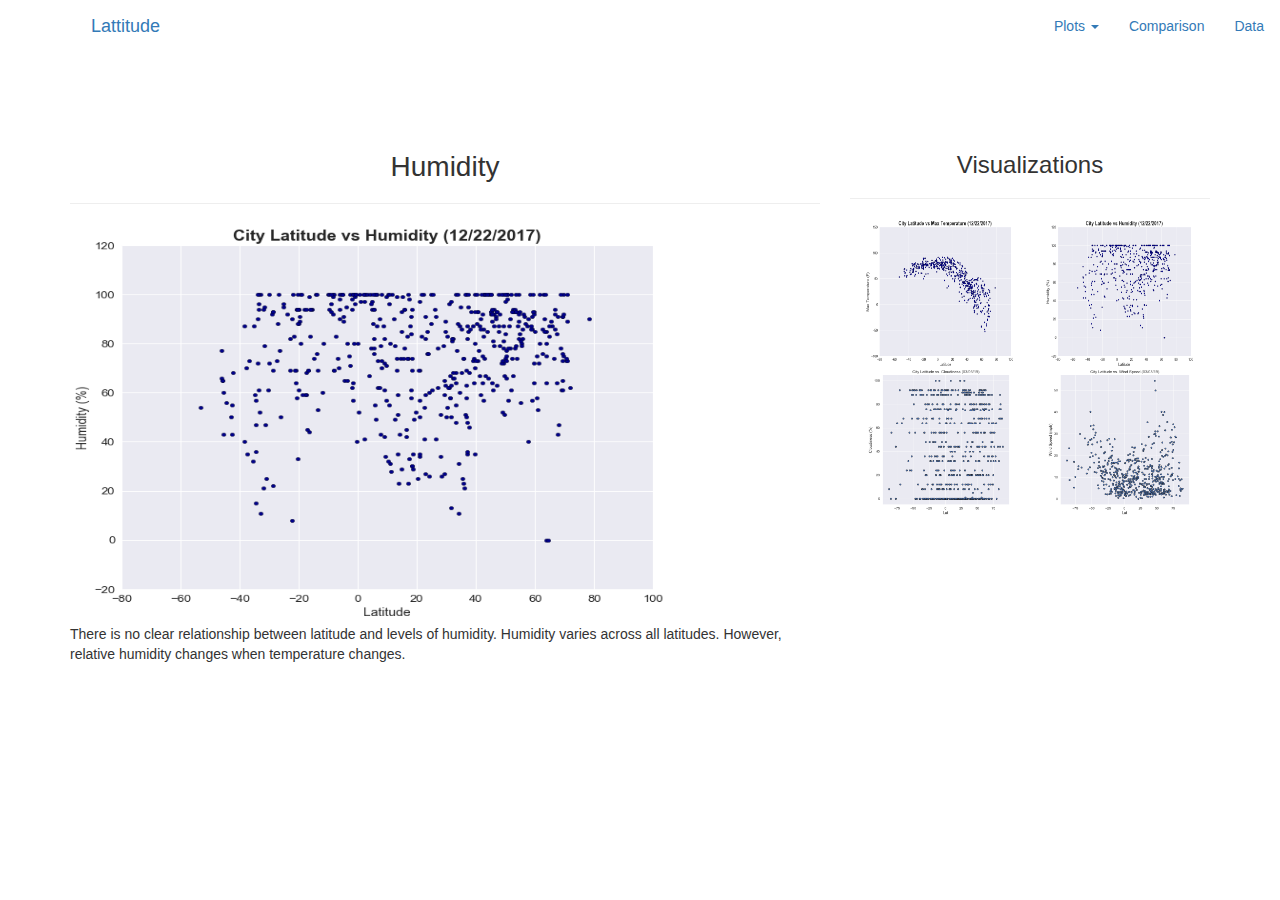
<file: html/humidity.html>
<!DOCTYPE html>
<html lang="en">
<head>
  <meta charset="UTF-8">
  <meta name="viewport" content="width=device-width, initial-scale=1">
  <title>Bootstrap Visualization Dashboard</title>
  <link rel="stylesheet" href = "https://maxcdn.bootstrapcdn.com/bootstrap/3.3.7/css/bootstrap.min.css">
  <link rel="stylesheet" href = "../css/style.css">
</head>


<body>
        <nav class="navbar navbar-expand-lg">
                <div class="container-fluid">
                  <!-- Brand and toggle get grouped for better mobile display -->
                  <div class="navbar-header">
                    <a class="navbar-brand" href="../index.html">Lattitude</a>
                  </div>
                  <ul class="nav navbar-nav navbar-right">
                    <li class="dropdown">
                      <a href="#" class="dropdown-toggle" data-toggle="dropdown" role="button" aria-haspopup="true" aria-expanded="false">Plots <span class="caret"></span></a>
                      <ul class="dropdown-menu">
                        <li><a href="maxtemp.html">Max Temperature</a></li>
                        <li><a href="humidity.html">Humidity</a></li>
                        <li><a href="cloudiness.html">Cloudiness</a></li>
                        <li><a href="windspeed.html">Wind Speed</a></li>
                      </ul>
                    </li>
                    <li><a href="comparison.html">Comparison</a></li>
                    <li><a href="data.html">Data</a></li>
                  </ul>
                </div>
              </div>
        </nav>
    <br>
    <br>
    <br>



    <!-- Container 1 -->
    <div class="container">
        <!--<div class="row">-->
      <div class="row">
        <div class="col-lg-8 col-sm-12">
          <h1>Humidity</h1>
          <hr>
          <img src="../images/lat_vs_humidity.png" alt="humidity" height="400" width="600" align="center">
          <p>There is no clear relationship between latitude and levels of humidity.  Humidity varies across all latitudes.  However,
              relative humidity changes when temperature changes.
          </p>
        </div>
        <div class="col-md-4 col-sm-12">
            <h2>Visualizations</h2>
            <hr>
            <div class= "col-md-6 col-sm-3">
                <a href="maxtemp.html"><img id="pic1" src="../images/lat_vs_maxtemp.png" alt="maxtemp" height="150" width="150"> 
            </div> 
            <div class= "col-md-6 col-sm-3">
                <a href="humidity.html"><img id="pic2" src="../images/lat_vs_humidity.png" alt="humidity" height="150" width="150">
            </div> 
            <div class= "col-md-6 col-sm-3">
                <a href="cloudiness.html"><img id="pic3" src="../images/lat_cloudiness.png" alt="cloudiness" height="150" width="150">
            </div> 
            <div class= "col-md-6 col-sm-3">
                <a href="windspeed.html"><img id="pic4" src="../images/lat_wind.png" alt="windspeed" height="150" width="150">
            </div> 
    </div>
</div>
</div>
</body>
<script src="https://cdnjs.cloudflare.com/ajax/libs/jquery/3.3.1/jquery.min.js"></script>
<script src="https://cdnjs.cloudflare.com/ajax/libs/twitter-bootstrap/3.3.7/js/bootstrap.min.js"></script>
</html>
</file>
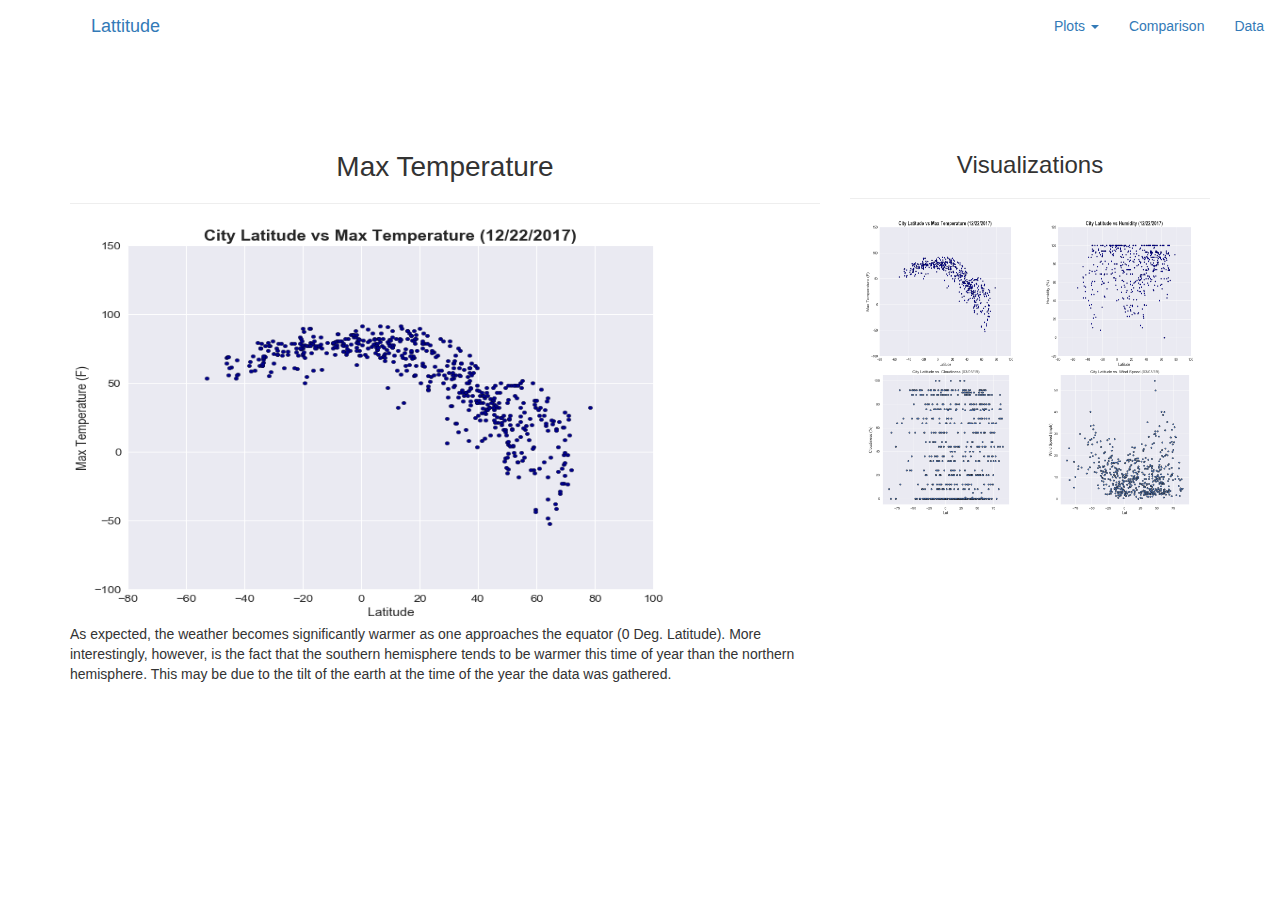
<file: html/maxtemp.html>
<!DOCTYPE html>
<html lang="en">
<head>
  <meta charset="UTF-8">
  <meta name="viewport" content="width=device-width, initial-scale=1">
  <title>Bootstrap Visualization Dashboard</title>
  <link rel="stylesheet" href = "https://maxcdn.bootstrapcdn.com/bootstrap/3.3.7/css/bootstrap.min.css">
  <link rel="stylesheet" href = "../css/style.css">
</head>


<body>
        <nav class="navbar navbar-expand-lg">
                <div class="container-fluid">
                  <!-- Brand and toggle get grouped for better mobile display -->
                  <div class="navbar-header">
                    <a class="navbar-brand" href="../index.html">Lattitude</a>
                  </div>
                  <ul class="nav navbar-nav navbar-right">
                    <li class="dropdown">
                      <a href="#" class="dropdown-toggle" data-toggle="dropdown" role="button" aria-haspopup="true" aria-expanded="false">Plots <span class="caret"></span></a>
                      <ul class="dropdown-menu">
                        <li><a href="maxtemp.html">Max Temperature</a></li>
                        <li><a href="humidity.html">Humidity</a></li>
                        <li><a href="cloudiness.html">Cloudiness</a></li>
                        <li><a href="windspeed.html">Wind Speed</a></li>
                      </ul>
                    </li>
                    <li><a href="comparison.html">Comparison</a></li>
                    <li><a href="data.html">Data</a></li>
                  </ul>
                </div>
              </div>
        </nav>
    <br>
    <br>
    <br>




    <!-- Container 1 -->
    <div class="container">
            <!--<div class="row">-->
          <div class="row">
            <div class="col-lg-8 col-sm-12">
              <h1>Max Temperature</h1>
              <hr>
                <img src="../images/lat_vs_maxtemp.png" alt="maxtemp" height="400" width="600" align="center">
                <p>As expected, the weather becomes significantly warmer as one approaches the equator (0 Deg. Latitude). 
                More interestingly, however, is the fact that the southern hemisphere tends to be warmer this time of year
                than the northern hemisphere.  This may be due to the tilt of the earth at the time of the year the data was gathered.
                </p>
            </div>
            <div class="col-md-4 col-sm-12">
                    <h2>Visualizations</h2>
                    <hr>
                    <div class= "col-md-6 col-sm-3">
                        <a href="maxtemp.html"><img id="pic1" src="../images/lat_vs_maxtemp.png" alt="maxtemp" height="150" width="150"> 
                    </div> 
                    <div class= "col-md-6 col-sm-3">
                        <a href="humidity.html"><img id="pic2" src="../images/lat_vs_humidity.png" alt="humidity" height="150" width="150">
                    </div> 
                    <div class= "col-md-6 col-sm-3">
                        <a href="cloudiness.html"><img id="pic3" src="../images/lat_cloudiness.png" alt="cloudiness" height="150" width="150">
                    </div> 
                    <div class= "col-md-6 col-sm-3">
                        <a href="windspeed.html"><img id="pic4" src="../images/lat_wind.png" alt="windspeed" height="150" width="150">
                    </div> 
            </div>
        </div>
        </div>
</body>
<script src="https://cdnjs.cloudflare.com/ajax/libs/jquery/3.3.1/jquery.min.js"></script>
<script src="https://cdnjs.cloudflare.com/ajax/libs/twitter-bootstrap/3.3.7/js/bootstrap.min.js"></script>
</html>
</file>
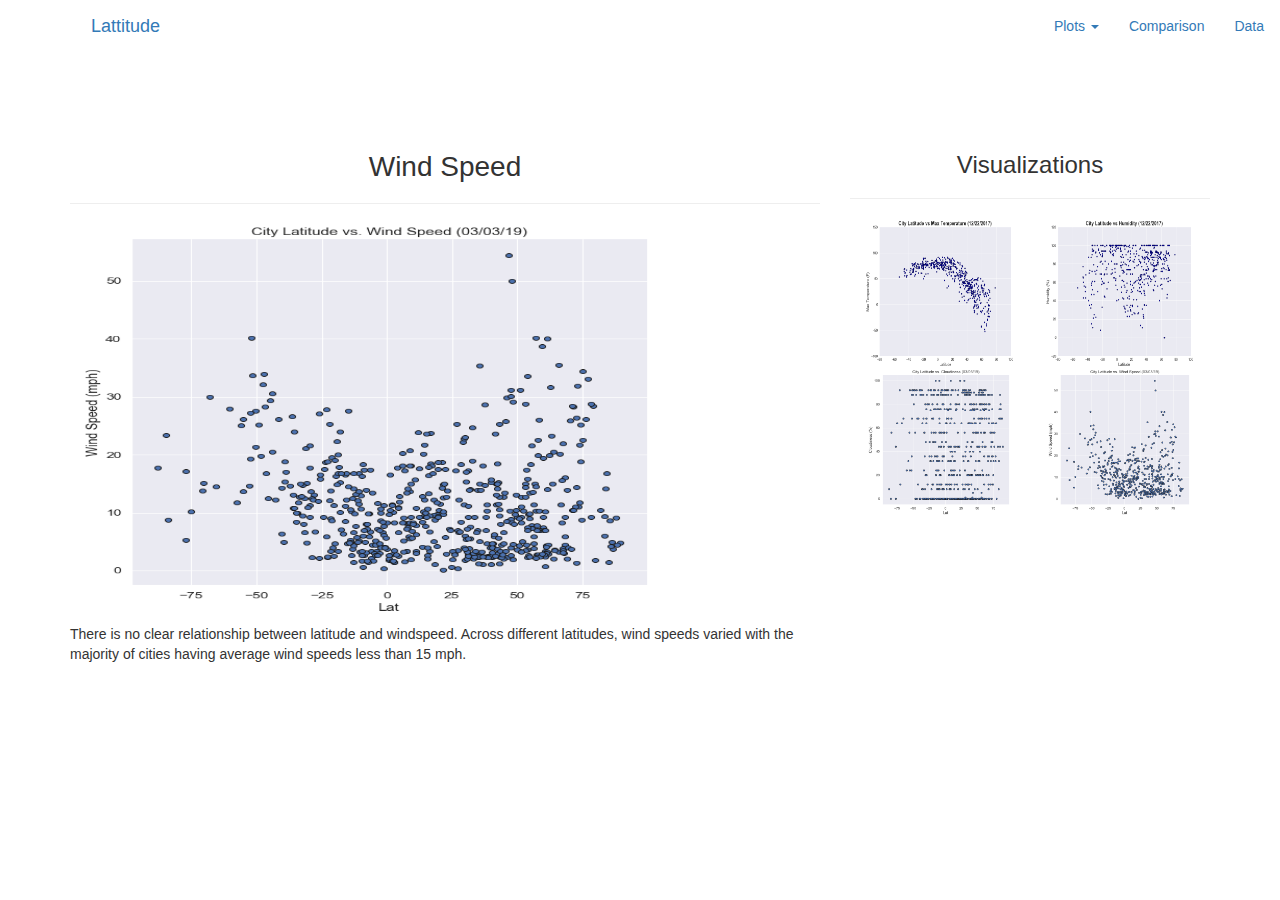
<file: html/windspeed.html>
<!DOCTYPE html>
<html lang="en">
<head>
  <meta charset="UTF-8">
  <meta name="viewport" content="width=device-width, initial-scale=1">
  <title>Bootstrap Visualization Dashboard</title>
  <link rel="stylesheet" href = "https://maxcdn.bootstrapcdn.com/bootstrap/3.3.7/css/bootstrap.min.css">
  <link rel="stylesheet" href = "../css/style.css">
</head>


<body>
        <nav class="navbar navbar-expand-lg">
                <div class="container-fluid">
                  <!-- Brand and toggle get grouped for better mobile display -->
                  <div class="navbar-header">
                    <a class="navbar-brand" href="../index.html">Lattitude</a>
                  </div>
                  <ul class="nav navbar-nav navbar-right">
                    <li class="dropdown">
                      <a href="#" class="dropdown-toggle" data-toggle="dropdown" role="button" aria-haspopup="true" aria-expanded="false">Plots <span class="caret"></span></a>
                      <ul class="dropdown-menu">
                        <li><a href="maxtemp.html">Max Temperature</a></li>
                        <li><a href="humidity.html">Humidity</a></li>
                        <li><a href="cloudiness.html">Cloudiness</a></li>
                        <li><a href="windspeed.html">Wind Speed</a></li>
                      </ul>
                    </li>
                    <li><a href="comparison.html">Comparison</a></li>
                    <li><a href="data.html">Data</a></li>
                  </ul>
                </div>
              </div>
        </nav>
    <br>
    <br>
    <br>



    <!-- Container 1 -->
    <div class="container">
        <!--<div class="row">-->
        <div class="row">
            <div class="col-lg-8 col-sm-12">
              <h1>Wind Speed</h1>
              <hr>
              <img src="../images/lat_wind.png" alt="windspeed" height="400" width="600" align="center">
              <p>There is no clear relationship between latitude and windspeed.  Across different latitudes, wind speeds varied with the majority 
                  of cities having average wind speeds less than 15 mph.
              </p>
            </div>
            <div class="col-md-4 col-sm-12">
              <h2>Visualizations</h2>
              <hr>
              <div class= "col-md-6 col-sm-3">
                  <a href="maxtemp.html"><img id="pic1" src="../images/lat_vs_maxtemp.png" alt="maxtemp" height="150" width="150"> 
              </div> 
              <div class= "col-md-6 col-sm-3">
                  <a href="humidity.html"><img id="pic2" src="../images/lat_vs_humidity.png" alt="humidity" height="150" width="150">
              </div> 
              <div class= "col-md-6 col-sm-3">
                  <a href="cloudiness.html"><img id="pic3" src="../images/lat_cloudiness.png" alt="cloudiness" height="150" width="150">
              </div> 
              <div class= "col-md-6 col-sm-3">
                  <a href="windspeed.html"><img id="pic4" src="../images/lat_wind.png" alt="windspeed" height="150" width="150">
              </div> 
      </div>
  </div>
  </div>
</body>
<script src="https://cdnjs.cloudflare.com/ajax/libs/jquery/3.3.1/jquery.min.js"></script>
<script src="https://cdnjs.cloudflare.com/ajax/libs/twitter-bootstrap/3.3.7/js/bootstrap.min.js"></script>
</html>
</file>
<file: css/style.css>
.navbar-default .navbar-brand {
    color: #ffffff;
    background-color: darkslategray;
    font-family: Impact, Haettenschweiler, 'Arial Narrow Bold', sans-serif;
    font-size: 24px;
    font-weight: 300;
}

.navbar-header{
    width:400px;
    margin-left:75px !important;
}

.sigline{
    color: #cc5500;
    text-align: right;
    font-family: Arial, Helvetica, sans-serif
    
}
.navbar-header .navbar-toggle .collapsed {
  float: right;
}

.content{
    margin-top:100px;
}

h1 {
  font-family: Impact, Haettenschweiler, 'Arial Narrow Bold', sans-serif;
	font-size: 28px;
  font-weight: 300;
  text-align: center
}

h2 {
  font-family: Impact, Haettenschweiler, 'Arial Narrow Bold', sans-serif;
	font-size: 24px;
  font-weight: 300;
  text-align: center
}

h3 {
  font-family: Impact, Haettenschweiler, 'Arial Narrow Bold', sans-serif;
  font-weight: 300;
  text-align: center;
}

.box {
  color: #fff;
  background: #cc5500;
}

.box-left {
  padding: 20px;
}

.box-right {
  padding: 30px;
}

.box-single {
  padding: 50px;
  margin: 70px;
}

#summary {
  margin: 10px;
  font-size: 17px;
  line-height: 1.8em;
}


#city-sample {
	float: left;
	width: 200px;
	height: 200px;
	margin: 10px 20px;
}

#landing-viz {
  padding:15px 15px 15px 15px;
  width: 100%;
  height: 100%;
}

.figure:active{
  border: 5px solid #cc5500;
}

.jumbotron {
  color: #fff;
  background: #cc5500;
  width: 100%;
  height: 100%;
  padding: 25px
}

.table {
  color: #fff;
  background: #cc5500;
  width: 100%;
  height: 100%;
  padding: 15px

}

#viz-main {
  padding: 25px 40px 30px 40px;
  width: 100%;
 }

.row.row-grid [class*="col-"] + [class*="col-"] {
    margin-top: 30px;
}

@media (min-width: 1200px) {
    .row.row-grid [class*="col-lg-"] + [class*="col-lg-"] {
        margin-top: 0;
    }
}
@media (min-width: 992px) {
    .row.row-grid [class*="col-md-"] + [class*="col-md-"] {
        margin-top: 0;
    }
}
@media (min-width: 768px) {
    .row.row-grid [class*="col-sm-"] + [class*="col-sm-"] {
        margin-top: 0;
    }
}
@media (min-width: 768px) {
  .row.row-grid [class*="col-xs-"] + [class*="col-xs-"] {
      margin-top: 0;
  }
}
</file>
